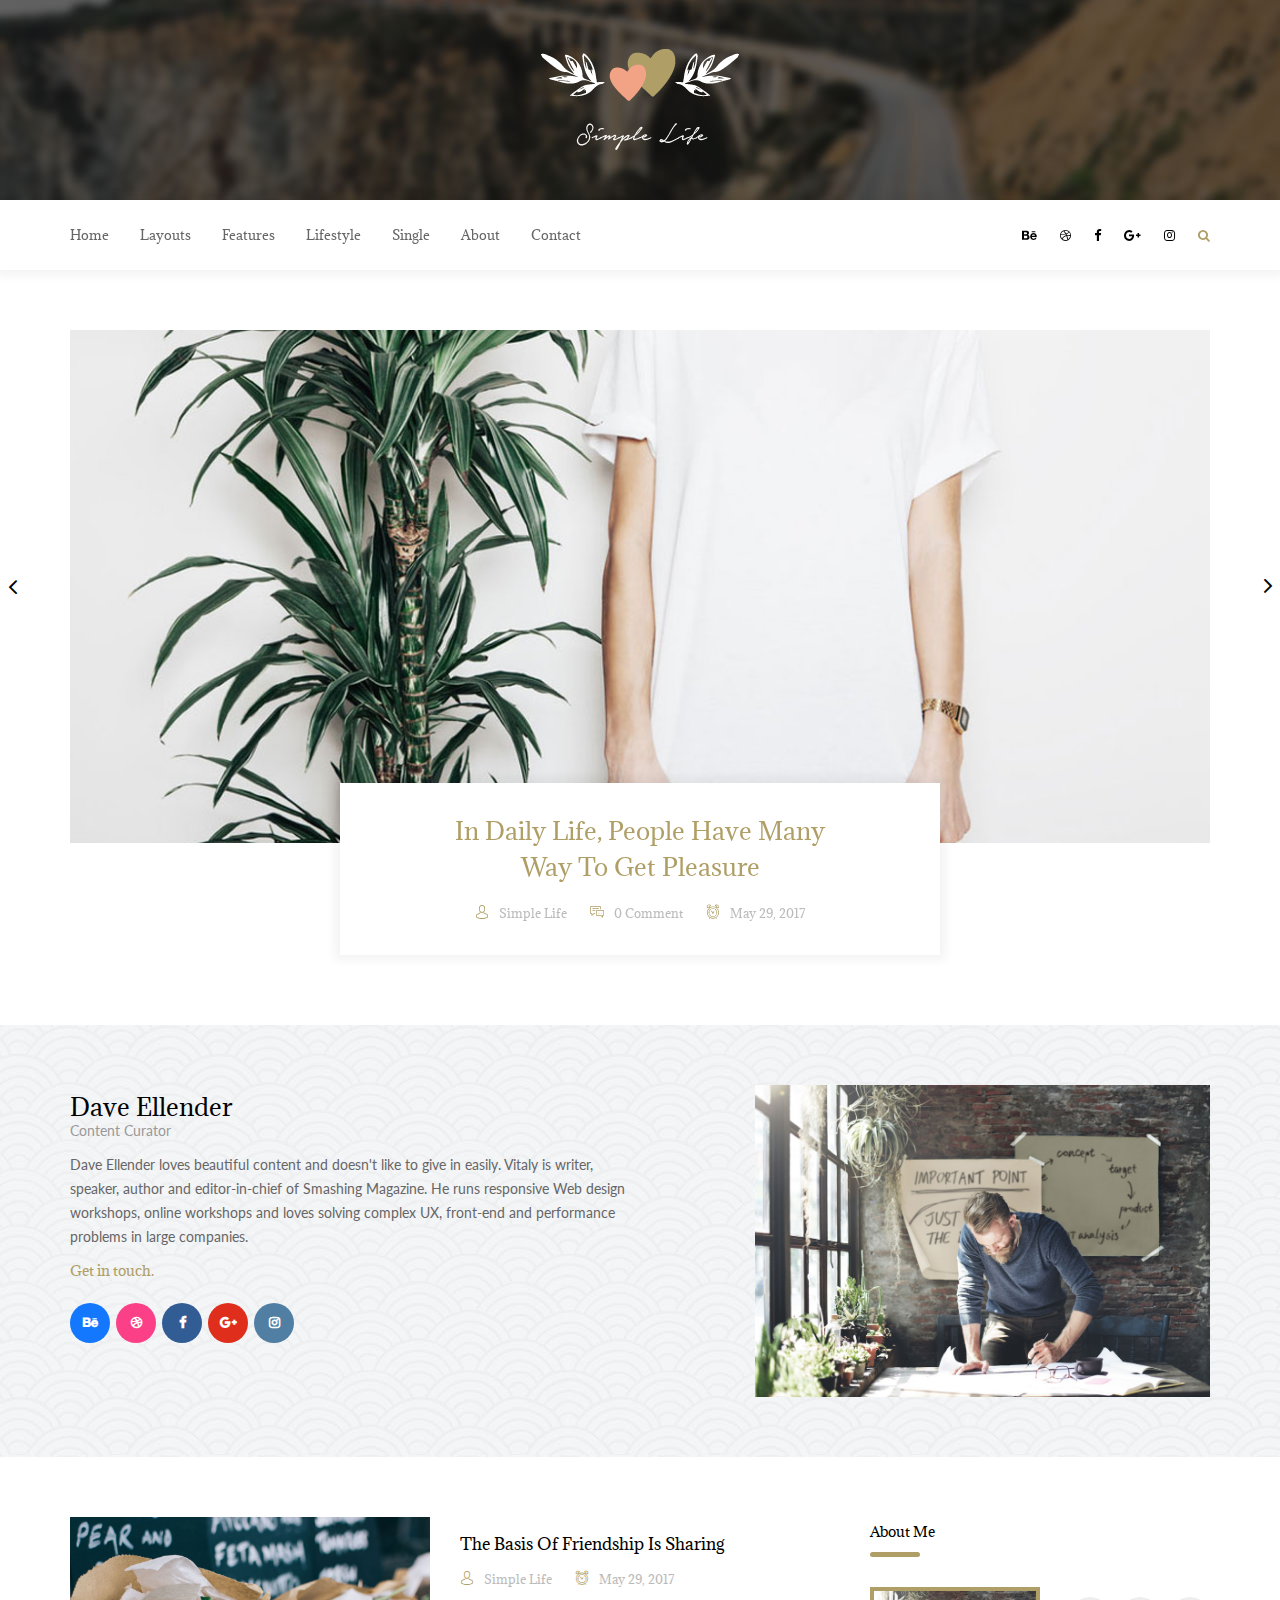
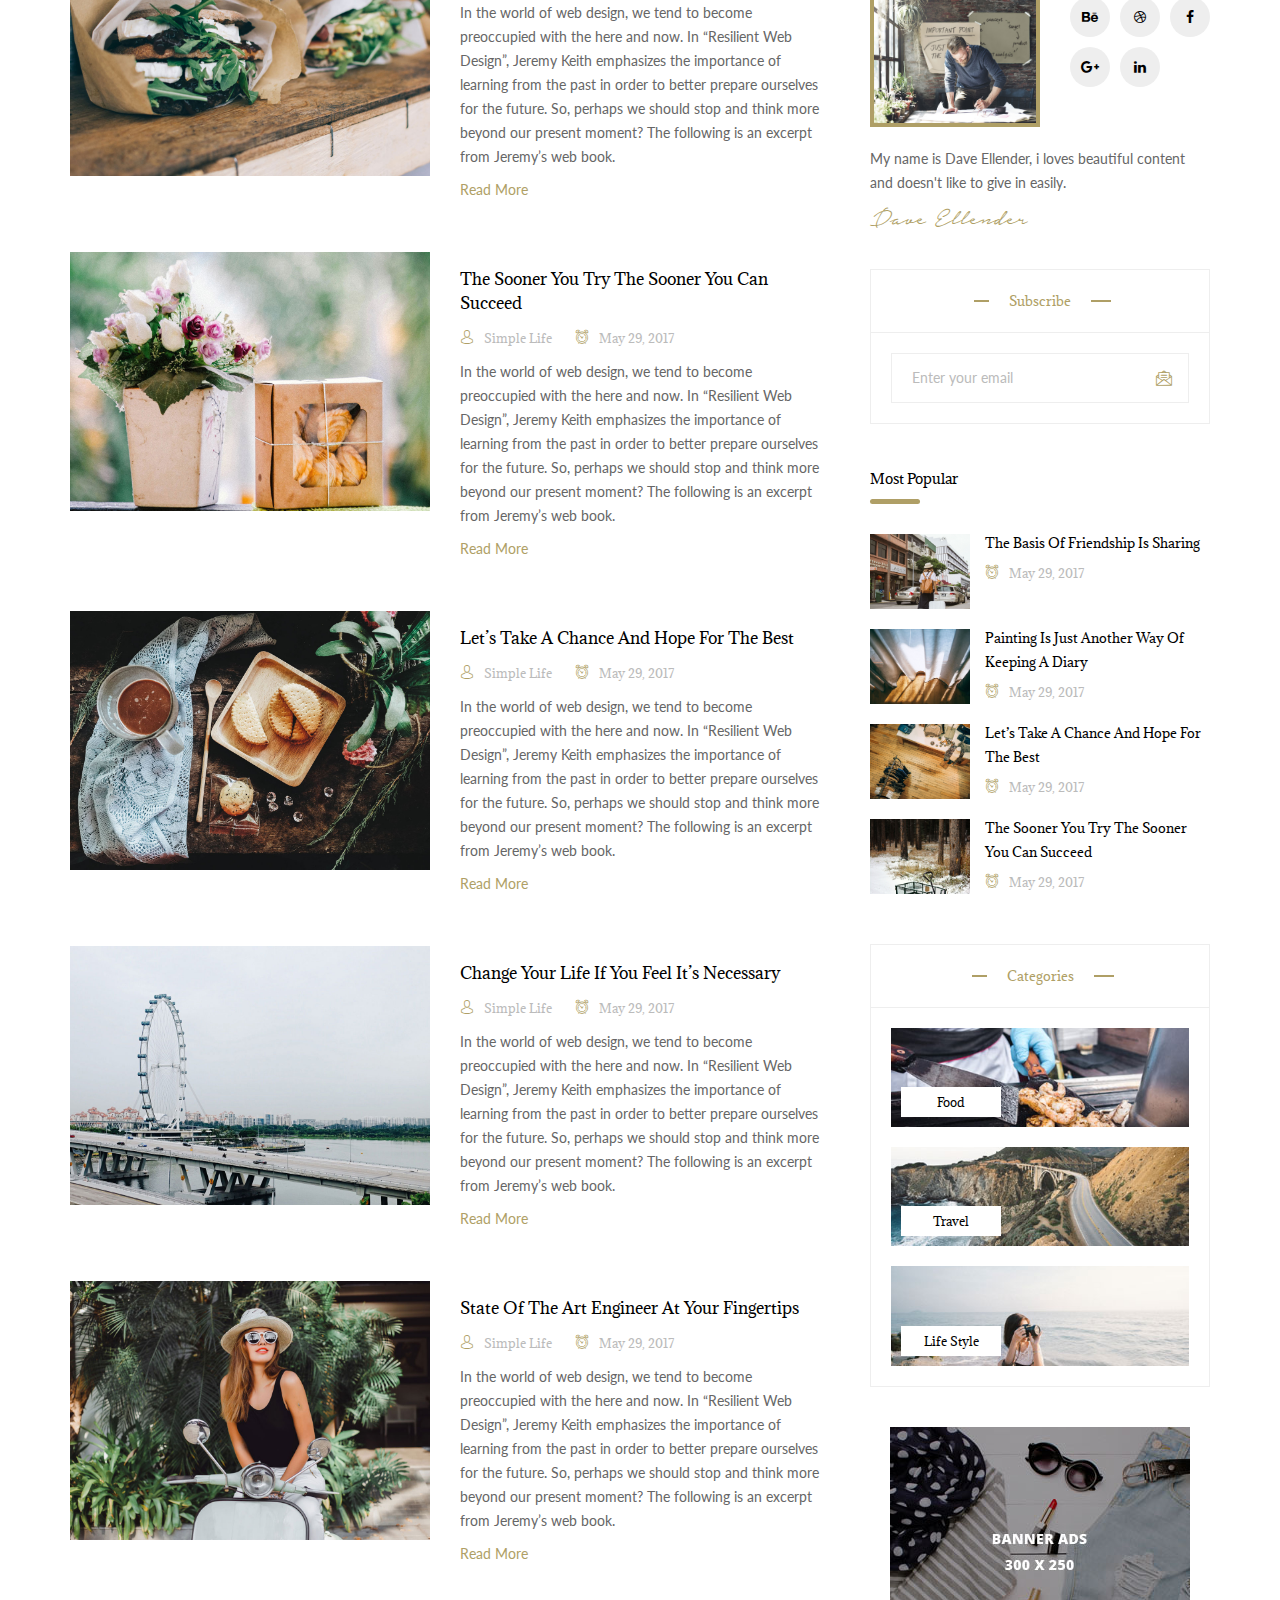
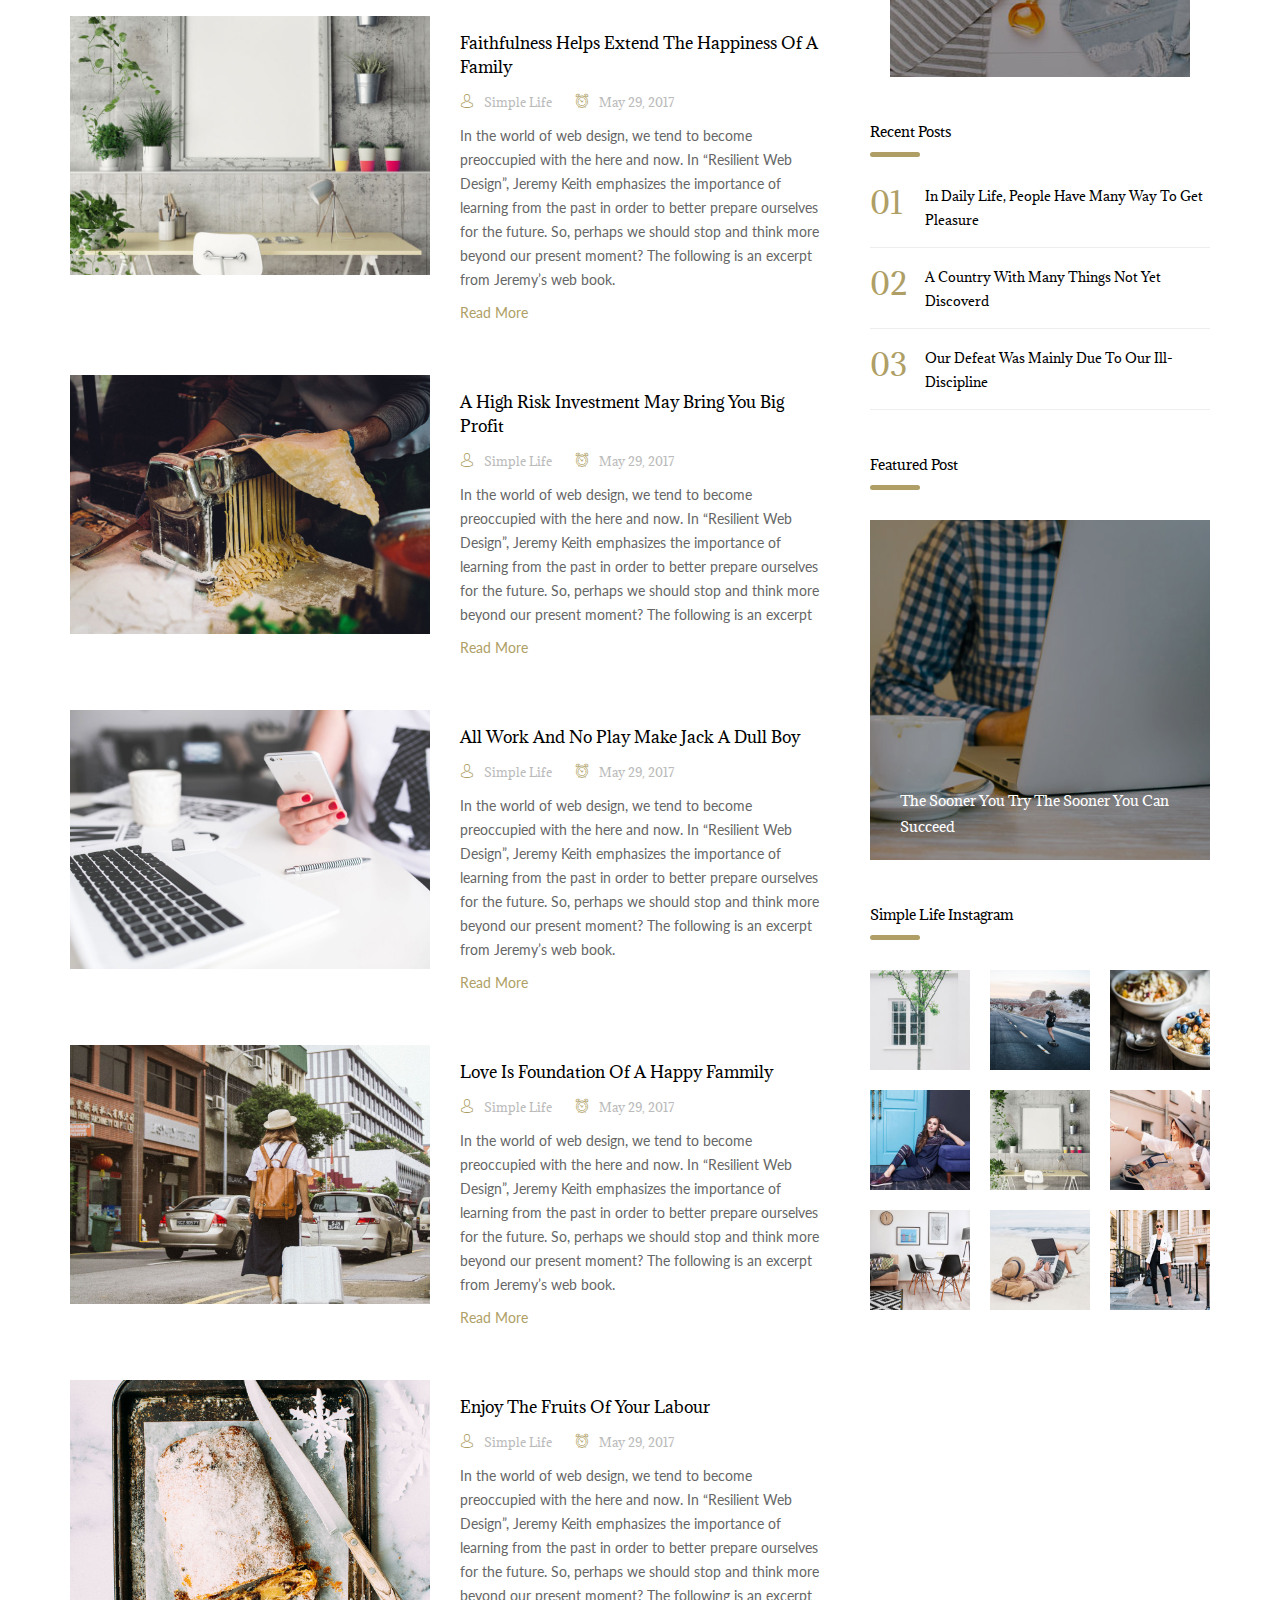
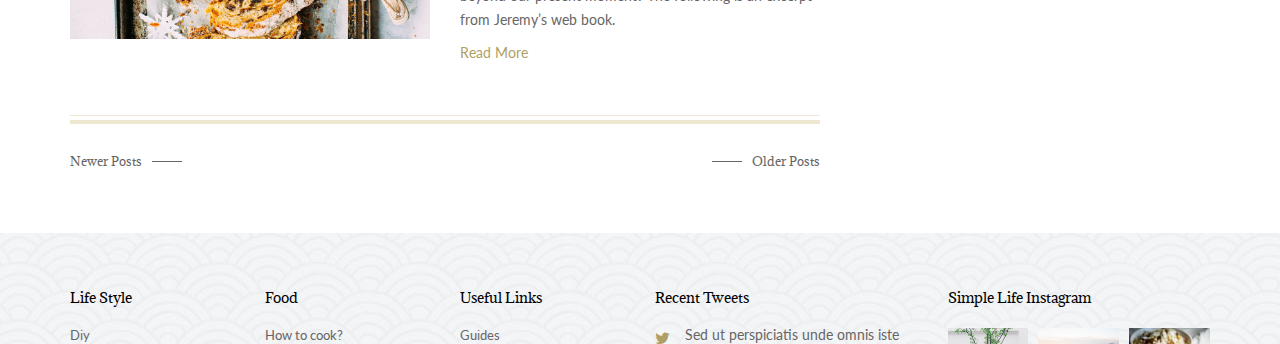
<file: kishore_01/content/index.html>
﻿<!DOCTYPE html>
<html lang="en">

<!-- Mirrored from template.kendytheme.net/simple-life/ by HTTrack Website Copier/3.x [XR&CO'2014], Sat, 17 Aug 2019 11:58:25 GMT -->
<head>
	<meta charset="UTF-8">
	<meta name="viewport" ent="width=device-width, initial-scale=1.0, maximum-scale=1.0, user-scalable=no">
	<meta name="format-detection" content="telephone=no">
	<meta name="apple-mobile-web-app-capable" content="yes">
	<title>Simple Life - Exquisite Blog Template</title>

	<link rel='stylesheet' href='https://fonts.googleapis.com/css?family=Lato:400,700|Adamina' type='text/css' media='all' />

	<link rel="stylesheet" type="text/css" href="css/libs/font-awesome.min.css">
	<link rel="stylesheet" type="text/css" href="css/libs/bootstrap.min.css">
	<link rel="stylesheet" type="text/css" href="css/libs/owl.carousel.min.css">
	<link rel="stylesheet" type="text/css" href="css/libs/animate.css">
	<link rel="stylesheet" type="text/css" href="css/libs/magnific-popup.css">
	<link rel="stylesheet" href="css/libs/icomoon.css">
	<link rel="stylesheet" type="text/css" href="css/styles.css">
</head>
<body>

	<!-- Header -->
	<header id="header" class="header header-v3">
		<!-- Logo -->
		<div class="logo" style="background-image: url(images/logo-background.jpg)">
			<a href="index-2.html">
				<img src="images/logo-4.png" alt="Simple Life">
			</a>
		</div>
		<!-- End Logo -->

		<div class="header-top">
			<div class="container">
				<div class="header-top-inner">
					<!-- Mobile -->
					<div class="menu-mobile">
						<span class="item item-1"></span>
						<span class="item item-2"></span>
						<span class="item item-3"></span>
					</div>
					<!-- End Mobile -->

					<!-- Navigation -->
					<nav class="navigation">
						<ul class="menu-list">
							<li class="menu-item menu-item-has-children">
								<a href="index-2.html">Home</a>
							</li>
							<li class="menu-item menu-item-has-children">
								<a href="#">Layouts</a>
								<ul class="sub-menu">
									<li class="menu-item">
										<a href="classic.html">Classic</a>
									</li>
									<li class="menu-item">
										<a href="fullwidth.html">Full Width</a>
									</li>
									<li class="menu-item">
										<a href="grid.html">Grid Layout</a>
									</li>
									<li class="menu-item">
										<a href="grid-1st-large.html">Grid 1st Large</a>
									</li>
									<li class="menu-item">
										<a href="list.html">List Layout</a>
									</li>
									<li class="menu-item">
										<a href="list-1st-large.html">List 1st Large</a>
									</li>
								</ul>
							</li>
							<li class="menu-item">
								<a href="#">Features</a>
								<ul class="sub-menu">
									<li class="menu-item">
										<a href="header-v1.html">Header v1</a>
									</li>
									<li class="menu-item">
										<a href="header-v2.html">Header v2</a>
									</li>
									<li class="menu-item">
										<a href="footer-v1.html">Footer v1</a>
									</li>
									<li class="menu-item">
										<a href="footer-v2.html">Footer v2</a>
									</li>
								</ul>
							</li>
							<li class="menu-item">
								<a href="#">Lifestyle</a>
							</li>
							<li class="menu-item">
								<a href="single.html">Single</a>
							</li>
							<li class="menu-item">
								<a href="about.html">About</a>
							</li>
							<li class="menu-item">
								<a href="contact.html">Contact</a>
							</li>
						</ul>
					</nav>
					<!-- End Navigation -->

					<!-- Header Right -->
					<div class="header-right pull-right">
						<div class="socials">
							<a href="#" title="Behance">
								<i class="fa fa-behance"></i>
							</a>
							<a href="#" title="Dribbble">
								<i class="fa fa-dribbble"></i>
							</a>
							<a href="#" title="Facebook">
								<i class="fa fa-facebook"></i>
							</a>
							<a href="#" title="Google Plus">
								<i class="fa fa-google-plus"></i>
							</a>
							<a href="#" title="Instagram">
								<i class="fa fa-instagram"></i>
							</a>
						</div>
						<div class="search">
							<i class="fa fa-search"></i>
							<div class="box-search">
								<form class="search-form" action="#" method="get">
									<input type="search" class="search-field" placeholder="Search ..." value="" title="Search" name="s">
								</form>
							</div>
						</div>
					</div>
					<!-- End Header Right -->

				</div>
			</div>
		</div>
	</header>
	<!-- End Header -->

	<!-- Featured Slider -->
	<div id="featured-slider-v2" class="slider-1-column">
		<div class="container">
			<div class="owl-carousel owl-theme">

				<div class="item">
					<div class="image" style="background-image: url(images/posts/3.jpg)"></div>
					<div class="content">
						<h2 class="title">
							<a href="single.html">In daily life, people have many way to get pleasure</a>
						</h2>
						<div class="post-details">
							<a href="#" class="post-author">Simple Life</a>
							<a href="#" class="post-comment">0 Comment</a>
							<a href="#" class="post-date">May 29, 2017</a>
						</div>
					</div>
				</div>

				<div class="item">
					<div class="image" style="background-image: url(images/posts/6.jpg)"></div>
					<div class="content">
						<h2 class="title">
							<a href="single.html">A country with many things not yet discoverd</a>
						</h2>
						<div class="post-details">
							<a href="#" class="post-author">Simple Life</a>
							<a href="#" class="post-comment">0 Comment</a>
							<a href="#" class="post-date">May 29, 2017</a>
						</div>
					</div>
				</div>

				<div class="item">
					<div class="image" style="background-image: url(images/posts/7.jpg)"></div>
					<div class="content">
						<h2 class="title">
							<a href="single.html">Our defeat was mainly due to our ill-discipline</a>
						</h2>
						<div class="post-details">
							<a href="#" class="post-author">Simple Life</a>
							<a href="#" class="post-comment">0 Comment</a>
							<a href="#" class="post-date">May 29, 2017</a>
						</div>
					</div>
				</div>

				<div class="item">
					<div class="image" style="background-image: url(images/posts/8.jpg)"></div>
					<div class="content">
						<h2 class="title">
							<a href="single.html">Their happiness comes before anything else</a>
						</h2>
						<div class="post-details">
							<a href="#" class="post-author">Simple Life</a>
							<a href="#" class="post-comment">0 Comment</a>
							<a href="#" class="post-date">May 29, 2017</a>
						</div>
					</div>
				</div>

			</div>
		</div>
	</div>
	<!-- End Featured Slider -->

	<!-- Profile -->
	<div id="profile" class="profile" style="background-image:url(images/footer/background.jpg)"; >
		<div class="container">
			<div class="row">
				<div class="col-md-6">
					<h2 class="title">Dave Ellender</h2>
					<span class="profile-caption">Content Curator</span>
					<div class="profile-content">
						<p>
							Dave Ellender loves beautiful content and doesn't like to give in easily. Vitaly is writer, speaker, author and editor-in-chief of Smashing Magazine. He runs responsive Web design workshops, online workshops and loves solving complex UX, front-end and performance problems in large companies.
						</p>
						<p>
							<a href="#" class="kd-link">Get in touch.</a>
						</p>						</div>
					<div class="socials">
						<a href="#" title="Behance">
							<i class="fa fa-behance"></i>
						</a>
						<a href="#" title="Dribbble">
							<i class="fa fa-dribbble"></i>
						</a>
						<a href="#" title="Facebook">
							<i class="fa fa-facebook"></i>
						</a>
						<a href="#" title="Google Plus">
							<i class="fa fa-google-plus"></i>
						</a>
						<a href="#" title="Instagram">
							<i class="fa fa-instagram"></i>
						</a>
					</div>
				</div>
				<div class="col-md-6">
					<div class="image-profile">
						<img src="images/avatar.jpg" alt="Dave Ellender">
					</div>
				</div>
			</div>
		</div>
	</div>
	<!-- End Profile -->

	<!-- Main Content -->
	<div id="main-content" class="main-content clearfix" data-sidebar="right">
		<div class="container">
			<div class="row">
				<div class="col-md-8">
					<div class="blog-posts">
						<div class="list-layout">

							<!-- Article -->
							<article class="post-list post">
								<div class="row">
									<div class="col-md-6">
										<!-- Thumbnail -->
										<div class="post-media">
											<a href="single.html">
												<div class="image" style="background-image: url(images/posts/9.jpg);">
													<img src="images/posts/9.jpg" alt="The basis of friendship is sharing">
												</div>
											</a>
										</div>
										<!-- End Thumbnail -->
									</div>
									<div class="col-md-6">
										<!-- Title -->
										<h3 class="title">
											<a href="single.html">The basis of friendship is sharing</a>
										</h3>
										<!-- End Title -->

										<!-- Post Details -->
										<div class="post-details">
											<a href="#" class="post-author">Simple Life</a>
											<a href="#" class="post-date">May 29, 2017</a>
										</div>
										<!-- End Post Details -->

										<!-- The Excerpt -->
										<div class="the-excerpt">
											<p>In the world of web design, we tend to become preoccupied with the here and now. In &#8220;Resilient Web Design&#8221;, Jeremy Keith emphasizes the importance of learning from the past in order to better prepare ourselves for the future. So, perhaps we should stop and think more beyond our present moment? The following is an excerpt from Jeremy&#8217;s web book.</p>				</div>
										<!-- End The Excerpt -->

										<!-- Read More -->
										<div class="read-more">
											<a href="single.html">Read More</a>
										</div>
										<!-- End Read More -->
									</div>
								</div>
							</article>
							<!-- End Article -->

							<!-- Article -->
							<article class="post-list post">
								<div class="row">
									<div class="col-md-6">
										<!-- Thumbnail -->
										<div class="post-media">
											<a href="single.html">
												<div class="image" style="background-image: url(images/posts/10.jpg);">
													<img src="images/posts/10.jpg" alt="The Sooner You Try The Sooner You Can Succeed">
												</div>
											</a>
										</div>
										<!-- End Thumbnail -->
									</div>
									<div class="col-md-6">
										<!-- Title -->
										<h3 class="title">
											<a href="single.html">The Sooner You Try The Sooner You Can Succeed</a>
										</h3>
										<!-- End Title -->

										<!-- Post Details -->
										<div class="post-details">
											<a href="#" class="post-author">Simple Life</a>
											<a href="#" class="post-date">May 29, 2017</a>
										</div>
										<!-- End Post Details -->

										<!-- The Excerpt -->
										<div class="the-excerpt">
											<p>In the world of web design, we tend to become preoccupied with the here and now. In &#8220;Resilient Web Design&#8221;, Jeremy Keith emphasizes the importance of learning from the past in order to better prepare ourselves for the future. So, perhaps we should stop and think more beyond our present moment? The following is an excerpt from Jeremy&#8217;s web book.</p>				</div>
										<!-- End The Excerpt -->

										<!-- Read More -->
										<div class="read-more">
											<a href="single.html">Read More</a>
										</div>
										<!-- End Read More -->
									</div>
								</div>
							</article>
							<!-- End Article -->

							<!-- Article -->
							<article class="post-list post">
								<div class="row">
									<div class="col-md-6">
										<!-- Thumbnail -->
										<div class="post-media">
											<a href="single.html">
												<div class="image" style="background-image: url(images/posts/11.jpg);">
													<img src="images/posts/11.jpg" alt="Let’s Take A Chance And Hope For The Best">
												</div>
											</a>
										</div>
										<!-- End Thumbnail -->
									</div>
									<div class="col-md-6">
										<!-- Title -->
										<h3 class="title">
											<a href="single.html">Let’s Take A Chance And Hope For The Best</a>
										</h3>
										<!-- End Title -->

										<!-- Post Details -->
										<div class="post-details">
											<a href="#" class="post-author">Simple Life</a>
											<a href="#" class="post-date">May 29, 2017</a>
										</div>
										<!-- End Post Details -->

										<!-- The Excerpt -->
										<div class="the-excerpt">
											<p>In the world of web design, we tend to become preoccupied with the here and now. In &#8220;Resilient Web Design&#8221;, Jeremy Keith emphasizes the importance of learning from the past in order to better prepare ourselves for the future. So, perhaps we should stop and think more beyond our present moment? The following is an excerpt from Jeremy&#8217;s web book.</p>				</div>
										<!-- End The Excerpt -->

										<!-- Read More -->
										<div class="read-more">
											<a href="single.html">Read More</a>
										</div>
										<!-- End Read More -->
									</div>
								</div>
							</article>
							<!-- End Article -->

							<!-- Article -->
							<article class="post-list post">
								<div class="row">
									<div class="col-md-6">
										<!-- Thumbnail -->
										<div class="post-media">
											<a href="single.html">
												<div class="image" style="background-image: url(images/posts/12.jpg);">
													<img src="images/posts/12.jpg" alt="Change Your Life If You Feel It’s Necessary">
												</div>
											</a>
										</div>
										<!-- End Thumbnail -->
									</div>
									<div class="col-md-6">
										<!-- Title -->
										<h3 class="title">
											<a href="single.html">Change Your Life If You Feel It’s Necessary</a>
										</h3>
										<!-- End Title -->

										<!-- Post Details -->
										<div class="post-details">
											<a href="#" class="post-author">Simple Life</a>
											<a href="#" class="post-date">May 29, 2017</a>
										</div>
										<!-- End Post Details -->

										<!-- The Excerpt -->
										<div class="the-excerpt">
											<p>In the world of web design, we tend to become preoccupied with the here and now. In &#8220;Resilient Web Design&#8221;, Jeremy Keith emphasizes the importance of learning from the past in order to better prepare ourselves for the future. So, perhaps we should stop and think more beyond our present moment? The following is an excerpt from Jeremy&#8217;s web book.</p>				</div>
										<!-- End The Excerpt -->

										<!-- Read More -->
										<div class="read-more">
											<a href="single.html">Read More</a>
										</div>
										<!-- End Read More -->
									</div>
								</div>
							</article>
							<!-- End Article -->

							<!-- Article -->
							<article class="post-list post">
								<div class="row">
									<div class="col-md-6">
										<!-- Thumbnail -->
										<div class="post-media">
											<a href="single.html">
												<div class="image" style="background-image: url(images/posts/13.jpg);">
													<img src="images/posts/13.jpg" alt="State Of The Art Engineer At Your Fingertips">
												</div>
											</a>
										</div>
										<!-- End Thumbnail -->
									</div>
									<div class="col-md-6">
										<!-- Title -->
										<h3 class="title">
											<a href="single.html">State Of The Art Engineer At Your Fingertips</a>
										</h3>
										<!-- End Title -->

										<!-- Post Details -->
										<div class="post-details">
											<a href="#" class="post-author">Simple Life</a>
											<a href="#" class="post-date">May 29, 2017</a>
										</div>
										<!-- End Post Details -->

										<!-- The Excerpt -->
										<div class="the-excerpt">
											<p>In the world of web design, we tend to become preoccupied with the here and now. In &#8220;Resilient Web Design&#8221;, Jeremy Keith emphasizes the importance of learning from the past in order to better prepare ourselves for the future. So, perhaps we should stop and think more beyond our present moment? The following is an excerpt from Jeremy&#8217;s web book.</p>				</div>
										<!-- End The Excerpt -->

										<!-- Read More -->
										<div class="read-more">
											<a href="single.html">Read More</a>
										</div>
										<!-- End Read More -->
									</div>
								</div>
							</article>
							<!-- End Article -->

							<!-- Article -->
							<article class="post-list post">
								<div class="row">
									<div class="col-md-6">
										<!-- Thumbnail -->
										<div class="post-media">
											<a href="single.html">
												<div class="image" style="background-image: url(images/posts/14.jpg);">
													<img src="images/posts/14.jpg" alt="Faithfulness Helps Extend The Happiness Of A Family">
												</div>
											</a>
										</div>
										<!-- End Thumbnail -->
									</div>
									<div class="col-md-6">
										<!-- Title -->
										<h3 class="title">
											<a href="single.html">Faithfulness Helps Extend The Happiness Of A Family</a>
										</h3>
										<!-- End Title -->

										<!-- Post Details -->
										<div class="post-details">
											<a href="#" class="post-author">Simple Life</a>
											<a href="#" class="post-date">May 29, 2017</a>
										</div>
										<!-- End Post Details -->

										<!-- The Excerpt -->
										<div class="the-excerpt">
											<p>In the world of web design, we tend to become preoccupied with the here and now. In &#8220;Resilient Web Design&#8221;, Jeremy Keith emphasizes the importance of learning from the past in order to better prepare ourselves for the future. So, perhaps we should stop and think more beyond our present moment? The following is an excerpt from Jeremy&#8217;s web book.</p>				</div>
										<!-- End The Excerpt -->

										<!-- Read More -->
										<div class="read-more">
											<a href="single.html">Read More</a>
										</div>
										<!-- End Read More -->
									</div>
								</div>
							</article>
							<!-- End Article -->

							<!-- Article -->
							<article class="post-list post">
								<div class="row">
									<div class="col-md-6">
										<!-- Thumbnail -->
										<div class="post-media">
											<a href="single.html">
												<div class="image" style="background-image: url(images/posts/15.jpg);">
													<img src="images/posts/15.jpg" alt="A High Risk Investment May Bring You Big Profit">
												</div>
											</a>
										</div>
										<!-- End Thumbnail -->
									</div>
									<div class="col-md-6">
										<!-- Title -->
										<h3 class="title">
											<a href="single.html">A High Risk Investment May Bring You Big Profit</a>
										</h3>
										<!-- End Title -->

										<!-- Post Details -->
										<div class="post-details">
											<a href="#" class="post-author">Simple Life</a>
											<a href="#" class="post-date">May 29, 2017</a>
										</div>
										<!-- End Post Details -->

										<!-- The Excerpt -->
										<div class="the-excerpt">
											<p>In the world of web design, we tend to become preoccupied with the here and now. In &#8220;Resilient Web Design&#8221;, Jeremy Keith emphasizes the importance of learning from the past in order to better prepare ourselves for the future. So, perhaps we should stop and think more beyond our present moment? The following is an excerpt from Jeremy&#8217;s web book.</p>				</div>
										<!-- End The Excerpt -->

										<!-- Read More -->
										<div class="read-more">
											<a href="single.html">Read More</a>
										</div>
										<!-- End Read More -->
									</div>
								</div>
							</article>
							<!-- End Article -->

							<!-- Article -->
							<article class="post-list post">
								<div class="row">
									<div class="col-md-6">
										<!-- Thumbnail -->
										<div class="post-media">
											<a href="single.html">
												<div class="image" style="background-image: url(images/posts/16.jpg);">
													<img src="images/posts/16.jpg" alt="All Work And No Play Make Jack A Dull Boy">
												</div>
											</a>
										</div>
										<!-- End Thumbnail -->
									</div>
									<div class="col-md-6">
										<!-- Title -->
										<h3 class="title">
											<a href="single.html">All Work And No Play Make Jack A Dull Boy</a>
										</h3>
										<!-- End Title -->

										<!-- Post Details -->
										<div class="post-details">
											<a href="#" class="post-author">Simple Life</a>
											<a href="#" class="post-date">May 29, 2017</a>
										</div>
										<!-- End Post Details -->

										<!-- The Excerpt -->
										<div class="the-excerpt">
											<p>In the world of web design, we tend to become preoccupied with the here and now. In &#8220;Resilient Web Design&#8221;, Jeremy Keith emphasizes the importance of learning from the past in order to better prepare ourselves for the future. So, perhaps we should stop and think more beyond our present moment? The following is an excerpt from Jeremy&#8217;s web book.</p>				</div>
										<!-- End The Excerpt -->

										<!-- Read More -->
										<div class="read-more">
											<a href="single.html">Read More</a>
										</div>
										<!-- End Read More -->
									</div>
								</div>
							</article>
							<!-- End Article -->

							<!-- Article -->
							<article class="post-list post">
								<div class="row">
									<div class="col-md-6">
										<!-- Thumbnail -->
										<div class="post-media">
											<a href="single.html">
												<div class="image" style="background-image: url(images/posts/17.jpg);">
													<img src="images/posts/17.jpg" alt="Love Is Foundation Of A Happy Fammily">
												</div>
											</a>
										</div>
										<!-- End Thumbnail -->
									</div>
									<div class="col-md-6">
										<!-- Title -->
										<h3 class="title">
											<a href="single.html">Love Is Foundation Of A Happy Fammily</a>
										</h3>
										<!-- End Title -->

										<!-- Post Details -->
										<div class="post-details">
											<a href="#" class="post-author">Simple Life</a>
											<a href="#" class="post-date">May 29, 2017</a>
										</div>
										<!-- End Post Details -->

										<!-- The Excerpt -->
										<div class="the-excerpt">
											<p>In the world of web design, we tend to become preoccupied with the here and now. In &#8220;Resilient Web Design&#8221;, Jeremy Keith emphasizes the importance of learning from the past in order to better prepare ourselves for the future. So, perhaps we should stop and think more beyond our present moment? The following is an excerpt from Jeremy&#8217;s web book.</p>				</div>
										<!-- End The Excerpt -->

										<!-- Read More -->
										<div class="read-more">
											<a href="single.html">Read More</a>
										</div>
										<!-- End Read More -->
									</div>
								</div>
							</article>
							<!-- End Article -->

							<!-- Article -->
							<article class="post-list post">
								<div class="row">
									<div class="col-md-6">
										<!-- Thumbnail -->
										<div class="post-media">
											<a href="single.html">
												<div class="image" style="background-image: url(images/posts/18.jpg);">
													<img src="images/posts/18.jpg" alt="Enjoy The Fruits Of Your Labour">
												</div>
											</a>
										</div>
										<!-- End Thumbnail -->
									</div>
									<div class="col-md-6">
										<!-- Title -->
										<h3 class="title">
											<a href="single.html">Enjoy The Fruits Of Your Labour</a>
										</h3>
										<!-- End Title -->

										<!-- Post Details -->
										<div class="post-details">
											<a href="#" class="post-author">Simple Life</a>
											<a href="#" class="post-date">May 29, 2017</a>
										</div>
										<!-- End Post Details -->

										<!-- The Excerpt -->
										<div class="the-excerpt">
											<p>In the world of web design, we tend to become preoccupied with the here and now. In &#8220;Resilient Web Design&#8221;, Jeremy Keith emphasizes the importance of learning from the past in order to better prepare ourselves for the future. So, perhaps we should stop and think more beyond our present moment? The following is an excerpt from Jeremy&#8217;s web book.</p>				</div>
										<!-- End The Excerpt -->

										<!-- Read More -->
										<div class="read-more">
											<a href="single.html">Read More</a>
										</div>
										<!-- End Read More -->
									</div>
								</div>
							</article>
							<!-- End Article -->

						</div>
					</div>

					<!-- Pagination -->
					<div class="pagination-wrap clearfix">
						<a class="newer-posts" href="#">Newer Posts</a>
						<a class="older-posts" href="#">Older Posts</a>
					</div>
					<!-- End Pagination -->
				</div>

				<!-- Sidebar -->
				<div class="col-md-4 col-xs-12">
					<div class="sidebar">

						<!-- About -->
						<div class="widget kd-about">
							<h2 class="widget-title">About Me</h2>
							<div class="widget-header clearfix">
								<div class="about-image image" style="background-image: url(images/avatar.jpg);">
									<img src="images/avatar.jpg" alt="About Me">
								</div>

								<div class="widget-follow-content">
									<div class="inner clearfix">
										<a href="#" title="Behance">
											<i class="fa fa-behance"></i>
										</a>
										<a href="#" title="Dribbble">
											<i class="fa fa-dribbble"></i>
										</a>
										<a href="#" title="Facebook">
											<i class="fa fa-facebook"></i>
										</a>
										<a href="#" title="Google Plus">
											<i class="fa fa-google-plus"></i>
										</a>
										<a href="#" title="Linkedin">
											<i class="fa fa-linkedin"></i>
										</a>
									</div>
								</div>
							</div>
							<div class="widget-content">
								<p class="description">My name is Dave Ellender, i loves beautiful content and doesn't like to give in easily.</p>
								<h3 class="title">
									<a href="#">Dave Ellender</a>
								</h3>
							</div>
						</div>
						<!-- End About -->

						<!-- Mailchimp -->
						<div class="widget kd-mailchimp">
							<h2 class="widget-title"><span>Subscribe</span></h2>
							<div class="widget-content">
								<form class="kd-subscribe">
									<div class="form-item form-remove">
										<input type="email" class="kd-subscribe-email" placeholder="Enter your email" value="" required />
									</div>
									<div class="form-submit icon-message-1">
										<input type="submit" class="kd-btn kd-subscribe" value="">
									</div>
								</form>
								<p class="subscribe-status"></p>
							</div>
						</div>
						<!-- End Mailchimp -->

						<!-- Popular Posts -->
						<div class="widget kd-popular-post kd-posts-list">
							<h2 class="widget-title">Most Popular</h2>
							<div class="widget-list">
								<div class="item clearfix">
									<div class="image" style="background-image: url(images/widgets/posts/1.jpg); ">
										<img src="images/widgets/posts/1.jpg" alt="The basis of friendship is sharing">
									</div>
									<div class="widget-item-content">
										<h3 class="title">
											<a href="single.html">The basis of friendship is sharing</a>
										</h3>
										<div class="post-details">
											<a href="#" class="post-date">May 29, 2017</a>
										</div>
									</div>
								</div>
							<div class="item clearfix">
								<div class="image" style="background-image: url(images/widgets/posts/2.jpg); ">
									<img src="images/widgets/posts/2.jpg" alt="Painting is just another way of keeping a diary">
								</div>
								<div class="widget-item-content">
									<h3 class="title">
										<a href="single.html">Painting is just another way of keeping a diary</a>
									</h3>
									<div class="post-details">
										<a href="#" class="post-date">May 29, 2017</a>
									</div>
								</div>
							</div>
							<div class="item clearfix">
								<div class="image" style="background-image: url(images/widgets/posts/3.jpg); ">
									<img src="images/widgets/posts/3.jpg" alt="Let’s Take A Chance And Hope For The Best">
								</div>
								<div class="widget-item-content">
									<h3 class="title">
										<a href="single.html">Let’s Take A Chance And Hope For The Best</a>
									</h3>
									<div class="post-details">
										<a href="#" class="post-date">May 29, 2017</a>
									</div>
								</div>
							</div>
							<div class="item clearfix">
								<div class="image" style="background-image: url(images/widgets/posts/4.jpg); ">
									<img src="images/widgets/posts/1.jpg" alt="The sooner you try the sooner you can succeed">
								</div>
								<div class="widget-item-content">
									<h3 class="title">
										<a href="single.html">The sooner you try the sooner you can succeed</a>
									</h3>
									<div class="post-details">
										<a href="#" class="post-date">May 29, 2017</a>
									</div>
								</div>
							</div>
						</div>
						</div>
						<!-- End Popular Posts -->

						<!-- Categories -->
						<div class="widget kd-categories">
							<h2 class="widget-title"><span>Categories</span></h2>
							<div class="widget-content">
								<div class="item">
									<div class="image" style="background-image: url(images/widgets/category/1.jpg); ">
										<img src="images/widgets/category/1.jpg" alt="Food">
									</div>
									<div class="item-cat">
										<a href="#">Food</a>
									</div>
								</div>
								<div class="item">
									<div class="image" style="background-image: url(images/widgets/category/2.jpg); ">
										<img src="images/widgets/category/2.jpg" alt="Travel">
									</div>
									<div class="item-cat">
										<a href="#">Travel</a>
									</div>
								</div>
								<div class="item">
									<div class="image" style="background-image: url(images/widgets/category/3.jpg); ">
										<img src="images/widgets/category/3.jpg" alt="Life Style">
									</div>
									<div class="item-cat">
										<a href="#">Life Style</a>
									</div>
								</div>
							</div>
						</div>
						<!-- End Categories -->

						<!-- Banner -->
						<div id="kd_banner-2" class="widget kd-banner">
							<div class="widget-banner-content" style="text-align: center;">
								<img src="images/widgets/banner/advertise.jpg" alt="">
							</div>
						</div>
						<!-- End Banner -->

						<!-- Recent Posts -->
						<div class="widget kd-latest-posts kd-posts-list">
							<h2 class="widget-title">Recent Posts</h2>
							<div class="widget-list classic">
								<div class="item clearfix">
									<div class="number">01</div>
									<div class="widget-item-content">
										<h3 class="title">
											<a href="single.html">In daily life, people have many way to get pleasure</a>
										</h3>
									</div>
								</div>
								<div class="item clearfix">
									<div class="number">02</div>
									<div class="widget-item-content">
										<h3 class="title">
											<a href="single.html">A country with many things not yet discoverd</a>
										</h3>
									</div>
								</div>
								<div class="item clearfix">
									<div class="number">03</div>
									<div class="widget-item-content">
										<h3 class="title">
											<a href="single.html">Our defeat was mainly due to our ill-discipline</a>
										</h3>
									</div>
								</div>
							</div>
						</div>
						<!-- End Recent Posts -->

						<!-- Featured Post -->
						<div class="widget kd-featured-post">
							<h2 class="widget-title">Featured Post</h2>
							<div class="widget-content">
								<div class="image" style="background-image: url(images/widgets/featured-posts/1.jpg)"></div>
								<h3 class="title">
									<a href="#">The sooner you try the sooner you can succeed</a>
								</h3>
							</div>
						</div>
						<!-- End Featured Post -->

						<!-- Instagram -->
						<div class="widget kd-instagram kd-images">
							<h2 class="widget-title">Simple Life Instagram</h2>
							<div class="kd-content">
								<div class="item">
									<a href="#">
										<img src="images/widgets/instagram/1.jpg" alt="Instagram Feed"/>
									</a>
								</div>
								<div class="item">
									<a href="#">
										<img src="images/widgets/instagram/2.jpg" alt="Instagram Feed"/>
									</a>
								</div>
								<div class="item">
									<a href="#">
										<img src="images/widgets/instagram/3.jpg" alt="Instagram Feed"/>
									</a>
								</div>
								<div class="item">
									<a href="#">
										<img src="images/widgets/instagram/4.jpg" alt="Instagram Feed"/>
									</a>
								</div>
								<div class="item">
									<a href="#">
										<img src="images/widgets/instagram/5.jpg" alt="Instagram Feed"/>
									</a>
								</div>
								<div class="item">
									<a href="#">
										<img src="images/widgets/instagram/6.jpg" alt="Instagram Feed"/>
									</a>
								</div>
								<div class="item">
									<a href="#">
										<img src="images/widgets/instagram/7.jpg" alt="Instagram Feed"/>
									</a>
								</div>
								<div class="item">
									<a href="#">
										<img src="images/widgets/instagram/8.jpg" alt="Instagram Feed"/>
									</a>
								</div>
								<div class="item">
									<a href="#">
										<img src="images/widgets/instagram/9.jpg" alt="Instagram Feed"/>
									</a>
								</div>

							</div>
						</div>
						<!-- End Instagram -->

					</div>
				</div>
				<!-- End Sidebar -->
			</div>
		</div>
	</div>
	<!-- End Main Content -->

	<!-- Footer -->
	<footer id="footer" class="footer v3">
		<div class="footer-widgets"  style="background: url(images/footer/background.jpg)">
			<div class="container">
				<div class="row">
					<div class="col-md-6">
						<div class="widgets-left">
							<div class="row">

								<div class="col-md-4 col-sm-12">
									<!-- Widget Menu -->
									<div class="widget widget_nav_menu">
										<h3 class="widget-title">Life Style</h3>
										<ul class="menu">
											<li class="menu-item"><a href="#">Diy</a></li>
											<li class="menu-item"><a href="#">Outfits</a></li>
											<li class="menu-item"><a href="#">Sewing</a></li>
											<li class="menu-item"><a href="#">Gym &#038; Heal</a></li>
											<li class="menu-item"><a href="#">Hair</a></li>
										</ul>
									</div>
									<!-- End Widget Menu -->
								</div>

								<div class="col-md-4 col-sm-12">
									<!-- Widget Menu -->
									<div class="widget widget_nav_menu">
										<h3 class="widget-title">Food</h3>
										<ul class="menu">
											<li class="menu-item"><a href="#">How to cook?</a></li>
											<li class="menu-item"><a href="#">Food For Dinner</a></li>
											<li class="menu-item"><a href="#">Tip For Kitchen</a></li>
										</ul>
									</div>
									<!-- End Widget Menu -->
								</div>

								<div class="col-md-4 col-sm-12">
									<!-- Widget Menu -->
									<div class="widget widget_nav_menu">
										<h3 class="widget-title">Useful Links</h3>
										<ul class="menu">
											<li class="menu-item"><a href="#">Guides</a></li>
											<li class="menu-item"><a href="#">Perfecly Packed</a></li>
											<li class="menu-item"><a href="#">Traditional Crafts</a></li>
											<li class="menu-item"><a href="#">Travel Tip</a></li>
										</ul>
									</div>
									<!-- End Widget Menu -->
								</div>

							</div>
						</div>
					</div>

					<div class="col-md-6">
						<div class="widgets-right">
							<div class="row">

								<div class="col-md-6 col-sm-12">
									<!-- Twitter -->
									<div class="widget kd-twitter">
										<h3 class="widget-title">Recent Tweets</h3>
										<div class="widget-tweet-content">
											<div class="item">
												<i class="fa fa-twitter"></i>
												<div class="widget-item-content">Sed ut perspiciatis unde omnis iste natus error sit voluptatem</div>
											</div>
											<div class="item">
												<i class="fa fa-twitter"></i>
												<div class="widget-item-content">There are many variations of passages of Lorem Ipsum available, but the majority have suffered</div>
											</div>
										</div>
									</div>
									<!-- Twitter -->
								</div>

								<div class="col-md-6 cod-sm-12">
									<div class="widget kd-instagram kd-images">
										<h2 class="widget-title">Simple Life Instagram</h2>
										<div class="kd-content">
											<div class="item">
												<a href="#">
													<img src="images/widgets/instagram/1.jpg" alt="Instagram Feed"/>
												</a>
											</div>
											<div class="item">
												<a href="#">
													<img src="images/widgets/instagram/2.jpg" alt="Instagram Feed"/>
												</a>
											</div>
											<div class="item">
												<a href="#">
													<img src="images/widgets/instagram/3.jpg" alt="Instagram Feed"/>
												</a>
											</div>
											<div class="item">
												<a href="#">
													<img src="images/widgets/instagram/4.jpg" alt="Instagram Feed"/>
												</a>
											</div>
											<div class="item">
												<a href="#">
													<img src="images/widgets/instagram/5.jpg" alt="Instagram Feed"/>
												</a>
											</div>
											<div class="item">
												<a href="#">
													<img src="images/widgets/instagram/6.jpg" alt="Instagram Feed"/>
												</a>
											</div>


										</div>
									</div>
								</div>
							</div>
						</div>
					</div>
				</div>
			</div>
		</div>
		<div class="copyright">
			<div class="container">
				<div class="row">
					<div class="col-md-6">
						<div class="copyright-text">
							Designed by <a href="https://themeforest.net/user/alitstudio/portfolio">AltStudio</a> <i class="fa fa-heart"></i> developed by <a href="http://kendytheme.net/">Kendythemes</a>
						</div>
					</div>
					<div class="col-md-6">
						<div class="socials">
							<a href="#" title="Behance">
								<i class="fa fa-behance"></i>
							</a>
							<a href="#" title="Dribbble">
								<i class="fa fa-dribbble"></i>
							</a>
							<a href="#" title="Facebook">
								<i class="fa fa-facebook"></i>
							</a>
							<a href="#" title="Google Plus">
								<i class="fa fa-google-plus"></i>
							</a>
							<a href="#" title="Instagram">
								<i class="fa fa-instagram"></i>
							</a>
						</div>
					</div>
				</div>
			</div>
		</div>
	</footer>
	<!-- End Footer -->


	<!-- Scripts -->
	<script type="text/javascript" src="js/libs/jquery-1.12.4.min.js"></script>
	<script type="text/javascript" src="js/libs/jquery.justifiedGallery.min.js"></script>
	<script type="text/javascript" src="js/libs/jquery.magnific-popup.js"></script>
	<script type="text/javascript" src="js/libs/masonry.pkgd.js"></script>
	<script type="text/javascript" src="js/libs/owl.carousel.js"></script>
	<script type="text/javascript" src="js/libs/jquery-scrolltofixed-min.js"></script>
	<script type="text/javascript" src="js/scripts.js"></script>
	<!-- End Scripts -->
</body>



<!-- Mirrored from template.kendytheme.net/simple-life/ by HTTrack Website Copier/3.x [XR&CO'2014], Sat, 17 Aug 2019 11:59:00 GMT -->
</html>
</file>
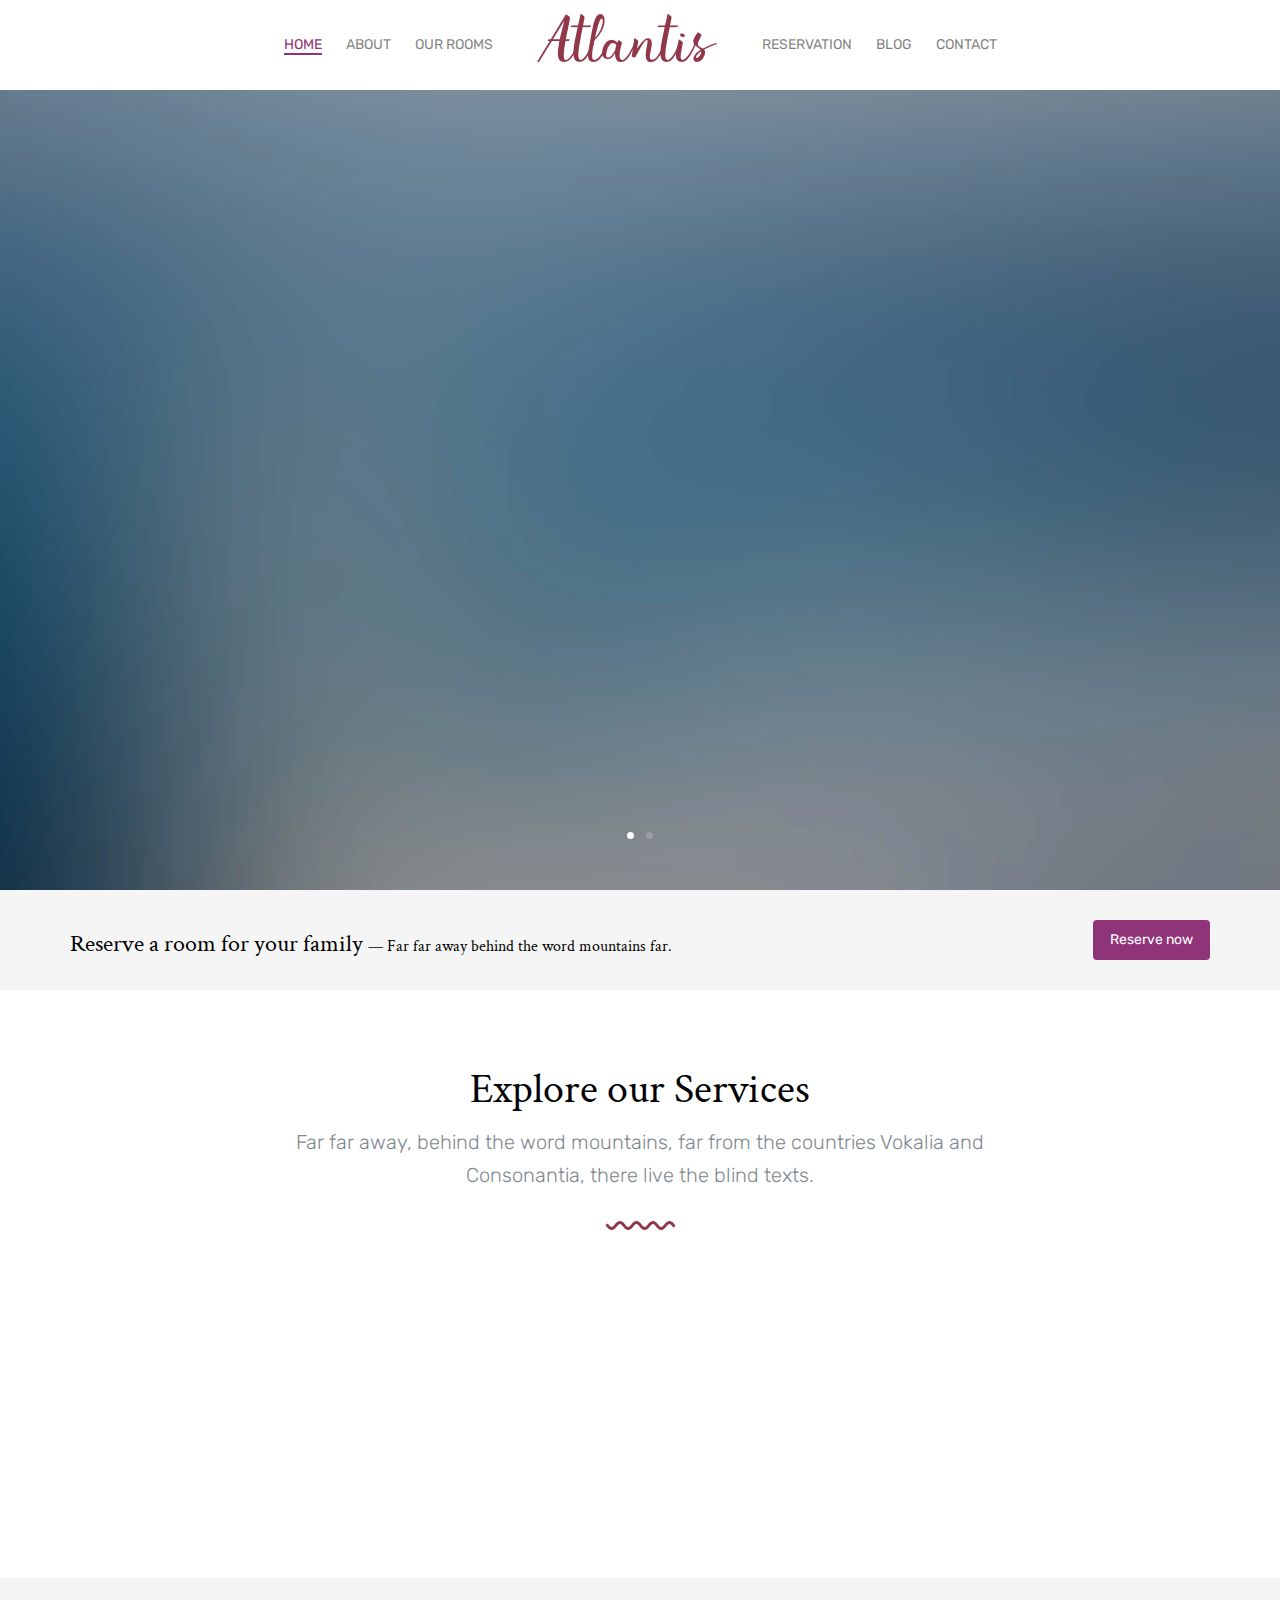
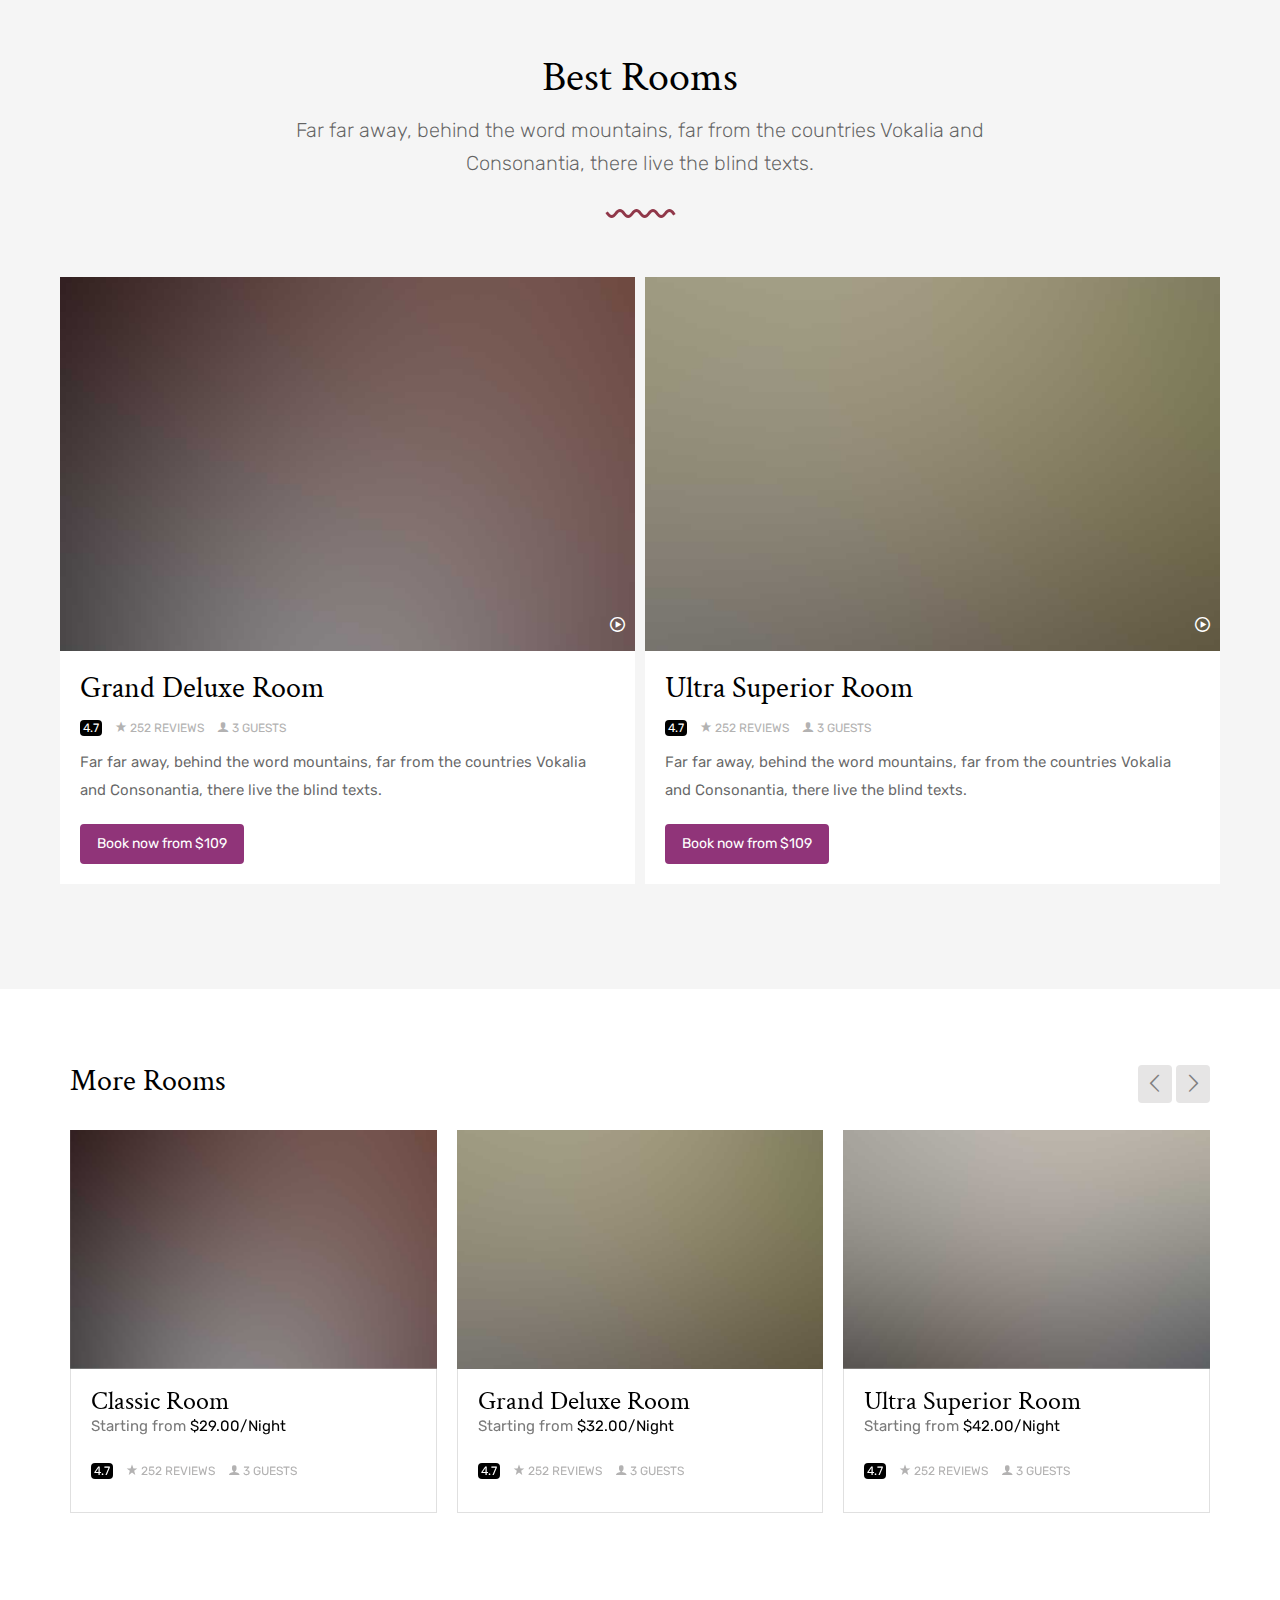
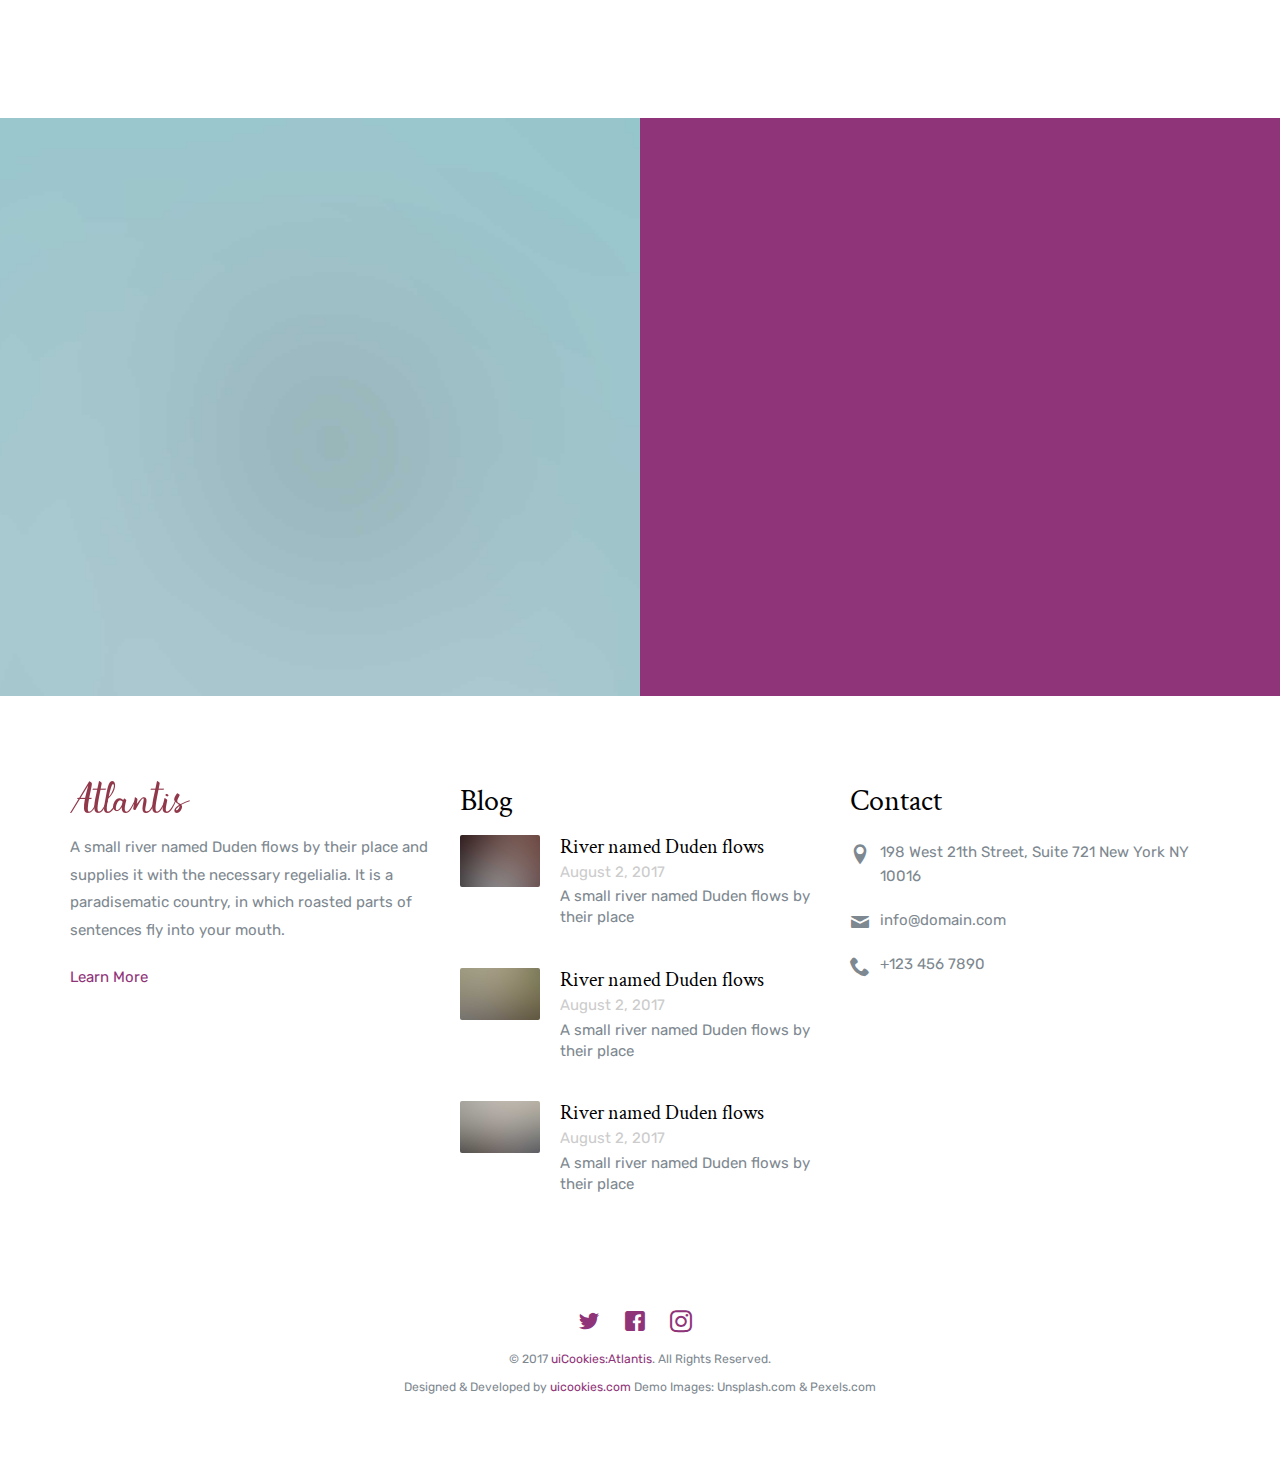
<file: Parth_2/Content_2/index.html>
<!DOCTYPE html>

<html lang="en">
  <head>
    <meta charset="utf-8">
    <meta name="viewport" content="width=device-width, initial-scale=1">
    <title>uiCookies:Atlantis &mdash; Free Bootstrap Theme, Free Responsive Bootstrap Website Template</title>
    <meta name="description" content="Free Bootstrap Theme by uicookies.com">
    <meta name="keywords" content="free website templates, free bootstrap themes, free template, free bootstrap, free website template">
    
    <link href="https://fonts.googleapis.com/css?family=Crimson+Text:300,400,700|Rubik:300,400,700,900" rel="stylesheet">
    <link rel="stylesheet" href="css/styles-merged.css">
    <link rel="stylesheet" href="css/style.min.css">
    <link rel="stylesheet" href="css/custom.css">

    <!--[if lt IE 9]>
      <script src="js/vendor/html5shiv.min.js"></script>
      <script src="js/vendor/respond.min.js"></script>
    <![endif]-->
  </head>
  <body>

  <!-- START: header -->

  <header role="banner" class="probootstrap-header">
    <!-- <div class="container"> -->
    <div class="row">
        <a href="index.html" class="probootstrap-logo visible-xs"><img src="img/logo_sm.png" class="hires" width="120" height="33" alt="Free Bootstrap Template by uicookies.com"></a>
        
        <a href="#" class="probootstrap-burger-menu visible-xs"><i>Menu</i></a>
        <div class="mobile-menu-overlay"></div>

        <nav role="navigation" class="probootstrap-nav hidden-xs">
          <ul class="probootstrap-main-nav">
            <li class="active"><a href="index.html">Home</a></li>
            <li><a href="about.html">About</a></li>
            <li><a href="rooms.html">Our Rooms</a></li>
            <li class="hidden-xs probootstrap-logo-center"><a href="index.html"><img src="img/logo_md.png" class="hires" width="181" height="50" alt="Free Bootstrap Template by uicookies.com"></a></li>
            <li><a href="reservation.html">Reservation</a></li>
            <li><a href="blog.html">Blog</a></li>
            <li><a href="contact.html">Contact</a></li>
          </ul>
          <div class="extra-text visible-xs">
            <a href="#" class="probootstrap-burger-menu"><i>Menu</i></a>
            <h5>Connect With Us</h5>
            <ul class="social-buttons">
              <li><a href="#"><i class="icon-twitter"></i></a></li>
              <li><a href="#"><i class="icon-facebook2"></i></a></li>
              <li><a href="#"><i class="icon-instagram2"></i></a></li>
            </ul>
          </div>
        </nav>
        </div>
    <!-- </div> -->
  </header>
  <!-- END: header -->

  <section class="probootstrap-slider flexslider">
    <ul class="slides">
       <li style="background-image: url(img/slider_1.jpg);" class="overlay">
          <div class="container">
            <div class="row">
              <div class="col-md-10 col-md-offset-1">
                <div class="probootstrap-slider-text text-center">
                  <p><img src="img/curve_white.svg" class="seperator probootstrap-animate" alt="Free HTML5 Bootstrap Template"></p>
                  <h1 class="probootstrap-heading probootstrap-animate">Welcome to Atlantis</h1>
                  <div class="probootstrap-animate probootstrap-sub-wrap">Far far away, behind the word mountains, far from the countries Vokalia and Consonantia, there live the blind texts.</div>
                </div>
              </div>
            </div>
          </div>
        </li>
        <li style="background-image: url(img/slider_2.jpg);" class="overlay">
          <div class="container">
            <div class="row">
              <div class="col-md-10 col-md-offset-1">
                <div class="probootstrap-slider-text text-center">
                  <p><img src="img/curve_white.svg" class="seperator probootstrap-animate" alt="Free HTML5 Bootstrap Template"></p>
                  <h1 class="probootstrap-heading probootstrap-animate">Enjoy Luxury Experience</h1>
                  <div class="probootstrap-animate probootstrap-sub-wrap">Far far away, behind the word mountains, far from the countries Vokalia and Consonantia, there live the blind texts.</div>
                </div>
              </div>
            </div>
          </div>
          
        </li>
    </ul>
  </section>

  <section class="probootstrap-cta probootstrap-light">
    <div class="container">
      <div class="row">
        <div class="col-md-12">
          <h2 class="probootstrap-cta-heading">Reserve a room for your family <span> &mdash; Far far away behind the word mountains far.</span></h2>
          <div class="probootstrap-cta-button-wrap"><a href="#" class="btn btn-primary">Reserve now</a></div>
        </div>
      </div>
    </div>
  </section>

  <section class="probootstrap-section">
    <div class="container">
      <div class="row mb30">
        <div class="col-md-8 col-md-offset-2 probootstrap-section-heading text-center">
          <h2>Explore our Services</h2>
          <p class="lead">Far far away, behind the word mountains, far from the countries Vokalia and Consonantia, there live the blind texts.</p>
          <p><img src="img/curve.svg" class="svg" alt="Free HTML5 Bootstrap Template"></p>
        </div>
      </div>
      <div class="row">
        <div class="col-md-4">
          <div class="service left-icon probootstrap-animate">
            <div class="icon">
              <img src="img/flaticon/svg/001-building.svg" class="svg" alt="Free HTML5 Bootstrap Template by uicookies.com">
            </div>
            <div class="text">
              <h3>1+ Million Hotel Rooms</h3>
              <p>Far far away, behind the word mountains, far from the countries Vokalia and Consonantia, there live the blind texts.</p>
              <p><a href="#" class="link-with-icon">Learn More <i class=" icon-chevron-right"></i></a></p>
            </div>  
          </div>
        </div>
        <div class="col-md-4">
          <div class="service left-icon probootstrap-animate">
            <div class="icon">
              <img src="img/flaticon/svg/003-restaurant.svg" class="svg" alt="Free HTML5 Bootstrap Template by uicookies.com">
            </div>
            <div class="text">
              <h3>Food &amp; Drinks</h3>
              <p>Far far away, behind the word mountains, far from the countries Vokalia and Consonantia, there live the blind texts.</p>
              <p><a href="#" class="link-with-icon">Learn More <i class=" icon-chevron-right"></i></a></p>
            </div>  
          </div>
        </div>
        <div class="col-md-4">
          <div class="service left-icon probootstrap-animate">
            <div class="icon">
              <img src="img/flaticon/svg/004-parking.svg" class="svg" alt="Free HTML5 Bootstrap Template by uicookies.com">
            </div>
            <div class="text">
              <h3>Airport Taxi</h3>
              <p>Far far away, behind the word mountains, far from the countries Vokalia and Consonantia, there live the blind texts.</p>
              <p><a href="#" class="link-with-icon">Learn More <i class=" icon-chevron-right"></i></a></p>
            </div>  
          </div>
        </div>
      </div>
    </div>
  </section>
  <section class="probootstrap-section probootstrap-section-dark">
    <div class="container">
      <div class="row mb30">
        <div class="col-md-8 col-md-offset-2 probootstrap-section-heading text-center">
          <h2>Best Rooms</h2>
          <p class="lead">Far far away, behind the word mountains, far from the countries Vokalia and Consonantia, there live the blind texts.</p>
          <p><img src="img/curve.svg" class="svg" alt="Free HTML5 Bootstrap Template"></p>
        </div>
      </div>
      <div class="row probootstrap-gutter10">
        <div class="col-md-6">
          <div class="probootstrap-block-image-text">
            <figure>
              <a href="img/img_1.jpg" class="image-popup">
                <img src="img/img_1.jpg" alt="Free HTML5 Bootstrap Template by uicookies.com" class="img-responsive">
              </a>
              <div class="actions">
                <a href="https://vimeo.com/45830194" class="popup-vimeo"><i class="icon-play2"></i></a>
              </div>
            </figure>
            <div class="text">
              <h3><a href="#">Grand Deluxe Room</a></h3>
              <div class="post-meta">
                <ul>
                  <li><span class="review-rate">4.7</span> <i class="icon-star"></i> 252 Reviews</li>
                  <li><i class="icon-user2"></i> 3 Guests</li>
                </ul>
              </div>
              <p>Far far away, behind the word mountains, far from the countries Vokalia and Consonantia, there live the blind texts.</p>
              <p><a href="#" class="btn btn-primary">Book now from $109</a></p>
            </div>
          </div>
        </div>
        <div class="col-md-6">
          <div class="probootstrap-block-image-text">
            <figure>
              <a href="img/img_2.jpg" class="image-popup">
              <img src="img/img_2.jpg" alt="Free HTML5 Bootstrap Template by uicookies.com" class="img-responsive">
              </a>
              <div class="actions">
                <a href="https://vimeo.com/45830194" class="popup-vimeo"><i class="icon-play2"></i></a>
              </div>
            </figure>
            <div class="text">
              <h3><a href="#">Ultra Superior Room</a></h3>
              <div class="post-meta">
                <ul>
                  <li><span class="review-rate">4.7</span> <i class="icon-star"></i> 252 Reviews</li>
                  <li><i class="icon-user2"></i> 3 Guests</li>
                </ul>
              </div>
              <p>Far far away, behind the word mountains, far from the countries Vokalia and Consonantia, there live the blind texts.</p>
              <p><a href="#" class="btn btn-primary">Book now from $109</a></p>
            </div>
          </div>
        </div>
      </div>
    </div>
  </section>
  <section class="probootstrap-section">
    <div class="container">
        <div class="row">
          <div class="col-md-12 probootstrap-relative">
            <h3 class="mt0 mb30">More Rooms</h3>
            <ul class="probootstrap-owl-navigation absolute right">
              <li><a href="#" class="probootstrap-owl-prev"><i class="icon-chevron-thin-left"></i></a></li>
              <li><a href="#" class="probootstrap-owl-next"><i class="icon-chevron-thin-right"></i></a></li>
            </ul>
          </div>
        </div>
        <div class="row">
          <div class="col-md-12 probootstrap-relative">
            <div class="owl-carousel owl-carousel-carousel">
              <div class="item">
                <div class="probootstrap-room">
                  <a href="#"><img src="img/img_1.jpg" alt="Free Bootstrap Template by uicookies.com" class="img-responsive"></a>
                  <div class="text">
                    <h3>Classic Room</h3>
                    <p>Starting from <strong>$29.00/Night</strong></p>
                    <div class="post-meta">
                      <ul>
                        <li><span class="review-rate">4.7</span> <i class="icon-star"></i> 252 Reviews</li>
                        <li><i class="icon-user2"></i> 3 Guests</li>
                      </ul>
                    </div>
                  </div>
                </div>
              </div>
              <div class="item">
                <div class="probootstrap-room">
                  <a href="#"><img src="img/img_2.jpg" alt="Free Bootstrap Template by uicookies.com" class="img-responsive"></a>
                  <div class="text">
                    <h3>Grand Deluxe Room</h3>
                    <p>Starting from <strong>$32.00/Night</strong></p>
                    <div class="post-meta">
                      <ul>
                        <li><span class="review-rate">4.7</span> <i class="icon-star"></i> 252 Reviews</li>
                        <li><i class="icon-user2"></i> 3 Guests</li>
                      </ul>
                    </div>
                  </div>
                </div>
              </div>
              <div class="item">
                <div class="probootstrap-room">
                  <a href="#"><img src="img/img_3.jpg" alt="Free Bootstrap Template by uicookies.com" class="img-responsive"></a>
                  <div class="text">
                    <h3>Ultra Superior Room</h3>
                    <p>Starting from <strong>$42.00/Night</strong></p>
                    <div class="post-meta">
                      <ul>
                        <li><span class="review-rate">4.7</span> <i class="icon-star"></i> 252 Reviews</li>
                        <li><i class="icon-user2"></i> 3 Guests</li>
                      </ul>
                    </div>
                  </div>
                </div>
              </div>
              <div class="item">
                <div class="probootstrap-room">
                  <a href="#"><img src="img/img_4.jpg" alt="Free Bootstrap Template by uicookies.com" class="img-responsive"></a>
                  <div class="text">
                    <h3>Classic Room</h3>
                    <p>Starting from <strong>$29.00/Night</strong></p>
                    <div class="post-meta">
                      <ul>
                        <li><span class="review-rate">4.7</span> <i class="icon-star"></i> 252 Reviews</li>
                        <li><i class="icon-user2"></i> 3 Guests</li>
                      </ul>
                    </div>
                  </div>
                </div>
              </div>
              <div class="item">
                <div class="probootstrap-room">
                  <a href="#"><img src="img/img_5.jpg" alt="Free Bootstrap Template by uicookies.com" class="img-responsive"></a>
                  <div class="text">
                    <h3>Grand Deluxe Room</h3>
                    <p>Starting from <strong>$32.00/Night</strong></p>
                    <div class="post-meta">
                      <ul>
                        <li><span class="review-rate">4.7</span> <i class="icon-star"></i> 252 Reviews</li>
                        <li><i class="icon-user2"></i> 3 Guests</li>
                      </ul>
                    </div>
                  </div>
                </div>
              </div>
              <div class="item">
                <div class="probootstrap-room">
                  <a href="#"><img src="img/img_6.jpg" alt="Free Bootstrap Template by uicookies.com" class="img-responsive"></a>
                  <div class="text">
                    <h3>Ultra Superior Room</h3>
                    <p>Starting from <strong>$42.00/Night</strong></p>
                    <div class="post-meta">
                      <ul>
                        <li><span class="review-rate">4.7</span> <i class="icon-star"></i> 252 Reviews</li>
                        <li><i class="icon-user2"></i> 3 Guests</li>
                      </ul>
                    </div>
                  </div>
                </div>
              </div>
              <div class="item">
                <div class="probootstrap-room">
                  <a href="#"><img src="img/img_7.jpg" alt="Free Bootstrap Template by uicookies.com" class="img-responsive"></a>
                  <div class="text">
                    <h3>Ultra Superior Room</h3>
                    <p>Starting from <strong>$42.00/Night</strong></p>
                    <div class="post-meta">
                      <ul>
                        <li><span class="review-rate">4.7</span> <i class="icon-star"></i> 252 Reviews</li>
                        <li><i class="icon-user2"></i> 3 Guests</li>
                      </ul>
                    </div>
                  </div>
                </div>
              </div>
            </div>
          </div>
        </div>
      </div>
  </section>

  <section class="probootstrap-half">
    <div class="image" style="background-image: url(img/slider_2.jpg);"></div>
    <div class="text">
      <div class="probootstrap-animate fadeInUp probootstrap-animated">
        <h2 class="mt0">Best 5 Star hotel</h2>
        <p><img src="img/curve_white.svg" class="seperator" alt="Free HTML5 Bootstrap Template"></p>
        <div class="row">
          <div class="col-md-6">
            <p>Far far away, behind the word mountains, far from the countries Vokalia and Consonantia, there live the blind texts. Separated they live in Bookmarksgrove right at the coast of the Semantics, a large language ocean.</p>    
          </div>
          <div class="col-md-6">
            <p>A small river named Duden flows by their place and supplies it with the necessary regelialia. It is a paradisematic country, in which roasted parts of sentences fly into your mouth.</p>    
          </div>
        </div>
        <p><a href="#" class="link-with-icon white">Learn More <i class=" icon-chevron-right"></i></a></p>
      </div>
    </div>
  </section>

  <!-- START: footer -->
  <footer role="contentinfo" class="probootstrap-footer">
    <div class="container">
      <div class="row">
        <div class="col-md-4">
          <div class="probootstrap-footer-widget">
            <p class="mt40"><img src="img/logo_sm.png" class="hires" width="120" height="33" alt="Free HTML5 Bootstrap Template by uicookies.com"></p>
            <p>A small river named Duden flows by their place and supplies it with the necessary regelialia. It is a paradisematic country, in which roasted parts of sentences fly into your mouth.</p>
            <p><a href="#" class="link-with-icon">Learn More <i class=" icon-chevron-right"></i></a></p>
          </div>
        </div>
        <div class="col-md-4">
          <div class="probootstrap-footer-widget">
            <h3>Blog</h3>
            <ul class="probootstrap-blog-list">
              <li>
                <a href="#">
                  <figure class="probootstrap-image"><img src="img/img_1.jpg" alt="Free Bootstrap Template by uicookies.com" class="img-responsive"></figure>
                  <div class="probootstrap-text">
                    <h4>River named Duden flows</h4>
                    <span class="meta">August 2, 2017</span>
                    <p>A small river named Duden flows by their place</p>
                  </div>
                </a>
              </li>
              <li>
                <a href="#">
                  <figure class="probootstrap-image"><img src="img/img_2.jpg" alt="Free Bootstrap Template by uicookies.com" class="img-responsive"></figure>
                  <div class="probootstrap-text">
                    <h4>River named Duden flows</h4>
                    <span class="meta">August 2, 2017</span>
                    <p>A small river named Duden flows by their place</p>
                  </div>
                </a>
              </li>
              <li>
                <a href="#">
                  <figure class="probootstrap-image"><img src="img/img_3.jpg" alt="Free Bootstrap Template by uicookies.com" class="img-responsive"></figure>
                  <div class="probootstrap-text">
                    <h4>River named Duden flows</h4>
                    <span class="meta">August 2, 2017</span>
                    <p>A small river named Duden flows by their place</p>
                  </div>
                </a>
              </li>
            </ul>
          </div>
        </div>
        <div class="col-md-4">
          <div class="probootstrap-footer-widget">
            <h3>Contact</h3>
            <ul class="probootstrap-contact-info">
              <li><i class="icon-location2"></i> <span>198 West 21th Street, Suite 721 New York NY 10016</span></li>
              <li><i class="icon-mail"></i><span>info@domain.com</span></li>
              <li><i class="icon-phone2"></i><span>+123 456 7890</span></li>
            </ul>
            
          </div>
        </div>
      </div>
      <div class="row mt40">
        <div class="col-md-12 text-center">
          <ul class="probootstrap-footer-social">
            <li><a href=""><i class="icon-twitter"></i></a></li>
            <li><a href=""><i class="icon-facebook"></i></a></li>
            <li><a href=""><i class="icon-instagram2"></i></a></li>
          </ul>
          <p>
            <small>&copy; 2017 <a href="https://uicookies.com/" target="_blank">uiCookies:Atlantis</a>. All Rights Reserved. <br> Designed &amp; Developed by <a href="https://uicookies.com/" target="_blank">uicookies.com</a> Demo Images: Unsplash.com &amp; Pexels.com</small>
          </p>
          
        </div>
      </div>
    </div>
  </footer>
  <!-- END: footer -->

  <script src="js/scripts.min.js"></script>
  <script src="js/main.min.js"></script>
  <script src="js/custom.js"></script>


  </body>
</html>
</file>
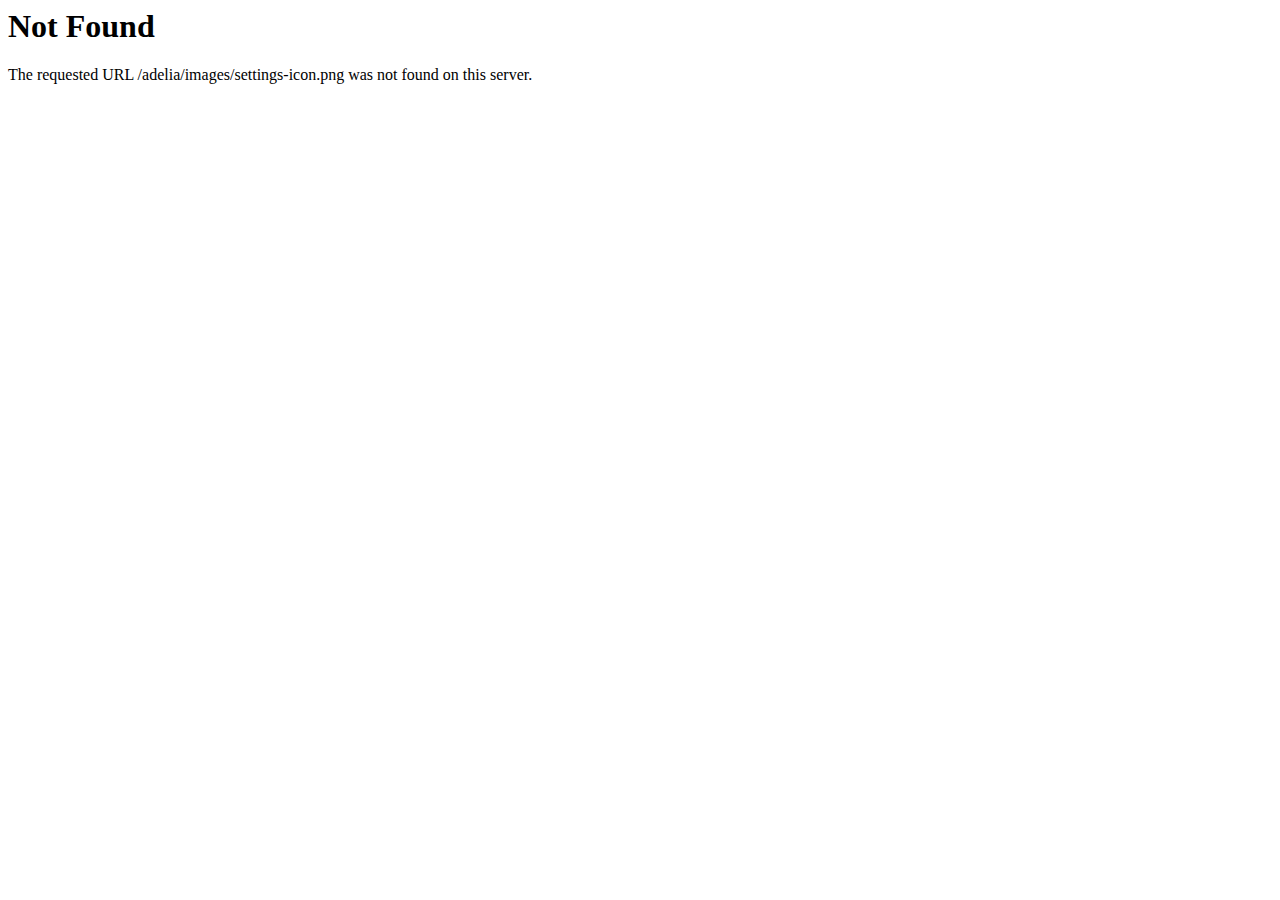
<file: Yash/content/images/settings-icon.html>
<!DOCTYPE HTML PUBLIC "-//IETF//DTD HTML 2.0//EN">
<html><head>
<title>404 Not Found</title>
</head><body>
<h1>Not Found</h1>
<p>The requested URL /adelia/images/settings-icon.png was not found on this server.</p>
</body></html>
</file>
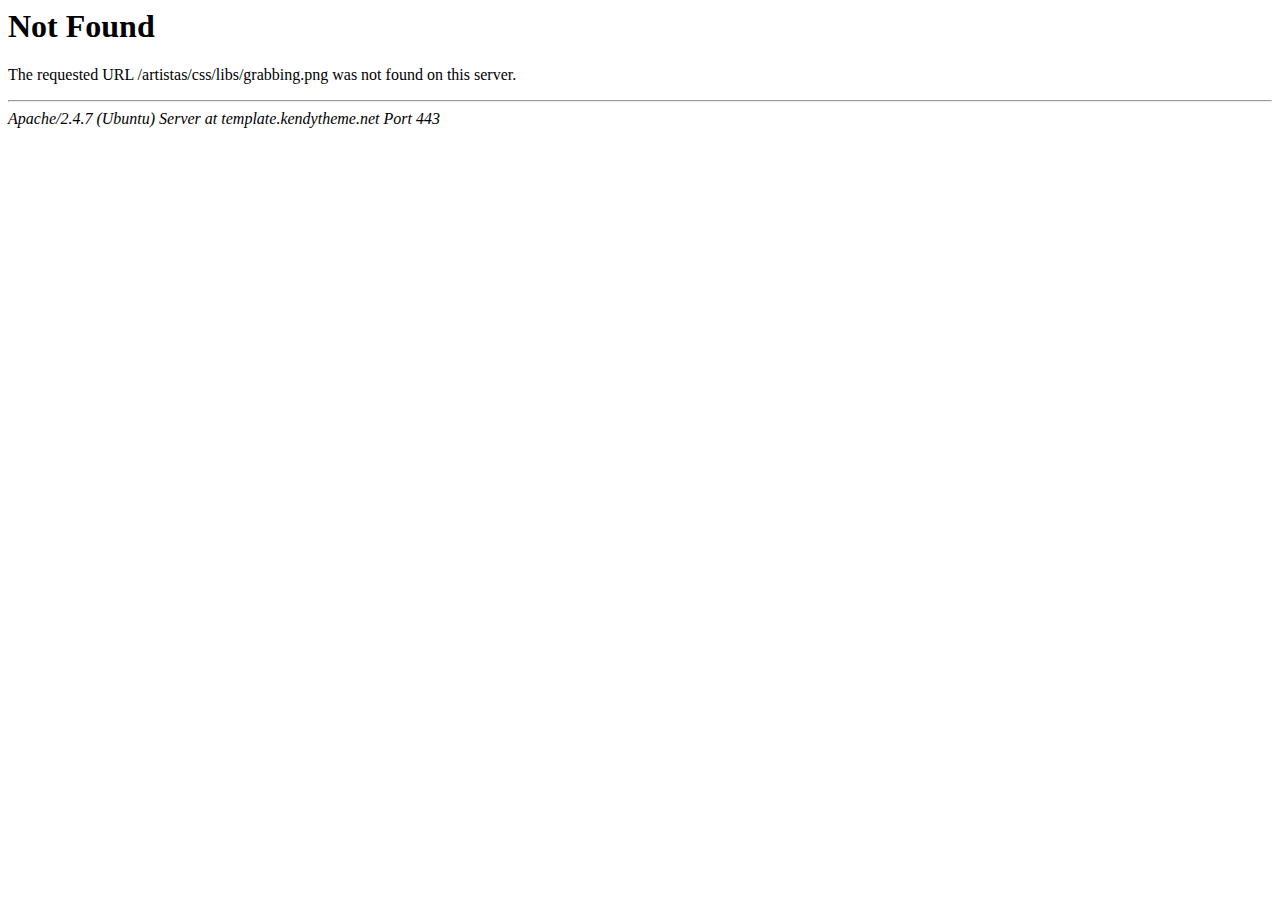
<file: Gaurav_03/Content/css/libs/grabbing.html>
<!DOCTYPE HTML PUBLIC "-//IETF//DTD HTML 2.0//EN">
<html><head>
<title>404 Not Found</title>
</head><body>
<h1>Not Found</h1>
<p>The requested URL /artistas/css/libs/grabbing.png was not found on this server.</p>
<hr>
<address>Apache/2.4.7 (Ubuntu) Server at template.kendytheme.net Port 443</address>
</body></html>
</file>
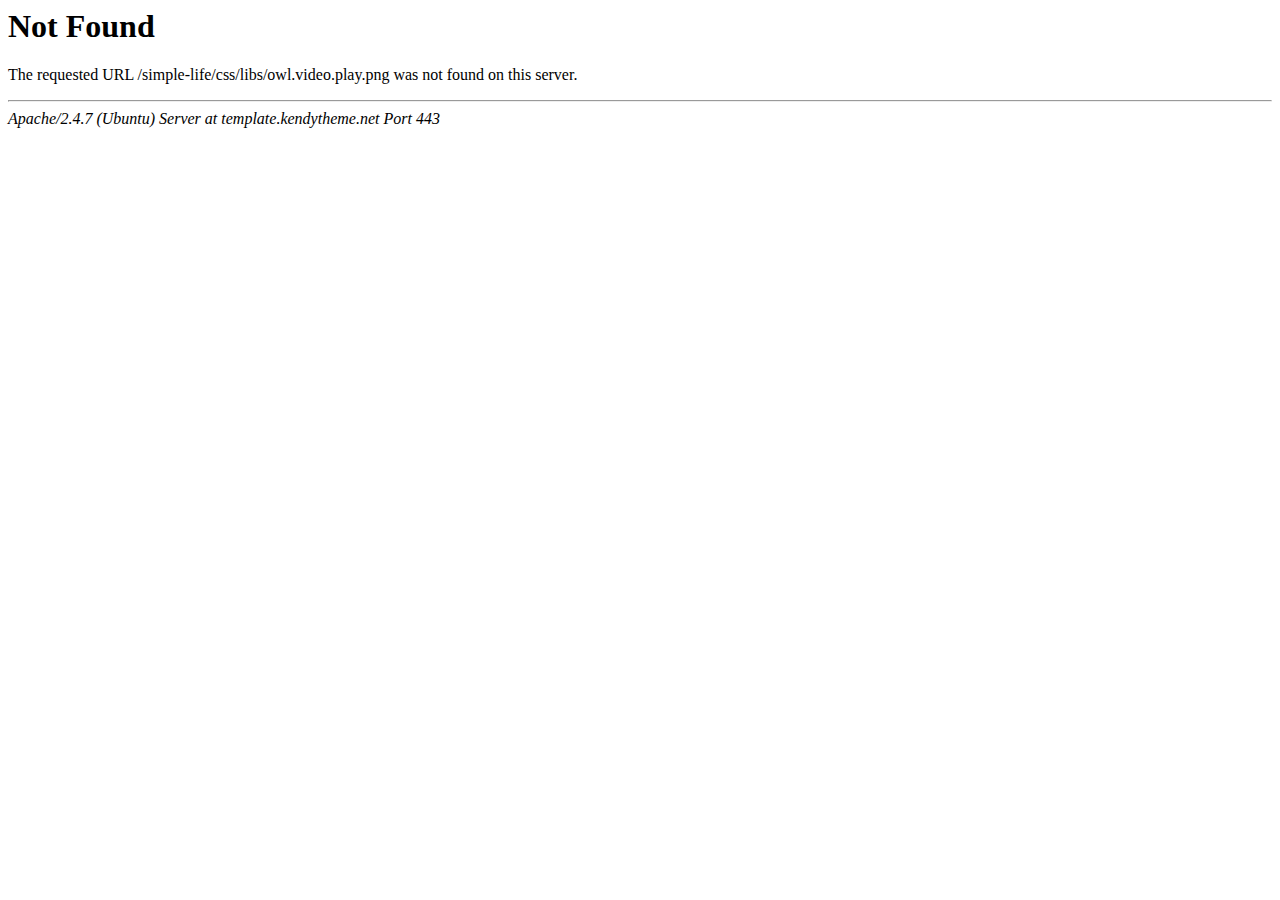
<file: kishore_01/content/css/libs/owl.video.play.html>
<!DOCTYPE HTML PUBLIC "-//IETF//DTD HTML 2.0//EN">
<html><head>
<title>404 Not Found</title>
</head><body>
<h1>Not Found</h1>
<p>The requested URL /simple-life/css/libs/owl.video.play.png was not found on this server.</p>
<hr>
<address>Apache/2.4.7 (Ubuntu) Server at template.kendytheme.net Port 443</address>
</body></html>
</file>
<file: kishore_01/content/css/libs/icomoon.css>
@font-face {
  font-family: 'icomoon';
  src:  url('../fonts/icomoonb19c.eot?pn32lt');
  src:  url('../fonts/icomoonb19c.eot?pn32lt#iefix') format('embedded-opentype'),
    url('../fonts/icomoonb19c.html?pn32lt') format('truetype'),
    url('../fonts/icomoonb19c.woff?pn32lt') format('woff'),
    url('../fonts/icomoonb19c.svg?pn32lt#icomoon') format('svg');
  font-weight: normal;
  font-style: normal;
}

[class^="icon-"], [class*=" icon-"] {
  /* use !important to prevent issues with browser extensions that change fonts */
  font-family: 'icomoon' !important;
  speak: none;
  font-style: normal;
  font-weight: normal;
  font-variant: normal;
  text-transform: none;
  line-height: 1;

  /* Better Font Rendering =========== */
  -webkit-font-smoothing: antialiased;
  -moz-osx-font-smoothing: grayscale;
}

.icon-broken-link:before {
  content: "\e907";
}
.icon-clothes-tag:before {
  content: "\e908";
}
.icon-avatar:before {
  content: "\e902";
}
.icon-online-shopping-cart:before {
  content: "\e903";
}
.icon-search:before {
  content: "\e904";
}
.icon-arrow-point-to-right:before {
  content: "\e905";
}
.icon-star:before {
  content: "\e906";
}
.icon-arrow-down-sign-to-navigate:before {
  content: "\e900";
}
.icon-quote-circular-button:before {
  content: "\e901";
}
.icon-correct:before {
  content: "\e977";
}
.icon-alarm-clock:before {
  content: "\e913";
}
.icon-atomic:before {
  content: "\e914";
}
.icon-bar-chart:before {
  content: "\e915";
}
.icon-battery:before {
  content: "\e916";
}
.icon-battery-1:before {
  content: "\e917";
}
.icon-bell:before {
  content: "\e918";
}
.icon-bluetooth:before {
  content: "\e919";
}
.icon-book:before {
  content: "\e91a";
}
.icon-box:before {
  content: "\e91b";
}
.icon-calculator:before {
  content: "\e91c";
}
.icon-calendar:before {
  content: "\e91d";
}
.icon-car:before {
  content: "\e91e";
}
.icon-chat:before {
  content: "\e91f";
}
.icon-chat-1:before {
  content: "\e920";
}
.icon-checked:before {
  content: "\e921";
}
.icon-cloud:before {
  content: "\e922";
}
.icon-cloud-computing:before {
  content: "\e923";
}
.icon-cloud-computing-1:before {
  content: "\e924";
}
.icon-compass:before {
  content: "\e925";
}
.icon-credit-card:before {
  content: "\e926";
}
.icon-cursor:before {
  content: "\e927";
}
.icon-cutlery:before {
  content: "\e928";
}
.icon-download:before {
  content: "\e929";
}
.icon-edit2:before {
  content: "\e92a";
}
.icon-envelope:before {
  content: "\e92b";
}
.icon-eraser:before {
  content: "\e92c";
}
.icon-eye:before {
  content: "\e92d";
}
.icon-fast-forward:before {
  content: "\e92e";
}
.icon-favorites:before {
  content: "\e92f";
}
.icon-file:before {
  content: "\e930";
}
.icon-file-1:before {
  content: "\e931";
}
.icon-file-2:before {
  content: "\e932";
}
.icon-file-3:before {
  content: "\e933";
}
.icon-filter:before {
  content: "\e934";
}
.icon-flag:before {
  content: "\e935";
}
.icon-folder:before {
  content: "\e936";
}
.icon-folder-1:before {
  content: "\e937";
}
.icon-gamepad:before {
  content: "\e938";
}
.icon-heart:before {
  content: "\e939";
}
.icon-home:before {
  content: "\e93a";
}
.icon-id-card:before {
  content: "\e93b";
}
.icon-idea2:before {
  content: "\e93c";
}
.icon-image:before {
  content: "\e93d";
}
.icon-inbox:before {
  content: "\e93e";
}
.icon-information:before {
  content: "\e93f";
}
.icon-key:before {
  content: "\e940";
}
.icon-laptop:before {
  content: "\e941";
}
.icon-layers:before {
  content: "\e942";
}
.icon-like2:before {
  content: "\e943";
}
.icon-line-chart:before {
  content: "\e944";
}
.icon-loupe:before {
  content: "\e945";
}
.icon-mail:before {
  content: "\e946";
}
.icon-map:before {
  content: "\e947";
}
.icon-medal:before {
  content: "\e948";
}
.icon-megaphone:before {
  content: "\e949";
}
.icon-message:before {
  content: "\e94a";
}
.icon-message-1:before {
  content: "\e94b";
}
.icon-message-2:before {
  content: "\e94c";
}
.icon-microphone:before {
  content: "\e94d";
}
.icon-money:before {
  content: "\e94e";
}
.icon-monitor:before {
  content: "\e94f";
}
.icon-music:before {
  content: "\e950";
}
.icon-next2:before {
  content: "\e951";
}
.icon-padlock:before {
  content: "\e952";
}
.icon-padlock-1:before {
  content: "\e953";
}
.icon-paint-brush:before {
  content: "\e954";
}
.icon-pause:before {
  content: "\e955";
}
.icon-phone-call:before {
  content: "\e956";
}
.icon-photo-camera:before {
  content: "\e957";
}
.icon-placeholder:before {
  content: "\e958";
}
.icon-planet-earth:before {
  content: "\e959";
}
.icon-play-button2:before {
  content: "\e95a";
}
.icon-power-button:before {
  content: "\e95b";
}
.icon-presentation:before {
  content: "\e95c";
}
.icon-printer:before {
  content: "\e95d";
}
.icon-reload:before {
  content: "\e95e";
}
.icon-return:before {
  content: "\e95f";
}
.icon-rss:before {
  content: "\e960";
}
.icon-safebox:before {
  content: "\e961";
}
.icon-settings:before {
  content: "\e962";
}
.icon-settings-1:before {
  content: "\e963";
}
.icon-settings-2:before {
  content: "\e964";
}
.icon-share2:before {
  content: "\e965";
}
.icon-shield:before {
  content: "\e966";
}
.icon-shopping-cart:before {
  content: "\e967";
}
.icon-smartphone:before {
  content: "\e968";
}
.icon-speaker:before {
  content: "\e969";
}
.icon-speakers:before {
  content: "\e96a";
}
.icon-trash:before {
  content: "\e96b";
}
.icon-trophy:before {
  content: "\e96c";
}
.icon-upload:before {
  content: "\e96d";
}
.icon-user:before {
  content: "\e96e";
}
.icon-user-1:before {
  content: "\e96f";
}
.icon-user-2:before {
  content: "\e970";
}
.icon-user-3:before {
  content: "\e971";
}
.icon-users:before {
  content: "\e972";
}
.icon-video-camera:before {
  content: "\e973";
}
.icon-wifi:before {
  content: "\e974";
}
.icon-zoom-in:before {
  content: "\e975";
}
.icon-zoom-out:before {
  content: "\e976";
}
</file>
<file: Parth_2/Content_2/css/custom.css>
/* Your custom css code goes here */
</file>
<file: kishore_01/content/css/styles.css>
/*=========================================================================

1. Reset CSS
2. Typography
3. General
4. Header
	4.1 Header 1
	4.2 Header Right
	4.3 Logo
5. Featured Slider
6. Promos box & Profile
7. Posts
	7.1 Home Layouts
    7.2 Single
    7.3 Page, Contact Form
8. Footer
9. Widgets
10. Preloader

=========================================================================*/
@font-face {
  font-family: 'NoteraPersonalUseOnly';
  src: url('fonts/Notera_PersonalUseOnly.eot');
  src: url('fonts/Notera_PersonalUseOnly.eot') format('embedded-opentype'), url('fonts/Notera_PersonalUseOnly.woff') format('woff'), url('fonts/Notera_PersonalUseOnly.html') format('truetype'), url('fonts/Notera_PersonalUseOnly.svg') format('svg');
  font-weight: normal;
  font-style: normal;
}
/* ==================== 1. Reset CSS ==================== */
img,
legend {
  border: 0;
}
legend,
td,
th {
  padding: 0;
}
html {
  font-family: sans-serif;
  -ms-text-size-adjust: 100%;
  -webkit-text-size-adjust: 100%;
}
article,
aside,
details,
figcaption,
figure,
footer,
header,
hgroup,
main,
menu,
nav,
section,
summary {
  display: block;
}
audio,
canvas,
progress,
video {
  display: inline-block;
  vertical-align: baseline;
}
audio:not([controls]) {
  display: none;
  height: 0;
}
[hidden],
template {
  display: none;
}
a {
  color: inherit;
  background-color: transparent;
  text-decoration: none;
  -webkit-transition: all 0.3s ease-in-out;
  -moz-transition: all 0.3s ease-in-out;
  -ms-transition: all 0.3s ease-in-out;
  -o-transition: all 0.3s ease-in-out;
  transition: all 0.3s ease-in-out;
}
a:hover,
a:active,
a:focus {
  color: #af9f66;
  outline: 0;
}
abbr[title] {
  border-bottom: 1px dotted;
}
b,
optgroup,
strong {
  font-weight: 700;
  color: #000000;
}
dfn {
  font-style: italic;
}
h1 {
  font-size: 2em;
  margin: .67em 0;
}
mark {
  background: #ffffff;
  color: #666666;
}
small {
  font-size: 80%;
}
sub,
sup {
  font-size: 75%;
  line-height: 0;
  position: relative;
  vertical-align: baseline;
}
sup {
  top: -0.5em;
}
sub {
  bottom: -0.25em;
}
svg:not(:root) {
  overflow: hidden;
}
figure {
  margin: 1em 40px;
}
hr {
  -moz-box-sizing: content-box;
  box-sizing: content-box;
  height: 0;
}
pre,
textarea {
  overflow: auto;
}
code,
kbd,
pre,
samp {
  font-family: monospace, monospace;
  font-size: 1em;
}
button,
input,
optgroup,
select,
textarea {
  color: inherit;
  font: inherit;
  margin: 0;
}
button {
  overflow: visible;
}
button,
select {
  text-transform: none;
}
button,
html input[type=button],
input[type=reset],
input[type=submit] {
  -webkit-appearance: button;
  cursor: pointer;
}
button[disabled],
html input[disabled] {
  cursor: default;
}
button::-moz-focus-inner,
input::-moz-focus-inner {
  border: 0;
  padding: 0;
}
input {
  border-radius: 0;
  line-height: normal;
}
input[type=checkbox],
input[type=radio] {
  box-sizing: border-box;
  padding: 0;
}
input[type=number]::-webkit-inner-spin-button,
input[type=number]::-webkit-outer-spin-button {
  height: auto;
}
input[type=search] {
  -webkit-appearance: textfield;
  -moz-box-sizing: content-box;
  -webkit-box-sizing: content-box;
  box-sizing: content-box;
}
input[type=search]::-webkit-search-cancel-button,
input[type=search]::-webkit-search-decoration {
  -webkit-appearance: none;
}
fieldset {
  border: 1px solid #666666;
  margin: 0 2px;
  padding: .35em .625em .75em;
}
table {
  border-collapse: collapse;
  border-spacing: 0;
}
a,
input,
textarea,
button,
select {
  outline: none;
}
a:hover,
a:focus,
input:focus,
textarea:focus,
button:focus,
select:focus {
  outline: none !important;
  text-decoration: none;
}
* {
  -webkit-box-sizing: border-box;
  -moz-box-sizing: border-box;
  box-sizing: border-box;
}
:after,
:before {
  -webkit-box-sizing: border-box;
  -moz-box-sizing: border-box;
  box-sizing: border-box;
}
input::-webkit-input-placeholder,
textarea::-webkit-input-placeholder {
  color: #666666;
}
input:-moz-placeholder,
textarea:-moz-placeholder {
  color: #666666;
}
/* ==================== 2. Typography ==================== */
h1,
.h1,
h2,
.h2,
h3,
.h3,
h4,
.h4,
h5,
.h5,
h6,
.h6 {
  font-family: "Adamina", sans-serif;
  color: #000000;
  font-weight: 400;
  line-height: 1.8em;
  margin-top: 10px;
  margin-bottom: 10px;
}
h1 > a,
.h1 > a,
h2 > a,
.h2 > a,
h3 > a,
.h3 > a,
h4 > a,
.h4 > a,
h5 > a,
.h5 > a,
h6 > a,
.h6 > a {
  color: inherit;
}
h1,
.h1 {
  font-size: 36px;
}
h2,
.h2 {
  font-size: 30px;
}
h3,
.h3 {
  font-size: 26px;
}
h4,
.h4 {
  font-size: 22px;
}
h5,
.h5 {
  font-size: 18px;
}
h6,
.h6 {
  font-size: 14px;
}
a {
  color: inherit;
  text-decoration: none;
  -webkit-transition: all 0.3s ease;
  -moz-transition: all 0.3s ease;
  -ms-transition: all 0.3s ease;
  -o-transition: all 0.3s ease;
  transition: all 0.3s ease;
}
a a:hover {
  color: #af9f66 !important;
}
p {
  margin-top: 0;
  margin-bottom: 10px;
}
code,
kbd,
pre,
samp {
  font-family: "Lato", serif;
  -webkit-border-radius: 0;
  -moz-border-radius: 0;
  -ms-border-radius: 0;
  -o-border-radius: 0;
  border-radius: 0;
}
code {
  background-color: #eee;
  letter-spacing: 0.015em;
}
abbr {
  background-color: #A1D71A;
  color: #111;
  border-width: 2px;
}
mark,
.mark {
  color: #FFFFFF;
  background-color: #a4b4c4;
}
dfn {
  border-bottom: 1px dashed;
}
cite {
  font-style: normal;
}
blockquote {
  font-size: 14px;
  font-family: "Adamina", sans-serif;
  padding: 20px 40px 20px 80px;
  overflow: hidden;
  border: 2px solid #eeeeee;
  background: #f6f6f6;
  position: relative;
  min-height: 80px;
  margin-top: 30px;
  margin-bottom: 30px;
}
blockquote:before {
  position: absolute;
  left: 30px;
  top: 28px;
  content: '\e901';
  font-family: 'icomoon' !important;
  display: inline-block;
  margin-right: 30px;
  font-size: 30px;
  color: #af9f66;
}
blockquote p {
  margin-bottom: 5px;
}
blockquote footer,
blockquote cite {
  font-size: 12px;
  color: #af9f66;
  margin-bottom: 5px;
}
blockquote footer:after,
blockquote cite:after {
  content: ' ';
}
pre {
  line-height: 1.8em;
  padding: 15px;
  border: 1px solid #E4E4E4;
  font-style: italic;
  overflow: auto;
  white-space: pre-wrap;
  background-color: #f6f6f6;
  word-wrap: break-word;
  max-width: 100%;
}
img {
  max-width: 100%;
  height: auto;
  vertical-align: middle;
  border: 0;
}
input[type="search"],
input[type="text"],
input[type="url"],
input[type="number"],
input[type="password"],
input[type="email"],
input[type="file"],
select,
textarea {
  height: 50px;
  width: 100%;
  border: 1px solid #eeeeee;
  padding: 0 10px;
  -webkit-transition: all 0.3s ease;
  -moz-transition: all 0.3s ease;
  -ms-transition: all 0.3s ease;
  -o-transition: all 0.3s ease;
  transition: all 0.3s ease;
  -webkit-box-sizing: border-box;
  -moz-box-sizing: border-box;
  box-sizing: border-box;
  -webkit-appearance: none;
}
iframe {
  border: 0;
  max-width: 100%;
}
::-moz-selection {
  color: #ffffff;
  background-color: #af9f66;
}
::selection {
  color: #ffffff;
  background-color: #af9f66;
}
/* ==================== 3. General ==================== */
html {
  font-size: 14px;
}
body {
  font-family: "Lato", serif;
  font-size: 14px;
  background-color: #ffffff;
  color: #666666;
  line-height: 24px;
  overflow-x: hidden;
  word-break: keep-all;
  margin: 0;
  padding: 0;
}
.post .post-password-form label {
  display: inline;
}
.post input[name="post_password"] {
  max-width: 250px;
  height: 42px;
}
.post .wp-caption {
  display: inline-block;
  max-width: 100%;
}
.post .wp-caption a {
  display: block;
}
.post .wp-caption img {
  position: relative;
  margin-bottom: 10px;
  top: 5px;
  width: 100% !important;
}
.post .wp-caption .wp-caption-text {
  font-size: 14px;
  font-style: italic;
  color: #000000;
  text-align: center;
  margin-top: 5px;
  margin-bottom: 15px;
}
.post .wp-caption .wp-caption-text a {
  color: #af9f66;
  display: inline-block;
}
.post .textwidget > p,
.post .textwidget > .wp-caption {
  background-color: #ffffff;
  padding: 10px;
  margin-bottom: 15px;
}
.post .textwidget .wp-caption-text {
  display: block;
  font-style: italic;
  text-align: center;
  padding: 15px 10px 5px 10px;
  font-size: 12px;
  margin-bottom: 0;
}
.post.sticky > .title {
  position: relative;
  padding-left: 40px;
}
.post.sticky > .title:before {
  content: "\f0c6";
  font-family: 'FontAwesome';
  display: block;
  position: absolute;
  text-align: center;
  border-radius: 50%;
  color: #000000;
  font-size: 24px;
  top: 0;
  left: 0;
  z-index: 9;
  pointer-events: none;
}
.post .gallery {
  margin-left: -10px !important;
  margin-right: -10px !important;
  margin-bottom: 20px !important;
  overflow: hidden;
}
.post .gallery .gallery-item {
  position: relative;
  padding: 10px;
  margin: 0 !important;
}
.post .gallery br {
  display: none;
}
.post .gallery .gallery-caption {
  position: absolute;
  padding: 10px 5px;
  left: 10px;
  right: 10px;
  bottom: 10px;
  text-overflow: ellipsis;
  overflow: hidden;
  white-space: nowrap;
  background-color: #af9f66;
  color: #ffffff;
  pointer-events: none;
}
.post .gallery a {
  display: block;
}
.post .gallery a img {
  width: 100%;
  border: 0 !important;
}
.post .gallery-columns-1 .gallery-item {
  width: 100% !important;
}
.post .gallery-columns-2 .gallery-item {
  width: 50% !important;
}
.post .gallery-columns-3 .gallery-item {
  width: 33.3333333333% !important;
}
.post .gallery-columns-4 .gallery-item {
  width: 25% !important;
}
.post .gallery-columns-5 .gallery-item {
  width: 20% !important;
}
.post .gallery-columns-6 .gallery-item {
  width: 16.6666667% !important;
}
.post .gallery-columns-6 .gallery-item .gallery-caption {
  display: none;
}
.post .gallery-columns-7 .gallery-item {
  width: 14.2857143% !important;
}
.post .gallery-columns-7 .gallery-item .gallery-caption {
  display: none;
}
.post .gallery-columns-8 .gallery-item {
  width: 12.5% !important;
}
.post .gallery-columns-8 .gallery-item .gallery-caption {
  display: none;
}
.post .gallery-columns-9 .gallery-item {
  width: 11.1111111111% !important;
}
.post .gallery-columns-9 .gallery-item .gallery-caption {
  display: none;
}
.bypostauthor cite.fn:before {
  content: 'ï€…';
  font-family: 'FontAwesome';
  display: inline-block;
  margin-right: 5px;
}
.alignright {
  float: right;
  margin-left: 30px;
}
.alignleft {
  float: left;
  margin-right: 30px;
}
.aligncenter {
  display: block;
  margin-left: auto;
  margin-right: auto;
}
.the-excerpt table,
.comment table {
  background-color: transparent;
  margin-bottom: 20px;
  max-width: 100%;
  width: 100%;
}
.the-excerpt table th,
.comment table th {
  text-align: left;
}
.the-excerpt table a,
.comment table a {
  color: inherit;
}
.the-excerpt table > thead > tr > th,
.comment table > thead > tr > th,
.the-excerpt table > tbody > tr > th,
.comment table > tbody > tr > th,
.the-excerpt table > tfoot > tr > th,
.comment table > tfoot > tr > th,
.the-excerpt table > thead > tr > td,
.comment table > thead > tr > td,
.the-excerpt table > tbody > tr > td,
.comment table > tbody > tr > td,
.the-excerpt table > tfoot > tr > td,
.comment table > tfoot > tr > td {
  border: 1px solid #af9f66;
  line-height: 1.42857;
  padding: 8px;
  vertical-align: top;
}
.the-excerpt table > thead {
  border-top: 1px solid #af9f66;
}
.the-excerpt table > thead > tr > th {
  border-bottom: 1px solid #af9f66;
  vertical-align: bottom;
}
.the-excerpt table > caption + thead > tr:first-child > th,
.the-excerpt table > colgroup + thead > tr:first-child > th,
.the-excerpt table > thead:first-child > tr:first-child > th,
.the-excerpt table > caption + thead > tr:first-child > td,
.the-excerpt table > colgroup + thead > tr:first-child > td,
.the-excerpt table > thead:first-child > tr:first-child > td {
  border-top: 0 none;
}
.the-excerpt table > tbody + tbody {
  border-top: 1px solid #ddd;
}
.the-excerpt ul {
  list-style: inherit;
}
.post-inner .the-excerpt {
  text-align: center;
}
.post-password-form input[type=submit] {
  border: none;
  min-width: 100px;
  min-height: 40px;
  display: inline-block;
  padding: 0 25px;
  background-color: #af9f66;
  text-transform: uppercase;
  font-size: 12px;
  line-height: 40px;
  font-family: "Adamina", sans-serif;
  letter-spacing: 1px;
  color: #ffffff;
  position: relative;
  top: -1px;
}
.screen-reader-text {
  font-size: #af9f66;
  line-height: normal;
  display: inline-block;
  margin-bottom: 10px;
  clip: rect(1px, 1px, 1px, 1px);
  position: absolute !important;
  height: 1px;
  width: 1px;
  overflow: hidden;
}
/* ==================== 4. Header ==================== */
/* 4.1 Header 1 */
.admin-bar #header.header-v2 .header-top {
  top: 32px;
}
.admin-bar #header.header-v3 .scroll-to-fixed-fixed {
  top: 32px !important;
}
@media screen and (max-width: 782px) {
  .admin-bar #header.header-v2 .header-top {
    top: 46px;
  }
  .admin-bar #header.header-v3 .scroll-to-fixed-fixed {
    top: 46px !important;
  }
}
@media screen and (max-width: 600px) {
  .admin-bar #header.header-v2 {
    padding-top: 0;
  }
  .admin-bar #header.header-v2 .header-top {
    position: relative !important;
    top: 0 !important;
  }
  .admin-bar #header.header-v3 .scroll-to-fixed-fixed {
    top: 0 !important;
  }
}
.archive-header {
  margin-bottom: 30px;
}
.archive-header .title {
  margin: 0;
  text-transform: none;
}
.archive-header .archive-name {
  color: #af9f66;
}
.header ul,
.header li {
  list-style: none;
  margin: 0;
  padding: 0;
}
.header .menu-list {
  font-size: 13px;
  font-family: "Adamina", sans-serif;
}
.header .menu-list > .menu-item:first-child > a {
  padding-left: 0;
}
.header .menu-list > .menu-item:last-child > a {
  padding-right: 0;
}
.header .menu-item {
  display: inline-block;
  position: relative;
}
.header .menu-item a {
  padding: 3px 8px 3px 20px;
}
.header .menu-item:hover > .sub-menu {
  opacity: 1;
  visibility: visible;
  -webkit-transform: translateY(0);
  -moz-transform: translateY(0);
  transform: translateY(0);
}
.header .current-menu-parent.menu-item-has-children > a,
.header .current-menu-item > a {
  color: #af9f66;
}
.header.header-v2 .sub-menu {
  padding-top: 0;
}
.header .sub-menu {
  position: absolute;
  top: 100%;
  left: 0;
  width: 200px;
  padding-top: 20px;
  background-color: #ffffff;
  z-index: 9999;
  opacity: 0;
  visibility: hidden;
  -webkit-transform: translateY(10px);
  -moz-transform: translateY(10px);
  transform: translateY(10px);
  -webkit-transition: visibility 0.3s ease-in-out, opacity 0.3s ease-in-out, transform 0.3s ease-in-out;
  -moz-transition: visibility 0.3s ease-in-out, opacity 0.3s ease-in-out, transform 0.3s ease-in-out;
  -ms-transition: visibility 0.3s ease-in-out, opacity 0.3s ease-in-out, transform 0.3s ease-in-out;
  -o-transition: visibility 0.3s ease-in-out, opacity 0.3s ease-in-out, transform 0.3s ease-in-out;
  transition: visibility 0.3s ease-in-out, opacity 0.3s ease-in-out, transform 0.3s ease-in-out;
}
.header .sub-menu .menu-item {
  display: block;
  padding-top: 5px;
  padding-bottom: 5px;
  border-bottom: 1px solid #f1f1f1;
  background-color: #fafafa;
}
.header .sub-menu .menu-item:last-child {
  border-bottom: none;
}
.header .sub-menu .sub-menu {
  border-left: 1px solid #f1f1f1;
  top: 0;
  left: 100%;
  padding-top: 0;
}
.header .header-right {
  padding-top: 26px;
  padding-bottom: 26px;
}
.header-v1 {
  height: 80px;
  width: 100%;
  padding-left: 50px;
  padding-right: 50px;
  background-color: #ffffff;
}
.header-v1:after {
  content: ' ';
  clear: both;
  display: table;
}
.header-v1 .logo {
  line-height: 80px;
}
.header-v2 {
  padding-top: 70px;
}
.header-v2 .header-top {
  position: fixed;
  top: 0;
  left: 0;
  width: 100%;
  height: 70px;
  box-shadow: 0 0 10px 5px rgba(0, 0, 0, 0.05);
  background: #ffffff;
  z-index: 999;
  -webkit-transform: translateZ(0);
  -moz-transform: translateZ(0);
  transform: translateZ(0);
}
.header-v2 .logo {
  text-align: center;
}
.header-v3 .logo {
  background-size: cover;
  background-repeat: no-repeat;
  background-position: center center;
  position: relative;
  overflow: hidden;
  text-align: center;
}
.header-v3 .header-top {
  width: 100%;
  height: 70px;
  box-shadow: 0 0 10px 5px rgba(0, 0, 0, 0.05);
  background: #ffffff;
  -webkit-transform: translateZ(0);
  -moz-transform: translateZ(0);
  transform: translateZ(0);
  z-index: 9999 !important;
  position: relative;
}
.header-v3 + #featured-slider-v2 {
  margin-top: 60px;
}
.header-v2 .sub-menu,
.header-v3 .sub-menu {
  padding-top: 0;
}
.header-v2 .header-top-inner,
.header-v3 .header-top-inner {
  position: relative;
  min-height: 70px;
}
.header-v2 .menu-item,
.header-v3 .menu-item {
  padding: 23px 0;
}
.header-v2 .menu-item a:hover,
.header-v3 .menu-item a:hover {
  color: #af9f66;
}
.header-v2 .header-right,
.header-v3 .header-right {
  position: absolute;
  top: 50%;
  right: 0;
  -webkit-transform: translateY(-50%);
  -moz-transform: translateY(-50%);
  transform: translateY(-50%);
  padding: 0;
  font-size: 13px;
  color: #000000;
}
.header-v2 .socials,
.header-v3 .socials {
  display: inline-block;
  font-weight: 700;
}
.header-v2 .socials a,
.header-v3 .socials a {
  margin-left: 20px;
}
.header-v2 .socials a:first-child,
.header-v3 .socials a:first-child {
  margin-left: 0;
}
.header-v2 .search,
.header-v3 .search {
  cursor: pointer;
  font-weight: 700;
  display: inline-block;
  color: #af9f66;
  margin-left: 20px;
  width: 12px;
}
.header-v2 .search.active .box-search,
.header-v3 .search.active .box-search {
  visibility: visible;
  opacity: 1;
  -webkit-transform: translate(0, -3px);
  -moz-transform: translate(0, -3px);
  transform: translate(0, -3px);
}
.header-v2 .search.active .fa.fa-search:before,
.header-v3 .search.active .fa.fa-search:before {
  content: "\f00d" !important;
}
.header-v2 .search .box-search,
.header-v3 .search .box-search {
  position: absolute;
  right: 0;
  top: 0;
  -webkit-transform: translate(10px, -3px);
  -moz-transform: translate(10px, -3px);
  transform: translate(10px, -3px);
  visibility: hidden;
  opacity: 0;
  margin-right: 25px;
  line-height: 35px;
  border-radius: 30px;
  -webkit-transition: visibility 0.3s, opacity 0.3s, transform 0.3s;
  -moz-transition: visibility 0.3s, opacity 0.3s, transform 0.3s;
  -ms-transition: visibility 0.3s, opacity 0.3s, transform 0.3s;
  -o-transition: visibility 0.3s, opacity 0.3s, transform 0.3s;
  transition: visibility 0.3s, opacity 0.3s, transform 0.3s;
}
.header-v2 .search .box-search input[type="search"],
.header-v3 .search .box-search input[type="search"] {
  font-weight: 400;
  border: none;
  margin: 0;
  width: 220px;
  max-width: none;
  height: 35px;
  -webkit-box-shadow: 0 0 1px 0 rgba(0, 0, 0, 0.3);
  -moz-box-shadow: 0 0 1px 0 rgba(0, 0, 0, 0.3);
  -ms-box-shadow: 0 0 1px 0 rgba(0, 0, 0, 0.3);
  -o-box-shadow: 0 0 1px 0 rgba(0, 0, 0, 0.3);
  box-shadow: 0 0 1px 0 rgba(0, 0, 0, 0.2);
  border-radius: 30px;
  padding-left: 20px;
  color: #000000;
}
.header-v2 .search .box-search input[type="search"]::-webkit-input-placeholder,
.header-v3 .search .box-search input[type="search"]::-webkit-input-placeholder {
  color: #bbbbbb;
}
.header-v2 .search .box-search input[type="search"]:-moz-placeholder,
.header-v3 .search .box-search input[type="search"]:-moz-placeholder {
  color: #bbbbbb;
}
.header-v2 .search .box-search input[type="search"]::-moz-placeholder,
.header-v3 .search .box-search input[type="search"]::-moz-placeholder {
  color: #bbbbbb;
}
.header-v2 .search .box-search input[type="search"]:-ms-input-placeholder,
.header-v3 .search .box-search input[type="search"]:-ms-input-placeholder {
  color: #bbbbbb;
}
.icon-right {
  margin-left: 30px;
  color: #af9f66;
}
.icon-right > div {
  float: left;
  line-height: 24px;
  padding: 0 8px;
  cursor: pointer;
}
.icon-right > div:first-child {
  padding-left: 0;
}
.icon-right > div:last-child {
  padding-right: 0;
}
.featured-slider-wrap {
  height: calc(100vh - 80px);
  min-height: 600px;
  position: relative;
}
.featured-slider-wrap .featured-background {
  position: relative;
  width: 100%;
  height: 100%;
  -webkit-filter: blur(5px);
  -moz-filter: blur(5px);
  -o-filter: blur(5px);
  -ms-filter: blur(5px);
  filter: blur(5px);
  overflow: hidden;
}
.featured-slider-wrap:before {
  position: absolute;
  top: 0;
  left: 0;
  right: 0;
  bottom: 0;
  background-color: rgba(0, 0, 0, 0.7);
  content: '';
  z-index: 100;
}
.featured-slider-wrap #featured-slider {
  position: absolute;
  width: 100%;
  height: 100%;
  top: 0;
  left: 0;
  z-index: 999;
  padding-top: 150px;
  padding-bottom: 150px;
  overflow: hidden;
}
.featured-slider-wrap #featured-slider .item .image {
  border: 2px solid #af9f66;
  margin-right: 20px;
  height: 400px;
}
.featured-slider-wrap #featured-slider .item .title {
  color: #af9f66;
}
.featured-slider-wrap #featured-slider .item .content {
  margin-left: 40px;
}
.featured-slider-wrap #featured-slider .item .the-excerpt {
  color: #ffffff;
  padding-top: 15px;
}
.featured-slider-wrap #featured-slider .owl-nav {
  font-family: "Adamina", sans-serif;
  margin-top: 40px;
  padding-left: 55px;
  font-size: 12px;
  display: inline-block;
}
.featured-slider-wrap #featured-slider .owl-nav .owl-prev {
  padding-bottom: 10px;
}
.featured-slider-wrap #featured-slider .owl-nav .owl-prev:after {
  content: '';
  height: 30px;
  width: 1px;
  background-color: #5e5d5a;
  display: block;
}
.featured-slider-wrap #featured-slider .owl-nav .owl-prev:hover {
  color: #FFFFFF;
}
.featured-slider-wrap #featured-slider .owl-nav .owl-prev:hover:after {
  background-color: #FFFFFF;
}
.featured-slider-wrap #featured-slider .owl-nav .owl-next {
  padding-top: 10px;
}
.featured-slider-wrap #featured-slider .owl-nav .owl-next:before {
  content: '';
  height: 30px;
  width: 1px;
  background-color: #5e5d5a;
  display: block;
}
.featured-slider-wrap #featured-slider .owl-nav .owl-next:hover {
  color: #FFFFFF;
}
.featured-slider-wrap #featured-slider .owl-nav .owl-next:hover:before {
  background-color: #FFFFFF;
}
.featured-slider-wrap #featured-slider .slider-thumbnail {
  position: absolute;
  left: 0;
  bottom: 0;
  z-index: 1000;
  width: 100%;
  visibility: hidden;
  opacity: 0;
  -webkit-transition: visibility 0.3s ease-in-out, opacity 0.3s ease-in-out;
  -moz-transition: visibility 0.3s ease-in-out, opacity 0.3s ease-in-out;
  -ms-transition: visibility 0.3s ease-in-out, opacity 0.3s ease-in-out;
  -o-transition: visibility 0.3s ease-in-out, opacity 0.3s ease-in-out;
  transition: visibility 0.3s ease-in-out, opacity 0.3s ease-in-out;
}
.featured-slider-wrap #featured-slider .slider-thumbnail.active {
  visibility: visible;
  opacity: 1;
}
.featured-slider-wrap #featured-slider .slider-thumbnail .image {
  height: 100px;
  margin-right: 20px;
  position: relative;
  background-color: #af9f66;
  cursor: pointer;
}
.featured-slider-wrap #featured-slider .slider-thumbnail .image:before {
  content: '';
  position: absolute;
  display: block;
  top: 0;
  left: 0;
  right: 0;
  bottom: 0;
  -webkit-transition: background-color 0.3s ease-in-out;
  -moz-transition: background-color 0.3s ease-in-out;
  -ms-transition: background-color 0.3s ease-in-out;
  -o-transition: background-color 0.3s ease-in-out;
  transition: background-color 0.3s ease-in-out;
  background-color: rgba(0, 0, 0, 0.6);
}
.featured-slider-wrap #featured-slider .slider-thumbnail .image:hover:before {
  background-color: rgba(0, 0, 0, 0.3);
}
#featured-slider-v2 {
  position: relative;
}
#featured-slider-v2 .item {
  text-align: center;
}
#featured-slider-v2 .content {
  padding: 20px;
  border-bottom: 1px solid #eeeeee;
}
#featured-slider-v2 .image {
  padding-top: 130%;
}
#featured-slider-v2 .title {
  font-size: 16px;
  line-height: 28px;
  margin-top: 0;
  margin-bottom: 5px;
}
#featured-slider-v2 a:hover {
  color: #af9f66;
}
#featured-slider-v2 .owl-prev,
#featured-slider-v2 .owl-next {
  position: absolute;
  top: 50%;
  width: 50px;
  height: 50px;
  background: transparent;
  line-height: 50px;
  border-radius: 50%;
  text-align: center;
  color: #000000;
  -webkit-transform: translateY(-50%);
  -moz-transform: translateY(-50%);
  transform: translateY(-50%);
  -webkit-transition: background 0.3s ease-in-out, color 0.3s ease-in-out;
  -moz-transition: background 0.3s ease-in-out, color 0.3s ease-in-out;
  -ms-transition: background 0.3s ease-in-out, color 0.3s ease-in-out;
  -o-transition: background 0.3s ease-in-out, color 0.3s ease-in-out;
  transition: background 0.3s ease-in-out, color 0.3s ease-in-out;
}
#featured-slider-v2 .owl-prev i,
#featured-slider-v2 .owl-next i {
  display: inline-block;
  line-height: 45px;
}
#featured-slider-v2 .owl-prev:hover,
#featured-slider-v2 .owl-next:hover {
  background: #af9f66;
  color: #ffffff;
}
#featured-slider-v2 .owl-prev {
  left: -80px;
}
#featured-slider-v2 .owl-prev i {
  margin-left: -5px;
  -webkit-transform: rotate(180deg);
  -moz-transform: rotate(180deg);
  transform: rotate(180deg);
}
#featured-slider-v2 .owl-next {
  right: -80px;
}
#featured-slider-v2 .owl-next i {
  margin-left: 5px;
}
#featured-slider-v2.slider-1-column .image {
  padding-top: 45%;
  min-height: 300px;
}
#featured-slider-v2.slider-1-column .content {
  margin: auto;
  border-bottom: none;
  width: 600px;
  background: #ffffff;
  position: relative;
  top: -60px;
  margin-bottom: -50px;
  -moz-box-shadow: 0 0 10px 5px rgba(0, 0, 0, 0.05);
  -webkit-box-shadow: 0 0 10px 5px rgba(0, 0, 0, 0.05);
  box-shadow: 0 0 10px 5px rgba(0, 0, 0, 0.05);
  padding: 30px 100px;
}
#featured-slider-v2.slider-1-column .title {
  color: #af9f66;
  font-size: 24px;
  line-height: 36px;
}
.image {
  background-position: center center;
  background-size: cover;
  background-repeat: no-repeat;
}
.image img {
  display: none !important;
}
.title {
  font-family: "Adamina", sans-serif;
  font-size: 24px;
  color: #000000;
  line-height: 24px;
  text-transform: capitalize;
}
.post-details {
  font-size: 12px;
  font-family: "Adamina", sans-serif;
  color: #bbbbbb;
  margin-top: 15px;
}
.post-details > a,
.post-details .post-cat {
  color: inherit;
  margin-right: 20px;
}
.post-details > a:before,
.post-details .post-cat:before {
  content: '';
  font-family: 'icomoon' !important;
  speak: none;
  font-style: normal;
  font-weight: normal;
  font-variant: normal;
  text-transform: none;
  -webkit-font-smoothing: antialiased;
  -moz-osx-font-smoothing: grayscale;
  color: #af9f66;
  font-size: 14px;
  line-height: 24px;
  margin-right: 10px;
  cursor: pointer;
}
.post-details > a:last-child,
.post-details .post-cat:last-child {
  margin-right: 0;
}
.post-details > a a,
.post-details .post-cat a {
  text-transform: capitalize;
  display: inline-block;
}
.post-details .post-author:before {
  content: '\e902';
}
.post-details .post-comment:before {
  content: '\e91f';
}
.post-details .post-date:before {
  content: '\e913';
}
.post-details .post-cat {
  display: inline-block;
}
.post-details .post-cat:before {
  content: '\e908';
}
.menu-mobile {
  display: none;
  position: absolute;
  width: 50px;
  height: 70px;
  top: 0;
  left: 0;
}
.menu-mobile.active .item-2 {
  left: 5px;
}
.menu-mobile .item {
  position: absolute;
  left: 0;
  background-color: #000000;
  width: 16px;
  height: 1px;
}
.menu-mobile .item-1 {
  top: 29px;
}
.menu-mobile .item-2 {
  top: 34px;
  width: 12px;
  -webkit-transition: left 0.3s ease-in-out;
  -moz-transition: left 0.3s ease-in-out;
  -ms-transition: left 0.3s ease-in-out;
  -o-transition: left 0.3s ease-in-out;
  transition: left 0.3s ease-in-out;
}
.menu-mobile .item-3 {
  bottom: 29px;
}
@media screen and (min-width: 992px) {
  .navigation {
    display: block !important;
  }
}
@media screen and (max-width: 991px) {
  #header .navigation {
    display: none;
  }
  #header .menu-mobile {
    display: block;
  }
  #header .navigation {
    position: absolute;
    top: 70px;
    left: 0;
    width: 100%;
    background-color: #fafafa;
    text-align: center;
  }
  #header .menu-item {
    display: block;
    padding: 0;
    border-bottom: 1px solid #f1f1f1;
  }
  #header .menu-item a {
    padding-top: 6px;
    padding-bottom: 6px;
    display: block;
  }
  #header .menu-item:first-child a {
    padding-left: 20px;
  }
  #header .menu-item:last-child {
    border-bottom: none;
  }
  #header .menu-item:last-child a {
    padding-right: 20px;
  }
  #header .menu-item-has-children > a:after {
    content: '+';
    display: inline-block;
    padding-left: 10px;
    font-weight: 700;
  }
  #header .menu-item-has-children.menu-active > a:after {
    content: '-';
  }
  #header .sub-menu {
    border-top: 1px solid #f1f1f1;
    border-left: none;
    position: static;
    width: 100%;
    opacity: 1;
    visibility: visible;
    display: none;
  }
  #header .sub-menu .menu-item {
    background-color: #f9f9f9;
  }
  #header .sub-menu .menu-item:last-child {
    border-bottom: none;
  }
  #featured-slider-v2 .image {
    padding-top: 60%;
  }
  #featured-slider-v2 .slider-1-column .content {
    font-size: 18px;
  }
  .post-details .post-cat {
    display: block;
  }
}
@media screen and (max-width: 767px) {
  #featured-slider-v2.slider-1-column .content {
    max-width: 550px;
    width: 90%;
    padding-left: 40px;
    padding-right: 40px;
  }
  #featured-slider-v2.slider-1-column .post-details > a {
    display: block;
    margin-right: 0;
  }
}
/* ==================== 6. Promos Box ==================== */
.promos-box {
  padding-top: 60px;
  padding-bottom: 60px;
}
.promos-box .promo-box {
  padding-bottom: 20px;
  position: relative;
}
.promos-box .promo-box:hover .caption {
  visibility: visible;
  opacity: 1;
}
.promos-box .image {
  border: 3px solid #af9f66;
  padding-bottom: 55%;
  position: relative;
}
.promos-box .promo-button {
  min-height: 40px;
  position: absolute;
  font-family: 'NoteraPersonalUseOnly', "Lato", serif;
  border-bottom: 0;
  left: 50%;
  -webkit-transform: translate(-50%, -50%);
  -moz-transform: translate(-50%, -50%);
  transform: translate(-50%, -50%);
  background: #af9f66;
  color: #FFFFFF;
  font-size: 24px;
  line-height: 28px;
  padding: 8px 30px;
  max-width: 100%;
  z-index: 99;
}
.promos-box .promo-button a:hover {
  color: #FFFFFF;
}
.promos-box .caption {
  position: absolute;
  top: 0;
  left: 0;
  right: 0;
  bottom: 0;
  z-index: 10;
  background: rgba(0, 0, 0, 0.6);
  visibility: hidden;
  opacity: 0;
  overflow: hidden;
  -webkit-transition: visibility 0.3s ease-in-out, opacity 0.3s ease-in-out;
  -moz-transition: visibility 0.3s ease-in-out, opacity 0.3s ease-in-out;
  -ms-transition: visibility 0.3s ease-in-out, opacity 0.3s ease-in-out;
  -o-transition: visibility 0.3s ease-in-out, opacity 0.3s ease-in-out;
  transition: visibility 0.3s ease-in-out, opacity 0.3s ease-in-out;
}
.promos-box .caption .kd-text {
  position: absolute;
  top: 50%;
  left: 50%;
  -webkit-transform: translate(-50%, -50%);
  -moz-transform: translate(-50%, -50%);
  transform: translate(-50%, -50%);
  padding: 10px 20px;
  color: #FFFFFF;
}
#profile {
  margin-top: 60px;
  padding-top: 60px;
  padding-bottom: 60px;
}
#profile .title {
  margin-bottom: 0;
}
#profile .image-profile {
  padding-left: 100px;
}
#profile .profile-caption {
  color: #999999;
}
#profile .profile-content {
  margin-top: 10px;
}
#profile .socials,
.page-about .the-excerpt .socials {
  padding-top: 10px;
}
#profile .socials:after,
.page-about .the-excerpt .socials:after {
  content: '';
  display: block;
  clear: both;
}
#profile .socials a,
.page-about .the-excerpt .socials a {
  float: left;
  margin-right: 6px;
}
#profile .socials a:last-child,
.page-about .the-excerpt .socials a:last-child {
  margin-right: 0;
}
#profile .socials a i,
.page-about .the-excerpt .socials a i {
  display: inline-block;
  width: 40px;
  height: 40px;
  line-height: 40px;
  text-align: center;
  color: #ffffff;
  font-size: 13px;
  font-weight: 700;
  border-radius: 50%;
}
#profile .socials .fa.fa-facebook,
.page-about .the-excerpt .socials .fa.fa-facebook {
  background-color: #325d94;
}
#profile .socials .fa.fa-twitter,
.page-about .the-excerpt .socials .fa.fa-twitter {
  background-color: #00aadb;
}
#profile .socials .fa.fa-tumblr,
.page-about .the-excerpt .socials .fa.fa-tumblr {
  background-color: #2f4e6b;
}
#profile .socials .fa.fa-dribbble,
.page-about .the-excerpt .socials .fa.fa-dribbble {
  background-color: #fb4087;
}
#profile .socials .fa.fa-linkedin,
.page-about .the-excerpt .socials .fa.fa-linkedin {
  background-color: #0077b5;
}
#profile .socials .fa.fa-youtube-play,
.page-about .the-excerpt .socials .fa.fa-youtube-play {
  background-color: #df2e1c;
}
#profile .socials .fa-flickr,
.page-about .the-excerpt .socials .fa-flickr {
  background-color: #0d65d3;
}
#profile .socials .fa.fa-vk,
.page-about .the-excerpt .socials .fa.fa-vk {
  background-color: #4C75A3;
}
#profile .socials .fa.fa-google-plus,
.page-about .the-excerpt .socials .fa.fa-google-plus {
  background-color: #df2e1c;
}
#profile .socials .fa.fa-vimeo-square,
.page-about .the-excerpt .socials .fa.fa-vimeo-square {
  background-color: #63b3e4;
}
#profile .socials .fa.fa-instagram,
.page-about .the-excerpt .socials .fa.fa-instagram {
  background-color: #517FA4;
}
#profile .socials .fa.fa-pinterest,
.page-about .the-excerpt .socials .fa.fa-pinterest {
  background-color: #CC1D24;
}
#profile .socials .fa.fa-behance,
.page-about .the-excerpt .socials .fa.fa-behance {
  background-color: #1478FF;
}
#profile .socials .fa.fa-heart,
.page-about .the-excerpt .socials .fa.fa-heart {
  background-color: #4BD1FA;
}
#profile .socials a:hover,
.page-about .the-excerpt .socials a:hover {
  opacity: .7;
}
.page-about .the-excerpt .socials {
  padding-top: 0;
  margin-bottom: 50px;
}
.kd-link {
  color: #af9f66;
  font-family: "Adamina", sans-serif;
}
@media screen and (max-width: 991px) {
  #profile .title {
    margin-top: 0;
  }
  #profile .image-profile {
    margin-top: 50px;
    padding-left: 0;
  }
  #promos-box .promo-box {
    margin-bottom: 40px;
  }
  #promos-box .col-md-4:last-child .promo-box {
    margin-bottom: 0;
  }
}
/* ==================== 7. Posts ==================== */
#main-content {
  margin-top: 60px;
  padding-bottom: 60px;
}
#main-content[data-sidebar="no-sidebar"] .post-standard {
  text-align: center;
}
#main-content[data-sidebar="no-sidebar"] .post-standard .post-media .image {
  padding-bottom: 45%;
}
#main-content[data-sidebar='left'] > .container > .row > .col-md-8 {
  float: right;
}
#main-content[data-sidebar='left'] > .container > .row > .col-md-4 {
  float: left;
}
#main-content[data-sidebar='left'] .sidebar {
  padding-left: 0;
  padding-right: 20px;
}
article .post-media {
  margin-bottom: 40px;
}
article .post-media .image {
  opacity: 1;
  -webkit-transition: opacity 0.3s ease-in-out;
  -moz-transition: opacity 0.3s ease-in-out;
  -ms-transition: opacity 0.3s ease-in-out;
  -o-transition: opacity 0.3s ease-in-out;
  transition: opacity 0.3s ease-in-out;
}
article .post-media .image:hover {
  opacity: 0.7;
}
article .post-details {
  position: relative;
}
article .post-details > a:before {
  color: #af9f66 !important;
}
article .post-details > a:hover {
  color: #af9f66;
}
article .the-excerpt {
  margin-top: 15px;
}
article .the-excerpt p {
  margin-bottom: 10px;
}
.single-post .header-v3 {
  margin-bottom: 60px;
}
.single-post #main-content {
  margin-top: 0;
}
.single-post .blog-posts > article:last-child:after {
  content: normal;
}
.single-post .the-excerpt {
  font-size: 16px;
  line-height: 28px;
}
.single-post .the-excerpt p {
  margin-bottom: 20px;
}
.single-post .the-excerpt p:last-child {
  margin-bottom: 0;
}
.single-post .the-excerpt ul {
  list-style: none;
  padding: 0;
  margin-bottom: 30px;
}
.single-post .the-excerpt ul li {
  background-color: #f6f6f6;
  padding-top: 6px;
  padding-bottom: 6px;
  margin-bottom: 15px;
  display: inline-block;
  padding-right: 30px;
}
.single-post .the-excerpt ul li:before {
  content: '';
  width: 6px;
  height: 6px;
  display: inline-block;
  background-color: #af9f66;
  border-radius: 50%;
  margin-left: 20px;
  margin-right: 10px;
  margin-bottom: 2px;
}
.single-post .the-excerpt ul li:last-child {
  margin-bottom: 0;
}
.single-post .the-excerpt ol {
  list-style: none;
  padding: 0;
  margin-bottom: 30px;
}
.single-post .the-excerpt ol li {
  position: relative;
  margin-bottom: 15px;
  display: inline-block;
  padding-left: 40px;
}
.single-post .the-excerpt ol li:before {
  display: inline-block;
  position: absolute;
  font-family: "Adamina", sans-serif;
  top: 2px;
  left: 0;
  margin-left: 10px;
  margin-right: 10px;
  color: #af9f66;
}
.single-post .the-excerpt ol li:nth-child(1):before {
  content: '01';
}
.single-post .the-excerpt ol li:nth-child(2):before {
  content: '02';
}
.single-post .the-excerpt ol li:nth-child(3):before {
  content: '03';
}
.single-post .the-excerpt ol li:nth-child(4):before {
  content: '04';
}
.single-post .the-excerpt ol li:nth-child(5):before {
  content: '05';
}
.single-post .the-excerpt ol li:nth-child(6):before {
  content: '06';
}
.single-post .the-excerpt ol li:nth-child(7):before {
  content: '07';
}
.single-post .the-excerpt ol li:nth-child(8):before {
  content: '08';
}
.single-post .the-excerpt ol li:nth-child(9):before {
  content: '09';
}
.single-post .the-excerpt ol li:nth-child(10):before {
  content: '10';
}
.single-post .the-excerpt ol li:nth-child(11):before {
  content: '11';
}
.single-post .the-excerpt ol li:nth-child(12):before {
  content: '12';
}
.single-post .the-excerpt ol li:nth-child(13):before {
  content: '13';
}
.single-post .the-excerpt ol li:nth-child(14):before {
  content: '14';
}
.single-post .the-excerpt ol li:nth-child(15):before {
  content: '15';
}
.single-post .the-excerpt ol li:last-child {
  margin-bottom: 0;
}
.post-inner {
  max-width: 700px;
  margin-left: auto;
  margin-right: auto;
}
.post-share-wrap {
  position: absolute;
  right: 0;
  top: 50%;
  -webkit-transform: translateY(-50%);
  -moz-transform: translateY(-50%);
  transform: translateY(-50%);
  color: #af9f66;
  font-size: 16px;
}
.post-share-wrap:after {
  content: '';
  display: table;
  clear: both;
}
.post-share-wrap .icon-share2 {
  cursor: pointer;
  display: inline-block;
  width: 24px;
  height: 24px;
  text-align: right;
  -webkit-transform: translateZ(0);
  -moz-transform: translateZ(0);
  transform: translateZ(0);
}
.post-share-wrap .post-share {
  display: inline-block;
}
.post-share-wrap .post-share a {
  display: inline-block;
  visibility: hidden;
  opacity: 0;
  -webkit-transform: translateY(6px);
  -moz-transform: translateY(6px);
  transform: translateY(6px);
  line-height: 24px;
  width: 30px;
  height: 24px;
  text-align: right;
}
.post-share-wrap .post-share.active a {
  visibility: visible;
  opacity: 1;
  -webkit-transform: translateY(0);
  -moz-transform: translateY(0);
  transform: translateY(0);
  -webkit-transition: visibility 0.3s ease-in-out, opacity 0.3s ease-in-out, transform 0.3s ease-in-out;
  -moz-transition: visibility 0.3s ease-in-out, opacity 0.3s ease-in-out, transform 0.3s ease-in-out;
  -ms-transition: visibility 0.3s ease-in-out, opacity 0.3s ease-in-out, transform 0.3s ease-in-out;
  -o-transition: visibility 0.3s ease-in-out, opacity 0.3s ease-in-out, transform 0.3s ease-in-out;
  transition: visibility 0.3s ease-in-out, opacity 0.3s ease-in-out, transform 0.3s ease-in-out;
}
.post-share-wrap .post-share.active a:nth-child(1) {
  -webkit-transition-delay: 0.1s;
  -moz-transition-delay: 0.1s;
  -ms-transition-delay: 0.1s;
  -o-transition-delay: 0.1s;
  transition-delay: 0.1s;
}
.post-share-wrap .post-share.active a:nth-child(2) {
  -webkit-transition-delay: 0.15s;
  -moz-transition-delay: 0.15s;
  -ms-transition-delay: 0.15s;
  -o-transition-delay: 0.15s;
  transition-delay: 0.15s;
}
.post-share-wrap .post-share.active a:nth-child(3) {
  -webkit-transition-delay: 0.2s;
  -moz-transition-delay: 0.2s;
  -ms-transition-delay: 0.2s;
  -o-transition-delay: 0.2s;
  transition-delay: 0.2s;
}
.post-share-wrap .post-share.active a:nth-child(4) {
  -webkit-transition-delay: 0.25s;
  -moz-transition-delay: 0.25s;
  -ms-transition-delay: 0.25s;
  -o-transition-delay: 0.25s;
  transition-delay: 0.25s;
}
.post-share-wrap .post-share.active a:nth-child(5) {
  -webkit-transition-delay: 0.3s;
  -moz-transition-delay: 0.3s;
  -ms-transition-delay: 0.3s;
  -o-transition-delay: 0.3s;
  transition-delay: 0.3s;
}
.post-share-wrap .post-share.active a:nth-child(6) {
  -webkit-transition-delay: 0.35s;
  -moz-transition-delay: 0.35s;
  -ms-transition-delay: 0.35s;
  -o-transition-delay: 0.35s;
  transition-delay: 0.35s;
}
.post-share-wrap .post-share.active a:nth-child(7) {
  -webkit-transition-delay: 0.4s;
  -moz-transition-delay: 0.4s;
  -ms-transition-delay: 0.4s;
  -o-transition-delay: 0.4s;
  transition-delay: 0.4s;
}
.post-share-wrap .post-share.active a:nth-child(8) {
  -webkit-transition-delay: 0.45s;
  -moz-transition-delay: 0.45s;
  -ms-transition-delay: 0.45s;
  -o-transition-delay: 0.45s;
  transition-delay: 0.45s;
}
.post-share-wrap .post-share.active a:nth-child(9) {
  -webkit-transition-delay: 0.45s;
  -moz-transition-delay: 0.45s;
  -ms-transition-delay: 0.45s;
  -o-transition-delay: 0.45s;
  transition-delay: 0.45s;
}
.read-more {
  color: #af9f66;
  margin-top: 10px;
}
.post-standard:after {
  content: '';
  display: block;
  height: 9px;
  margin-top: 20px;
  margin-bottom: 50px;
  border-top: 1px solid #eee8d1;
  border-bottom: 4px solid #eee8d1;
}
.post-standard .read-more {
  margin-top: 15px;
}
.post-grids:after {
  content: '';
  display: block;
  height: 9px;
  border-top: 1px solid #eee8d1;
  border-bottom: 4px solid #eee8d1;
  -webkit-transform: translateY(-20px);
  -moz-transform: translateY(-20px);
  transform: translateY(-20px);
}
.post-grid {
  margin-bottom: 40px;
}
.post-grid .title {
  font-size: 16px;
  margin-bottom: 0;
}
.post-grid .post-media {
  margin-bottom: 25px;
}
.post-grid .post-media .image {
  padding-bottom: 75%;
}
.post-grid .read-more {
  margin-top: 5px;
}
.post-grid .post-details {
  margin-top: 10px;
}
.post-grid .the-excerpt {
  margin-top: 10px;
}
.post-list {
  margin-bottom: 50px;
}
.post-list:last-child {
  margin-bottom: 0;
}
.post-list:last-child:after {
  content: '';
  display: block;
  height: 9px;
  margin-top: 50px;
  margin-bottom: 25px;
  border-top: 1px solid #eee8d1;
  border-bottom: 4px solid #eee8d1;
}
.post-list .post-media {
  margin-bottom: 0;
}
.post-list .post-media .image {
  padding-bottom: 72%;
}
.post-list .title {
  font-size: 16px;
  margin: 0;
  margin-top: 15px;
  padding: 0;
}
.post-list .post-details {
  margin-top: 10px;
}
.post-list .the-excerpt {
  margin-top: 10px;
}
.pagination-wrap {
  font-size: 12px;
  font-family: "Adamina", sans-serif;
}
.pagination-wrap .newer-posts {
  position: relative;
  display: inline-block;
  float: left;
}
.pagination-wrap .newer-posts:after {
  content: '';
  position: absolute;
  top: 50%;
  right: -10px;
  -webkit-transform: translateX(100%);
  -moz-transform: translateX(100%);
  transform: translateX(100%);
  display: inline-block;
  width: 30px;
  border-top: 1px solid;
  border-color: inherit;
}
.pagination-wrap .older-posts {
  position: relative;
  display: inline-block;
  float: right;
}
.pagination-wrap .older-posts:before {
  content: '';
  position: absolute;
  top: 50%;
  left: -10px;
  -webkit-transform: translateX(-100%);
  -moz-transform: translateX(-100%);
  transform: translateX(-100%);
  display: inline-block;
  width: 30px;
  border-top: 1px solid;
  border-color: inherit;
}
.grid-layout .post-standard:after {
  margin-bottom: 30px;
}
.classic-layout .post-standard:last-child:after {
  margin-bottom: 20px;
}
.post-tags {
  margin: 20px 0;
}
.post-tags span {
  color: #999999;
}
.post-tags a {
  color: #666666;
  background: #f6f6f6;
  font-size: 12px;
  border-radius: 15px;
  padding: 0 15px;
  display: inline-block;
  text-transform: capitalize;
  margin-left: 5px;
  margin-bottom: 5px;
}
.post-tags a:hover {
  background-color: #af9f66;
  color: #ffffff;
}
.post-single .title {
  margin: 0;
  padding: 0;
  margin-bottom: 10px;
}
.post-single .post-details {
  margin-bottom: 25px;
}
.post-single:after {
  content: '';
  display: block;
  height: 9px;
  margin-top: 10px;
  margin-bottom: 20px;
  border-top: 1px solid #eee8d1;
  border-bottom: 4px solid #eee8d1;
}
.post-single .kd-sharing-post-social:after {
  content: '';
  display: table;
  clear: both;
}
.post-single .post-share-wrap {
  position: relative;
  -webkit-transform: none;
  -moz-transform: none;
  transform: none;
}
.post-single .post-share-wrap .post-share {
  margin-bottom: 20px;
}
.post-single .post-share-wrap .post-share a {
  color: #ffffff;
  font-size: 12px;
  visibility: visible;
  opacity: 1;
  -webkit-transform: none;
  -moz-transform: none;
  transform: none;
  width: auto;
  text-align: center;
  margin-right: 20px;
  margin-top: 20px;
  padding: 0 15px;
  height: 40px;
  line-height: 40px;
  display: inline-block;
  float: left;
}
.post-single .post-share-wrap .post-share i {
  margin-right: 10px;
  font-weight: 700;
}
.post-single .post-share-wrap .post-share span {
  margin-left: 25px;
}
.post-single .post-share-wrap .post-share .kd-facebook {
  background-color: #325d94;
}
.post-single .post-share-wrap .post-share .kd-twitter {
  background-color: #00aadb;
}
.post-single .post-share-wrap .post-share .kd-tumblr {
  background-color: #2f4e6b;
}
.post-single .post-share-wrap .post-share .kd-dribbble {
  background-color: #fb4087;
}
.post-single .post-share-wrap .post-share .kd-linkedin {
  background-color: #0077b5;
}
.post-single .post-share-wrap .post-share .kd-youtube-play {
  background-color: #df2e1c;
}
.post-single .post-share-wrap .post-share .kd-flickr {
  background-color: #0d65d3;
}
.post-single .post-share-wrap .post-share .kd-digg {
  background-color: #356aa0;
}
.post-single .post-share-wrap .post-share .kd-reddit {
  background-color: #FF5700;
}
.post-single .post-share-wrap .post-share .kd-stumbleupon {
  background-color: #EB4823;
}
.post-single .post-share-wrap .post-share .kd-email {
  background-color: #FF4300;
}
.post-single .post-share-wrap .post-share .kd-vk {
  background-color: #4C75A3;
}
.post-single .post-share-wrap .post-share .kd-googleplus,
.post-single .post-share-wrap .post-share .kd-google-plus {
  background-color: #df2e1c;
}
.post-single .post-share-wrap .post-share .kd-vimeo-square {
  background-color: #63b3e4;
}
.post-single .post-share-wrap .post-share .kd-instagram {
  background-color: #517FA4;
}
.post-single .post-share-wrap .post-share .kd-pinterest {
  background-color: #CC1D24;
}
.post-single .post-share-wrap .post-share .kd-behance {
  background-color: #1478FF;
}
.post-single .post-share-wrap .post-share .kd-heart {
  background-color: #4BD1FA;
}
.page-about .post-single:after {
  content: normal;
}
.navigation-posts {
  font-size: 12px;
  color: #999999;
  text-transform: capitalize;
  padding-bottom: 20px;
}
.navigation-posts .old-post a {
  padding-right: 40px;
  position: relative;
  font-family: "Adamina", sans-serif;
}
.navigation-posts .old-post a:after {
  content: '';
  position: absolute;
  right: 0;
  bottom: 8px;
  width: 30px;
  height: 1px;
  display: inline-block;
  background: #999999;
}
.navigation-posts .old-post:hover a:after {
  background: #af9f66;
}
.navigation-posts .new-post a {
  padding-left: 40px;
  position: relative;
  font-family: "Adamina", sans-serif;
}
.navigation-posts .new-post a:before {
  content: '';
  position: absolute;
  left: 0;
  top: 8px;
  width: 30px;
  height: 1px;
  display: inline-block;
  background: #999999;
}
.navigation-posts .new-post:hover a:before {
  background: #af9f66;
}
#post-author {
  border: 1px solid #eeeeee;
  margin-bottom: 40px;
}
#post-author .header-top {
  position: relative;
  padding: 30px 40px;
}
#post-author .image {
  display: inline-block;
  width: 100px;
  height: 100px;
  border-radius: 50%;
  float: left;
}
#post-author .author-name {
  padding-left: 20px;
  margin-left: 100px;
}
#post-author .author-name .title {
  margin: 0;
}
#post-author .author-name span {
  font-size: 12px;
  color: #bbbbbb;
}
#post-author .author-socials {
  position: absolute;
  right: 40px;
  top: 50%;
  -webkit-transform: translateY(-50%);
  -moz-transform: translateY(-50%);
  transform: translateY(-50%);
}
#post-author .author-socials a {
  font-weight: 700;
  color: #000000;
  margin-left: 20px;
}
#post-author .author-socials a:first-child {
  margin-left: 0;
}
#post-author .author-description {
  padding: 30px 40px;
  border-top: 1px solid #eeeeee;
}
#related-posts {
  margin-bottom: 40px;
}
#related-posts .related-item .post-details {
  margin-bottom: 10px;
  margin-top: 8px;
}
#related-posts .image {
  padding-bottom: 72%;
  -webkit-transition: opacity 0.3s ease-in-out;
  -moz-transition: opacity 0.3s ease-in-out;
  -ms-transition: opacity 0.3s ease-in-out;
  -o-transition: opacity 0.3s ease-in-out;
  transition: opacity 0.3s ease-in-out;
  margin-bottom: 20px;
}
#related-posts .image:hover {
  opacity: 0.7;
}
#related-posts .title {
  font-size: 16px;
  margin: 0;
  text-transform: capitalize;
}
#related-posts .the-excerpt {
  font-size: 14px;
  line-height: 24px;
}
#related-posts .owl-nav {
  position: absolute;
  top: -66px;
  right: 0;
}
#related-posts .owl-nav > div {
  display: inline-block;
  height: 20px;
  width: 16px;
  font-size: 18px;
  color: #c2c2c2;
}
#related-posts .owl-nav > div:hover {
  color: #af9f66;
}
#related-posts .owl-nav .disabled {
  opacity: 0.5;
}
#related-posts .owl-nav .owl-prev {
  text-align: left;
}
#related-posts .owl-nav .owl-next {
  text-align: right;
}
#comments ul,
#comments li {
  list-style: none;
}
#comments .comment {
  margin-bottom: 30px;
}
#comments .children {
  border-left: 1px solid #eeeeee;
  padding-left: 25px;
}
#comments .children .comment {
  position: relative;
}
#comments .children .comment:before {
  content: '';
  width: 12px;
  height: 1px;
  background: #eeeeee;
  position: absolute;
  display: inline-block;
  top: 25px;
  left: -25px;
}
#comments .comment-list {
  padding: 0;
  margin: 0;
}
#comments .comment-body {
  position: relative;
  padding: 25px;
  border: 1px solid #eeeeee;
  margin-bottom: 25px;
}
#comments .comment-avatar {
  display: inline-block;
  float: left;
}
#comments .comment-avatar img {
  width: 70px;
}
#comments .comment-context {
  margin-left: 70px;
  padding-left: 20px;
}
#comments .comment-context .comment-author {
  display: inline-block;
  font-size: 14px;
  color: #000000;
  line-height: 1em;
  margin: 0;
  margin-right: 5px;
  text-transform: capitalize;
  font-weight: 700;
}
#comments .comment-context .comment-date {
  font-size: 12px;
  color: #999999;
}
#comments .reply {
  position: absolute;
  top: 25px;
  right: 25px;
  color: #af9f66;
  font-family: "Adamina", sans-serif;
  font-size: 12px;
}
#comments .reply span {
  margin-right: 10px;
}
#comments .reply span:last-child {
  margin-right: 0;
}
#respond {
  margin-top: 40px;
}
.contact .form-login-logout {
  margin-bottom: 10px;
}
.contact-item {
  color: #999999;
  margin-bottom: 30px;
}
.contact-item textarea {
  height: 120px;
  padding-left: 20px;
  padding-right: 20px;
  padding-top: 10px;
  resize: none;
  vertical-align: middle;
}
.contact-item input {
  padding-left: 20px;
  padding-right: 20px;
}
.form-submit {
  text-align: center;
  text-transform: uppercase;
}
.form-submit input {
  width: 100%;
  border: none;
  text-transform: uppercase;
  height: 60px;
  color: #ffffff;
  background-color: #af9f66;
}
.title-2 {
  position: relative;
  padding-bottom: 10px;
  margin-bottom: 30px;
  text-transform: capitalize;
  font-size: 16px;
}
.title-2:after {
  content: '';
  width: 50px;
  height: 5px;
  position: absolute;
  bottom: 0;
  left: 0;
  background-color: #af9f66;
  border-radius: 5px;
  display: inline-block;
}
.justified-gallery > a > img,
.justified-gallery > div > img,
.justified-gallery > a > a > img,
.justified-gallery > div > a > img {
  opacity: 1;
}
.justified-gallery > a > img:hover,
.justified-gallery > div > img:hover,
.justified-gallery > a > a > img:hover,
.justified-gallery > div > a > img:hover {
  opacity: 0.7;
}
.mfp-bg,
.mfp-wrap {
  z-index: 999999;
}
.kd-wrap-shortcode .owl-item .image {
  padding-bottom: 70%;
}
.kd-wrap-shortcode .owl-dots {
  position: absolute;
  left: 50%;
  bottom: 0;
  -webkit-transform: translateX(-50%);
  -moz-transform: translateX(-50%);
  transform: translateX(-50%);
  padding-bottom: 10px;
}
.kd-wrap-shortcode .owl-dots .owl-dot {
  width: 10px;
  height: 10px;
  border: 1px solid #af9f66;
  border-radius: 50%;
  display: inline-block;
  margin-right: 5px;
}
.kd-wrap-shortcode .owl-dots .owl-dot.active {
  background: #af9f66;
}
.kd-wrap-shortcode .video-wrap {
  position: relative;
  clear: both;
  width: 100%;
}
.kd-wrap-shortcode .video-wrap iframe {
  position: absolute;
  top: 0;
  left: 0;
  width: 100%;
  height: 100%;
}
.kd-wrap-shortcode .video-inner {
  position: relative;
  overflow: hidden;
  height: 0;
  padding-bottom: 57.25%;
}
.post-single .contact-info {
  margin-top: 50px;
}
.post-single .contact-info i {
  font-size: 24px;
  line-height: 30px;
  color: #af9f66;
}
.post-single .contact-info .title {
  font-size: 16px;
  padding: 5px 0;
  margin: 0;
}
.post-single .contact-info p {
  color: #999999;
}
.post-single .contact-info a {
  color: #af9f66;
}
.post-single #map {
  margin-top: 50px;
  height: 500px;
}
.wpcf7 .form-submit {
  margin: 0;
  position: relative;
}
.wpcf7 .form-submit .ajax-loader {
  position: absolute;
  top: 0;
  left: 0;
  width: 60px;
  height: 60px;
  background-repeat: no-repeat;
  background-position: center;
}
.wpcf7 .wpcf7-response-output {
  margin: 0;
  padding: 0;
  border: none;
}
.post_404_not_found {
  text-align: center;
  margin-bottom: 0;
  padding-top: 50px;
  padding-bottom: 50px;
}
.page_title_404 {
  font-size: 250px;
  margin: 0;
  line-height: normal;
}
.page_title_404 span {
  color: #af9f66;
}
.page_sub_title_404 {
  font-size: 20px;
  text-transform: uppercase;
  line-height: 1.8em;
}
.page_message_404 {
  padding-top: 12px;
  font-style: italic;
}
.post_404_not_found .widget_search {
  width: 60%;
  margin: 0 auto;
}
.go-to-home {
  font-size: 12px;
  line-height: 1.8;
  font-style: italic;
  font-weight: 700;
  text-transform: uppercase;
  padding-top: 30px;
}
.go-to-home a {
  display: inline-block;
  color: #FFFFFF !important;
  background-color: #af9f66;
  cursor: pointer;
  letter-spacing: 2px;
  padding: 12px 30px;
}
.search-no-results .post-single:after,
.error404 .post-single:after {
  content: normal;
}
.hidden-divider .post-grids:after {
  content: normal;
}
.search-empty {
  max-width: 500px;
}
.search-empty .post_404_not_found {
  text-align: left;
  padding-bottom: 0;
}
.search-empty .wrap-search {
  margin-top: 20px;
}
@media screen and (max-width: 767px) {
  .post-share-wrap {
    position: static;
    -webkit-transform: translateY(0);
    -moz-transform: translateY(0);
    transform: translateY(0);
  }
  .post-share-wrap .post-share {
    display: block;
  }
  .post-share-wrap .post-share a {
    visibility: visible;
    opacity: 1;
    -webkit-transform: translateY(0);
    -moz-transform: translateY(0);
    transform: translateY(0);
    text-align: left;
  }
  .post-share-wrap .icon-share2 {
    display: none;
  }
  #post-author .author-socials {
    position: static;
    -webkit-transform: translateY(0);
    -moz-transform: translateY(0);
    transform: translateY(0);
    text-align: left;
    margin-left: 100px;
    padding-left: 20px;
  }
  #post-author .author-socials a {
    margin-right: 20px;
    margin-left: 0;
  }
  #post-author .author-socials a:last-child {
    margin-right: 0;
  }
  #comments .reply {
    position: static;
  }
  #comments .children {
    padding-left: 0;
    border-left: none;
  }
  #comments .children .comment:before {
    content: normal;
  }
  #comments .comment-avatar {
    display: block;
    float: none;
    margin-bottom: 10px;
  }
  #comments .comment-context {
    margin-left: 0;
    padding-left: 0;
  }
}
/* ==================== 8. Footer ==================== */
.footer-instagram-wrap {
  position: relative;
}
.footer-instagram-wrap .image {
  padding-top: 100%;
  width: 100%;
  display: inline-block;
  float: left;
}
.footer-instagram-wrap .instagram-text {
  font-family: "Adamina", sans-serif;
  line-height: 30px;
  padding: 35px 95px;
  background: #FFFFFF;
  height: 100px;
  position: absolute;
  top: 50%;
  left: 50%;
  z-index: 99;
  -webkit-transform: translate(-50%, -50%);
  -moz-transform: translate(-50%, -50%);
  transform: translate(-50%, -50%);
  color: #af9f66;
}
.footer-instagram-wrap .instagram-text:before {
  content: '';
  width: 20px;
  border-top: 2px solid #af9f66;
  position: absolute;
  top: 50%;
  left: 50px;
  -webkit-transform: translateY(-50%);
  -moz-transform: translateY(-50%);
  transform: translateY(-50%);
}
.footer-instagram-wrap .instagram-text:after {
  content: '';
  width: 20px;
  border-top: 2px solid #af9f66;
  position: absolute;
  top: 50%;
  right: 50px;
  -webkit-transform: translateY(-50%);
  -moz-transform: translateY(-50%);
  transform: translateY(-50%);
}
.footer-instagram-wrap .item {
  opacity: 1;
  -webkit-transition: opacity 0.3s ease-in-out;
  -moz-transition: opacity 0.3s ease-in-out;
  -ms-transition: opacity 0.3s ease-in-out;
  -o-transition: opacity 0.3s ease-in-out;
  transition: opacity 0.3s ease-in-out;
}
.footer-instagram-wrap .item:hover {
  opacity: 0.7;
}
.footer-bottom {
  border-top: 1px solid #eeeeee;
  border-bottom: 1px solid #eeeeee;
  color: #000000;
  font-family: "Adamina", sans-serif;
  background-color: #f6f6f6;
}
.footer-bottom .follow-me {
  min-height: 80px;
}
.footer-bottom .follow-me span {
  display: inline-block;
  padding: 26px 30px 26px 0;
  border-right: 1px solid #eeeeee;
}
.footer-bottom .follow-me .socials {
  display: inline-block;
  font-size: 13px;
}
.footer-bottom .follow-me .socials a {
  display: inline-block;
  width: 60px;
  padding: 26px 0;
  border-right: 1px solid #eeeeee;
  text-align: center;
}
#footer.v2 .follow-me {
  display: table;
  text-align: center;
  width: 100%;
  color: #999999;
  text-transform: uppercase;
  font-family: "Lato", serif;
  font-weight: 700;
}
#footer.v2 .follow-me .socials {
  display: table-cell;
  vertical-align: middle;
}
#footer.v2 .follow-me .socials a {
  display: inline;
  border-right: none;
  margin-right: 40px;
  font-size: 12px;
}
#footer.v2 .follow-me .socials a:last-child {
  margin-right: 0;
}
#footer.v2 .follow-me .socials i {
  font-size: 14px;
  margin-right: 10px;
}
#footer.v2 .footer-bottom {
  border: none;
}
#footer.v2 .copyright {
  display: table;
  min-height: 80px;
  width: 100%;
  background-color: transparent;
  color: #000000;
}
#footer.v2 .copyright i {
  color: #af9f66;
}
#footer.v2 .copyright .copyright-text {
  display: table-cell;
  vertical-align: middle;
  padding: 0;
  text-align: center;
}
#footer.v2 .copyright .copyright-text a:hover {
  color: #af9f66;
}
#footer.v3 .copyright {
  background-color: #222222;
}
#footer.v3 .copyright a:hover {
  color: #af9f66;
}
#footer.v3 .container {
  display: table;
}
#footer.v3 .copyright-text {
  padding-top: 0;
  text-align: left;
}
#footer.v3 .copyright-text i {
  margin-left: 5px;
  margin-right: 5px;
}
#footer.v3 .socials {
  text-align: right;
}
#footer.v3 .socials a {
  margin-left: 50px;
}
#footer.v3 .socials a:first-child {
  margin-left: 0;
}
#footer.v3 .widget_nav_menu ul li a {
  padding-bottom: 0;
  margin-bottom: 0;
  border-bottom: none;
}
.footer-widgets {
  padding-top: 50px;
  padding-bottom: 50px;
  color: #666666;
}
.footer-widgets .widget-title {
  margin-bottom: 0;
}
.footer-widgets .widget-title:after {
  content: normal;
}
.footer-widgets .widget ul li {
  margin-bottom: 0;
  padding-bottom: 5px;
  border-bottom: 0;
  color: #666666;
}
.footer-widgets .widget ul li a {
  color: inherit;
}
.footer-widgets .kd-images .kd-content {
  margin-left: -5px;
  margin-right: -5px;
  margin-top: 0;
  margin-bottom: 0;
}
.footer-widgets .kd-images .item {
  padding: 5px;
}
.subscribe {
  min-height: 80px;
  font-size: 13px;
}
.subscribe span {
  display: inline-block;
  padding: 26px 20px 26px 0;
}
.kd-twitter .item {
  margin-bottom: 10px;
}
.kd-twitter .item > i {
  float: left;
  font-size: 16px;
  width: 30px;
  height: 30px;
  line-height: 30px;
  color: #af9f66;
  cursor: pointer;
}
.kd-twitter .item:last-child {
  margin-bottom: 0;
}
.kd-twitter .widget-item-content {
  margin-left: 30px;
}
.kd-subscribe {
  position: relative;
  display: inline-block;
  width: 300px;
  max-width: 100%;
  font-family: "Lato", serif;
}
.kd-subscribe ::-webkit-input-placeholder {
  color: #bbbbbb;
}
.kd-subscribe ::-moz-placeholder {
  color: #bbbbbb;
}
.kd-subscribe :-ms-input-placeholder {
  color: #bbbbbb;
}
.kd-subscribe :-moz-placeholder {
  color: #bbbbbb;
}
.kd-subscribe .kd-subscribe-email {
  border: 1px solid #eeeeee;
  border-radius: 20px;
  padding-left: 20px;
}
.kd-subscribe .form-submit {
  position: absolute;
  right: 0;
  top: 0;
  padding-left: 10px;
  width: 40px;
  height: 40px;
  line-height: 40px;
  display: inline-block;
  font-size: 16px;
  color: #af9f66;
}
.kd-subscribe .form-submit:before {
  position: absolute;
  top: 0;
  right: 0;
  width: 50px;
  height: 50px;
}
.kd-subscribe .form-submit input {
  position: absolute;
  top: 0;
  right: 0;
  padding: 0;
  margin: 0;
  border: none;
  background: transparent;
  display: inline-block;
  width: 50px;
  height: 50px;
  line-height: 50px;
}
.copyright {
  background: #af9f66;
  color: #FFFFFF;
  padding: 20px 0;
}
.copyright .copyright-text {
  font-family: "Lato", serif;
  text-align: right;
  text-transform: uppercase;
  font-size: 12px;
  font-weight: 700;
  padding-top: 26px;
}
.copyright .copyright-text a:hover {
  color: #000000;
}
@media screen and (max-width: 991px) {
  #footer.v3 .widget {
    margin-top: 30px;
  }
  #footer.v3 .widgets-left .col-md-4:first-child .widget {
    margin-top: 0;
  }
}
@media screen and (max-width: 767px) {
  #footer.v2 .follow-me .socials > a {
    display: block;
    text-align: center;
    margin: 0;
    width: auto;
    padding-bottom: 0;
  }
  #footer.v2 .follow-me .socials > a:last-child {
    padding-bottom: 26px;
  }
  #footer .instagram-text {
    display: none;
  }
  #footer.v3 .socials {
    text-align: center;
  }
}
/* ==================== 9. Widgets ==================== */
.sidebar {
  padding-left: 20px;
}
.widget {
  margin-bottom: 40px;
}
.widget .comment-author-link {
  text-transform: capitalize;
}
.widget:last-child {
  margin-bottom: 0;
}
.widget p {
  margin-bottom: 0;
}
.widget ul {
  margin: 0;
  padding: 0;
  list-style: none;
}
.widget ul li {
  font-size: 13px;
  line-height: 24px;
  border-bottom: 1px solid #eeeeee;
  padding-bottom: 10px;
  margin-bottom: 10px;
  color: #000000;
}
.widget ul li a {
  color: #000000;
}
.widget ul li a:hover {
  color: #af9f66;
}
.widget ul li:last-child a {
  margin-bottom: 0;
}
.widget ul li span {
  font-family: "Lato", serif;
  font-style: italic;
}
.widget ul li span a {
  color: inherit;
}
.widget .wrap-search {
  position: relative;
}
.widget .search-submit {
  position: absolute;
  top: 0;
  right: 0;
  width: 50px;
  height: 50px;
  border: none;
  background-color: #af9f66;
  color: #ffffff;
  font-family: FontAwesome;
}
.widget .post-details {
  margin-top: 5px;
}
.widget-title {
  margin: 0;
  padding: 0;
  font-family: "Adamina", sans-serif;
  font-size: 14px;
  line-height: 30px;
  position: relative;
  padding-bottom: 10px;
  margin-bottom: 30px;
}
.widget-title:after {
  content: '';
  width: 50px;
  height: 5px;
  position: absolute;
  bottom: 0;
  left: 0;
  background-color: #af9f66;
  border-radius: 5px;
  display: inline-block;
}
.widget-header {
  margin-bottom: 20px;
}
.widget-follow-content {
  width: 50%;
  padding-left: 30px;
  float: left;
}
.widget-follow-content .inner {
  margin-left: -5px;
  margin-right: -5px;
  padding-top: 5px;
}
.widget-follow-content a {
  width: 40px;
  height: 40px;
  line-height: 40px;
  text-align: center;
  margin: 5px;
  color: #000000;
  background-color: #eeeeee;
  border-radius: 50%;
  display: inline-block;
  float: left;
}
.widget-follow-content a:hover {
  background-color: #af9f66;
  color: #FFFFFF;
}
.about-image {
  width: 50%;
  border: 4px solid #af9f66;
  padding-bottom: 132px;
  float: left;
}
.kd-about .title {
  margin: 0;
  padding: 0;
  color: #af9f66;
  font-size: 30px;
  font-family: 'NoteraPersonalUseOnly', "Lato", serif;
  margin-top: 10px;
}
.kd-mailchimp,
.kd-categories {
  border: 1px solid #eeeeee;
  text-align: center;
}
.kd-mailchimp .widget-title,
.kd-categories .widget-title {
  min-height: 60px;
  margin: 0;
  padding: 16px;
  text-align: center;
  border-bottom: 1px solid #eeeeee;
}
.kd-mailchimp .widget-title:after,
.kd-categories .widget-title:after {
  content: normal;
}
.kd-mailchimp .widget-title span,
.kd-categories .widget-title span {
  display: inline-block;
  position: relative;
  font-size: 13px;
  color: #af9f66;
}
.kd-mailchimp .widget-title span:before,
.kd-categories .widget-title span:before {
  content: '';
  width: 15px;
  height: 2px;
  background: #af9f66;
  position: absolute;
  top: 50%;
  left: -20px;
  -webkit-transform: translate(-100%, -50%);
  -moz-transform: translate(-100%, -50%);
  transform: translate(-100%, -50%);
}
.kd-mailchimp .widget-title span:after,
.kd-categories .widget-title span:after {
  content: '';
  width: 20px;
  height: 2px;
  background: #af9f66;
  position: absolute;
  top: 50%;
  right: -20px;
  -webkit-transform: translate(100%, -50%);
  -moz-transform: translate(100%, -50%);
  transform: translate(100%, -50%);
}
.kd-mailchimp .widget-content,
.kd-categories .widget-content {
  padding: 20px;
}
.kd-mailchimp .kd-subscribe .kd-subscribe-email,
.kd-categories .kd-subscribe .kd-subscribe-email {
  border-radius: 0;
  height: 50px;
}
.kd-mailchimp .kd-subscribe .form-submit,
.kd-categories .kd-subscribe .form-submit {
  width: 50px;
  height: 50px;
  line-height: 50px;
  padding-left: 0;
  text-align: center;
}
.kd-posts-list .widget-list {
  padding-bottom: 10px;
}
.kd-posts-list .image {
  width: 100px;
  padding-top: 75px;
  margin-right: 15px;
  float: left;
  opacity: 1;
  -webkit-transition: opacity 0.3s ease-in-out;
  -moz-transition: opacity 0.3s ease-in-out;
  -ms-transition: opacity 0.3s ease-in-out;
  -o-transition: opacity 0.3s ease-in-out;
  transition: opacity 0.3s ease-in-out;
}
.kd-posts-list .image:hover {
  opacity: 0.7;
}
.kd-posts-list .widget-item-content {
  margin-top: -3px;
}
.kd-posts-list .title {
  font-size: 13px;
  margin: 0;
  padding: 0;
  line-height: 24px;
}
.kd-posts-list .item {
  margin-bottom: 20px;
}
.kd-posts-list .item:last-child {
  margin-bottom: 0;
}
.kd-posts-list .classic.widget-list {
  padding-bottom: 0;
}
.kd-posts-list .classic .number {
  width: 30px;
  height: 30px;
  line-height: 30px;
  margin-right: 25px;
  font-size: 30px;
  color: #af9f66;
  display: inline-block;
  font-family: "Adamina", sans-serif;
  float: left;
  margin-top: 1px;
}
.kd-posts-list .classic .widget-item-content {
  font-size: 13px;
  line-height: 24px;
  margin-left: 55px;
  font-family: "Adamina", sans-serif;
  color: #000000;
}
.kd-posts-list .classic .item {
  padding-bottom: 15px;
  border-bottom: 1px solid #eeeeee;
}
.kd-categories .item {
  position: relative;
  margin-bottom: 20px;
}
.kd-categories .item:last-child {
  margin-bottom: 0;
}
.kd-categories .image {
  padding-top: 33.33333%;
  opacity: 1;
}
.kd-categories .image:hover {
  opacity: 0.7;
}
.kd-categories .item-cat {
  font-size: 12px;
  position: absolute;
  bottom: 10px;
  left: 10px;
  background: #ffffff;
  color: #000000;
  font-family: "Adamina", sans-serif;
  text-align: center;
}
.kd-categories .item-cat a {
  display: inline-block;
  line-height: 30px;
  min-width: 100px;
}
.kd-featured-post .image {
  padding-bottom: 100%;
}
.kd-featured-post .widget-content {
  position: relative;
}
.kd-featured-post .widget-content:after {
  content: '';
  position: absolute;
  top: 0;
  left: 0;
  right: 0;
  bottom: 0;
  background-color: rgba(0, 0, 0, 0.4);
  z-index: 10;
}
.kd-featured-post .title {
  font-size: 14px;
  line-height: 26px;
  position: absolute;
  bottom: 20px;
  left: 30px;
  right: 30px;
  color: #ffffff;
  z-index: 11;
  margin: 0;
  padding: 0;
}
.kd-banner {
  padding: 0 20px;
}
.kd-images .kd-content {
  margin-left: -10px;
  margin-right: -10px;
  margin-top: -10px;
  margin-bottom: -10px;
}
.kd-images .item {
  width: 33.3333333%;
  padding: 10px;
  float: left;
}
#wp-calendar {
  width: 100%;
}
#wp-calendar caption {
  text-align: right;
  font-size: 12px;
  margin-bottom: 15px;
  padding-top: 0;
  padding-bottom: 8px;
}
#wp-calendar thead {
  font-size: 12px;
}
#wp-calendar thead th {
  border: 1px solid #eeeeee;
  padding-top: 10px;
  padding-bottom: 10px;
  text-align: center;
}
#wp-calendar tfoot #prev {
  font-size: 10px;
  text-transform: uppercase;
  padding-top: 10px;
}
#wp-calendar tr td {
  border-left: 0;
  padding: 10px;
}
#wp-calendar tbody td {
  border: 1px solid #eeeeee;
  text-align: center;
  padding: 8px;
}
#wp-calendar tfoot {
  display: none;
}
#wp-calendar #today {
  background-color: #af9f66;
  color: #ffffff;
}
.widget_tag_cloud {
  margin-bottom: 30px;
}
.widget_tag_cloud .tagcloud {
  margin-left: -5px;
  margin-right: -5px;
}
.widget_tag_cloud .tagcloud:after {
  content: ' ';
  clear: both;
  display: table;
}
.widget_tag_cloud .tagcloud a {
  float: left;
  display: inline-block;
  font-size: 12px !important;
  padding: 0 15px;
  border-radius: 15px;
  margin-left: 5px;
  margin-right: 5px;
  margin-bottom: 10px;
  text-transform: capitalize;
  line-height: 30px;
  text-align: center;
  background-color: #f6f6f6;
}
.widget_nav_menu ul li {
  border-bottom: none;
  padding-bottom: 0;
  margin-bottom: 0;
}
.widget_nav_menu ul li a {
  padding-bottom: 10px;
  margin-bottom: 10px;
  display: block;
  border-bottom: 1px solid #eeeeee;
}
.widget_nav_menu ul li:last-child a {
  margin-bottom: 10px;
}
.widget_nav_menu ul .sub-menu {
  padding-left: 10px;
}
.widget_recent_entries .post-date {
  display: block;
}
@media screen and (max-width: 991px) {
  .sidebar {
    margin-top: 50px;
    padding-left: 0;
    padding-right: 0;
  }
}
/* ==================== 10. Preloader ==================== */
.preloader {
  width: 100%;
  height: 100%;
  position: fixed;
  top: 0;
  left: 0;
  background: #222222;
  background: #fff;
  z-index: 999999;
  -webkit-transition: visibility 1s, opacity 1s ease-in-out;
  -moz-transition: visibility 1s, opacity 1s ease-in-out;
  -ms-transition: visibility 1s, opacity 1s ease-in-out;
  -o-transition: visibility 1s, opacity 1s ease-in-out;
  transition: visibility 1s, opacity 1s ease-in-out;
  visibility: visible;
  opacity: 1;
}
.preloader-hidden {
  visibility: hidden;
  opacity: 0;
}
.preloader_1 {
  position: absolute;
  top: calc(50% - 30px);
  left: calc(50% - 30px);
  width: 60px;
  height: 60px;
  transform: rotate(-45deg);
}
.preloader_1:before,
.preloader_1:after {
  box-sizing: border-box;
  position: absolute;
  content: "";
  width: 100%;
  height: 100%;
  border-radius: 50%;
  border-width: 2px;
  border-style: solid;
}
.preloader_1:before {
  border-color: rgba(0, 0, 0, 0.2);
}
.preloader_1:after {
  clip: rect(0, 60px, 30px, 30px);
  border-color: #000;
  -webkit-animation: rotate 1s ease infinite;
  -moz-animation: rotate 1s ease infinite;
  -ms-animation: rotate 1s ease infinite;
  -o-animation: rotate 1s ease infinite;
  animation: rotate 1s ease infinite;
}
@-webkit-keyframes rotate {
  0% {
    -webkit-transform: rotate(0deg);
    -moz-transform: rotate(0deg);
    transform: rotate(0deg);
  }
  100% {
    -webkit-transform: rotate(360deg);
    -moz-transform: rotate(360deg);
    transform: rotate(360deg);
  }
}
@-moz-keyframes rotate {
  0% {
    -webkit-transform: rotate(0deg);
    -moz-transform: rotate(0deg);
    transform: rotate(0deg);
  }
  100% {
    -webkit-transform: rotate(360deg);
    -moz-transform: rotate(360deg);
    transform: rotate(360deg);
  }
}
@keyframes rotate {
  0% {
    -webkit-transform: rotate(0deg);
    -moz-transform: rotate(0deg);
    transform: rotate(0deg);
  }
  100% {
    -webkit-transform: rotate(360deg);
    -moz-transform: rotate(360deg);
    transform: rotate(360deg);
  }
}
.preloader_2 {
  position: absolute;
  top: calc(50% - 30px);
  left: calc(50% - 30px);
  width: 60px;
  height: 60px;
}
.preloader_2::before,
.preloader_2:after {
  box-sizing: border-box;
  position: absolute;
  content: "";
  width: 100%;
  height: 100%;
  border-radius: 50%;
  border-width: 2px;
  border-style: solid;
  border-color: #000;
  -webkit-animation: show 2s ease-in-out infinite;
  -moz-animation: show 2s ease-in-out infinite;
  -ms-animation: show 2s ease-in-out infinite;
  -o-animation: show 2s ease-in-out infinite;
  animation: show 2s ease-in-out infinite;
}
.preloader_2:after {
  -webkit-animation-delay: 1s;
  -moz-animation-delay: 1s;
  -ms-animation-delay: 1s;
  -o-animation-delay: 1s;
  animation-delay: 1s;
}
@-webkit-keyframes show {
  0% {
    -webkit-transform: scale(0);
    -moz-transform: scale(0);
    transform: scale(0);
    opacity: 1;
  }
  100% {
    -webkit-transform: scale(1);
    -moz-transform: scale(1);
    transform: scale(1);
    opacity: 0;
  }
}
@-moz-keyframes show {
  0% {
    -webkit-transform: scale(0);
    -moz-transform: scale(0);
    transform: scale(0);
    opacity: 1;
  }
  100% {
    -webkit-transform: scale(1);
    -moz-transform: scale(1);
    transform: scale(1);
    opacity: 0;
  }
}
@keyframes show {
  0% {
    -webkit-transform: scale(0);
    -moz-transform: scale(0);
    transform: scale(0);
    opacity: 1;
  }
  100% {
    -webkit-transform: scale(1);
    -moz-transform: scale(1);
    transform: scale(1);
    opacity: 0;
  }
}
</file>
<file: Parth_2/Content_2/css/style.min.css>
/*!==============================
 * Theme Name: Atlantis
 * Theme URL: https://probootstrap.com/atlantis-hotel-free-html5-template-using-bootstrap-framework
 * Author: ProBootstrap.com
 * Author URL: https://probootstrap.com
 * License: Released for free under the Creative Commons Attribution 3.0 license (probootstrap.com/license)
 */body,html{overflow-x:hidden}@font-face{font-family:icomoon;src:url(../fonts/icomoon/icomoon.eot?1z9v6x);src:url(../fonts/icomoon/icomoon.eot?1z9v6x#iefix) format("embedded-opentype"),url(../fonts/icomoon/icomoon.ttf?1z9v6x) format("truetype"),url(../fonts/icomoon/icomoon.woff?1z9v6x) format("woff"),url(../fonts/icomoon/icomoon.svg?1z9v6x#icomoon) format("svg");font-weight:400;font-style:normal}html{font-size:1em}body{font-size:15px;font-weight:400;line-height:1.85;background:#fff;font-family:Rubik,sans-serif;color:#7e8890}::selection{background:#000;color:#fff}::-moz-selection{background:#000;color:#fff}h1,h2,h3,h4{margin:1.414em 0 .5em;line-height:1.2;font-weight:300;font-family:"Crimson Text",serif;color:#000}h1{margin-top:0;font-size:3.998em}h2{font-size:2.827em}h3{font-size:1.999em}h4{font-size:1.414em}.font_small,small{font-size:.807em}figure,ol,p,ul{margin-bottom:1.3em}a{-webkit-transition:.3s all;transition:.3s all;color:#903479}a:active,a:focus,a:hover{color:#000;text-decoration:none}a.hover-reverse{color:#000}a.hover-reverse:active,a.hover-reverse:focus,a.hover-reverse:hover{color:#903479;text-decoration:none}.probootstrap-header{padding-top:20px;padding-bottom:20px;width:100%;z-index:4;top:0;background:#fff}.probootstrap-logo{float:left;color:#000;padding-left:15px;font-size:20px;display:block;text-transform:uppercase;font-weight:700;font-family:Rubik,sans-serif}.probootstrap-logo:active,.probootstrap-logo:focus,.probootstrap-logo:hover{color:#000}@media screen and (max-width:768px){.probootstrap-logo{padding-left:25px}}.probootstrap-logo-center{text-transform:uppercase;position:relative;top:-7px}.probootstrap-logo-center a{margin-right:20px;margin-left:20px;text-align:center;color:#000;display:inline-block;zoom:1}@media screen and (max-width:992px){.probootstrap-logo-center a{margin-left:0;margin-right:0}}.probootstrap-nav{margin-left:0;text-align:center;float:none}.probootstrap-mobile-menu-active .probootstrap-nav{text-align:left;position:fixed;display:block!important;overflow-y:auto;top:0;right:0;bottom:0;z-index:1100;height:100vh;width:300px;background:#000;padding:40px;-webkit-transition:.3s all ease-out;transition:.3s all ease-out;-webkit-transform:translateX(300px);transform:translateX(300px)}.probootstrap-mobile-menu-active .probootstrap-nav .extra-text{display:block;float:left;clear:both;margin-top:30px;color:#fff}.probootstrap-mobile-menu-active .probootstrap-nav .extra-text .social-buttons{padding:0;margin:0 0 20px}.probootstrap-mobile-menu-active .probootstrap-nav .extra-text .social-buttons li{display:inline-block;zoom:1;padding:0;margin:0}.probootstrap-mobile-menu-active .probootstrap-nav .extra-text .social-buttons li a{color:#fff;padding:10px}.probootstrap-mobile-menu-active .probootstrap-nav .extra-text .social-buttons li:first-child a{padding-left:0}.probootstrap-mobile-menu-active .probootstrap-nav .extra-text h5{text-transform:uppercase;letter-spacing:.1em;color:rgba(255,255,255,.5)}.probootstrap-mobile-menu-active.show .probootstrap-nav{-webkit-transform:translateX(0);transform:translateX(0)}.probootstrap-main-nav{margin:0;padding:0}.probootstrap-mobile-menu-active .probootstrap-main-nav{float:left;margin-top:40px;width:100%}.probootstrap-main-nav li{margin:0;padding:0 10px;list-style:none;display:inline;font-size:18px}.probootstrap-mobile-menu-active .probootstrap-main-nav li{margin-bottom:10px;padding-left:0;padding-right:0;display:block}.probootstrap-main-nav li a{text-transform:uppercase;padding:0;color:rgba(0,0,0,.5);font-size:14px}.probootstrap-mobile-menu-active .probootstrap-main-nav li a{margin-bottom:10px;padding:5px 0;display:block;line-height:1.5;color:rgba(255,255,255,.5);border-bottom:none!important}.probootstrap-main-nav li a:hover{color:#903479}.probootstrap-mobile-menu-active .probootstrap-main-nav li a:hover{color:#fff}.probootstrap-main-nav li.probootstrap-cta{margin-left:20px}.probootstrap-main-nav li.probootstrap-cta a{border:2px solid #fff;padding-right:20px;padding-left:20px;border-radius:4px}.probootstrap-main-nav li.probootstrap-cta a:hover{background:#fff;color:#903479}.probootstrap-mobile-menu-active .probootstrap-main-nav li.probootstrap-cta{margin-left:0;margin-top:20px}.probootstrap-mobile-menu-active .probootstrap-main-nav li.probootstrap-cta a{padding-top:2px;padding-bottom:2px}.probootstrap-main-nav li.active a{color:#903479;border-bottom:2px solid #903479}.probootstrap-main-nav li.active a:hover{color:#000}.probootstrap-mobile-menu-active .probootstrap-main-nav li.active a{border-bottom:none!important;color:#fff}.probootstrap-header-social{position:absolute;top:34px;right:60px}.probootstrap-header-social li{display:inline;list-style:none;margin-left:5px}.probootstrap-header-social li a{color:#fff}.mobile-menu-overlay{z-index:1099;position:fixed;top:0;bottom:0;left:0;right:0;width:100vw;height:100vh;background:rgba(0,0,0,.3);opacity:0;visibility:hidden;-webkit-transition:.3s all ease-out;transition:.3s all ease-out}.probootstrap-mobile-menu-active.show .mobile-menu-overlay{opacity:1;visibility:visible}.probootstrap-intro{background-size:cover;background-repeat:no-repeat;position:relative;top:0;height:100vh;overflow:hidden}.probootstrap-intro.probootstrap-intro-inner{height:500px}.probootstrap-intro .probootstrap-scroll-down{position:absolute;z-index:1;left:50%;-webkit-transform:translateX(-50%);transform:translateX(-50%);-webkit-transition:.9s all ease-out;transition:.9s all ease-out;bottom:20px;color:#fff;opacity:1;visibility:visible}.probootstrap-intro .probootstrap-scroll-down.probootstrap-sleep{bottom:-50px;opacity:0;visibility:hidden}.probootstrap-intro .probootstrap-intro-text{margin-top:300px}@media screen and (max-width:768px){.probootstrap-intro{background-position:center center}.probootstrap-intro .probootstrap-intro-text{height:inherit!important;margin-top:100px;padding-left:15px;padding-right:15px}}.probootstrap-intro.probootstrap-intro-inner .probootstrap-intro-text{margin-top:190px}.probootstrap-intro:before{z-index:1;position:absolute;display:none;top:0;left:0;right:0;bottom:0;content:"";background:#ddf0f3;background:-webkit-gradient(linear,left top,right top,from(#ddf0f3),to(#903479));background:linear-gradient(to right,#ddf0f3 0,#903479 100%);filter:progid:DXImageTransform.Microsoft.gradient( startColorstr=$firstcolor, endColorstr=$secondcolor, GradientType=1 );opacity:.8}.probootstrap-intro>.container,.probootstrap-intro>.container-fluid{position:relative;z-index:3}.probootstrap-intro h1{font-size:120px;text-transform:uppercase;color:#000;font-weight:900;line-height:100px;margin-bottom:0}.probootstrap-intro h1 span{font-weight:300;display:block}@media screen and (max-width:768px){.probootstrap-intro.probootstrap-intro-inner .probootstrap-intro-text{margin-top:150px}.probootstrap-intro{height:inherit!important;padding:7em 0}.probootstrap-intro h1{font-size:60px;line-height:60px}}.probootstrap-intro .probootstrap-subtitle{max-width:700px}.probootstrap-intro .probootstrap-subtitle h2{margin-top:0;color:rgba(0,0,0,.9);font-weight:300;font-family:"Crimson Text",serif;letter-spacing:.1em;text-transform:uppercase;position:relative;padding-bottom:10px}.probootstrap-intro .probootstrap-subtitle h2:before{content:"";position:absolute;bottom:0;left:0;width:50px;height:2px;background:#903479}.probootstrap-intro .probootstrap-subtitle h2 a{color:#000}.probootstrap-intro .probootstrap-subtitle h2 a:hover{color:rgba(0,0,0,.7)}.probootstrap-intro.probootstrap-intro-inner h1{font-size:100px;line-height:100px}@media screen and (max-width:768px){.probootstrap-intro.probootstrap-intro-inner h1{font-size:50px;line-height:50px}}.probootstrap-intro.probootstrap-intro-inner h2{font-size:30px}.probootstrap-watch-intro{font-size:23px;font-weight:300}.probootstrap-watch-intro a i{position:relative;top:2px;-webkit-transition:.3s all;transition:.3s all}.probootstrap-watch-intro a:hover i{margin-left:20px}.probootstrap-burger-menu{display:inline-block;width:18px;height:18px;cursor:pointer;text-decoration:none}.probootstrap-burger-menu i{position:relative;display:inline-block;width:18px;height:2px;color:#000;font:700 14px/.4 Helvetica,arial;text-transform:uppercase;text-indent:-55px;background:#000;-webkit-transition:all .2s ease-out;transition:all .2s ease-out}.probootstrap-burger-menu i::after,.probootstrap-burger-menu i::before{content:'';width:18px;height:2px;background:#000;position:absolute;left:0;-webkit-transition:all .2s ease-out;transition:all .2s ease-out}.probootstrap-burger-menu i::before{top:-7px}.probootstrap-burger-menu i::after{bottom:-7px}.probootstrap-burger-menu:hover i::before{top:-10px}.probootstrap-burger-menu:hover i::after{bottom:-10px}.probootstrap-burger-menu.active i{background:0 0}.probootstrap-burger-menu.active i::before{top:0;-webkit-transform:rotateZ(45deg);transform:rotateZ(45deg)}.probootstrap-burger-menu.active i::after{bottom:0;-webkit-transform:rotateZ(-45deg);transform:rotateZ(-45deg)}.probootstrap-mobile-menu-active.show .probootstrap-burger-menu i{color:#fff;background:#fff}.probootstrap-mobile-menu-active.show .probootstrap-burger-menu i:after,.probootstrap-mobile-menu-active.show .probootstrap-burger-menu i:before{background:#fff}.probootstrap-mobile-menu-active.show .probootstrap-burger-menu.active i{background:0 0}.probootstrap-burger-menu{position:absolute;top:26px;right:20px}.btn{border:none;border-radius:4px;padding:8px 15px}.btn:active{-webkit-transition:.2s all;transition:.2s all;-webkit-transform:scale(.95);transform:scale(.95);-webkit-box-shadow:none;box-shadow:none}.btn.btn-lg{line-height:1.5;padding:15px 20px}.btn.btn-primary{border:2px solid #903479;background:#903479;color:#fff}.btn.btn-primary:active,.btn.btn-primary:focus,.btn.btn-primary:hover{background:#6b265a;color:#fff;border:2px solid #6b265a}.btn.btn-primary:active,.btn.btn-primary:focus{outline:0;border:2px solid #6b265a}.btn.btn-ghost{background:0 0;border:2px solid #903479;color:#903479}.btn.btn-ghost:hover{background:#903479;color:#fff;border:2px solid #903479}.btn.btn-ghost:active,.btn.btn-ghost:focus{outline:0;background:0 0;color:#903479;border:2px solid #903479}.btn.btn-ghost.btn-ghost-white{background:0 0;border:2px solid #fff;color:#fff}.btn.btn-ghost.btn-ghost-white:hover{background:#fff;color:#903479}.btn.btn-ghost.btn-ghost-white:active,.btn.btn-ghost.btn-ghost-white:focus{outline:0;background:#fff;color:#903479;border:2px solid #fff}.btn.btn-black,.btn.btn-black:active,.btn.btn-black:focus,.btn.btn-black:hover{background:#000;border:1px solid #000;color:#fff}.btn.btn-black:active,.btn.btn-black:focus{outline:0}.probootstrap-section{padding:5em 0;position:relative;z-index:2}.probootstrap-section.probootstrap-section-sm{padding:3em 0}.probootstrap-section.probootstrap-border-top{border-top:1px solid rgba(0,0,0,.1)}.probootstrap-section.probootstrap-border-bottom{border-bottom:1px solid rgba(0,0,0,.1)}.probootstrap-section>.container.probootstrap-border-top{padding-top:50px;border-top:1px solid rgba(0,0,0,.1)}.probootstrap-section.probootstrap-section-colored,.probootstrap-section.probootstrap-section-dark{background:#ddf0f3;background:-webkit-gradient(linear,left top,right top,from(#ddf0f3),to(#903479));background:linear-gradient(to right,#ddf0f3 0,#903479 100%);filter:progid:DXImageTransform.Microsoft.gradient( startColorstr=$firstcolor, endColorstr=$secondcolor, GradientType=1 )}.probootstrap-section.probootstrap-section-colored .section-heading h2,.probootstrap-section.probootstrap-section-dark .section-heading h2{color:#fff}.probootstrap-section.probootstrap-section-colored .section-heading p,.probootstrap-section.probootstrap-section-dark .section-heading p{color:rgba(255,255,255,.6)}.probootstrap-section.probootstrap-section-colored p,.probootstrap-section.probootstrap-section-dark p{color:#fff}.probootstrap-section.probootstrap-section-dark{background:#f5f5f5;color:#000}.probootstrap-section.probootstrap-section-dark .section-heading h2{color:#000}.probootstrap-section.probootstrap-section-dark .section-heading p,.probootstrap-section.probootstrap-section-dark p{color:rgba(0,0,0,.6)}.probootstrap-section.probootstrap-bg-white{background:#fff}.probootstrap-section.probootstrap-bg{background-size:cover;background-repeat:no-repeat}.probootstrap-section.probootstrap-bg:before{position:absolute;content:"";background:rgba(0,0,0,.4);top:0;left:0;right:0;bottom:0}.probootstrap-section .heading-with-icon{color:#903479;font-size:24px}.probootstrap-section .heading-with-icon i{color:#903479}.probootstrap-section-heading h2{margin-top:0;margin-bottom:10px}@media screen and (max-width:768px){.probootstrap-section{padding:3em 0}.probootstrap-section-heading h2{font-size:30px}}.probootstrap-cta{padding:2em 0}.probootstrap-cta.probootstrap-light{background:#f5f5f5}.probootstrap-cta .probootstrap-cta-heading{font-size:24px;margin-top:10px;float:left;width:80%;margin-bottom:0}.probootstrap-cta .probootstrap-cta-heading span{font-size:16px}.probootstrap-cta .probootstrap-cta-button-wrap{width:20%;float:right;text-align:right}@media screen and (max-width:768px){.probootstrap-cta .probootstrap-cta-heading{margin-bottom:30px}.probootstrap-cta .probootstrap-cta-button-wrap,.probootstrap-cta .probootstrap-cta-heading{width:100%;text-align:left}}.probootstrap-relative{position:relative}.probootstrap-owl-navigation{margin:0;padding:0}.probootstrap-owl-navigation.absolute{position:absolute;top:2px}.probootstrap-owl-navigation.absolute.right{right:15px}@media screen and (max-width:768px){.probootstrap-owl-navigation.absolute{position:relative;margin-bottom:40px}.probootstrap-owl-navigation.absolute.right{margin-left:15px}}.probootstrap-owl-navigation.absolute.left{left:0}.probootstrap-owl-navigation li{display:inline-block;list-style:none;margin:0;padding:0}.probootstrap-owl-navigation li a{font-size:20px;padding:7px;background:#e6e5e5;color:#807f7f;border-radius:4px}.probootstrap-owl-navigation li a i{position:relative;top:1px}.probootstrap-owl-navigation li a:hover{background:#903479;color:#fff}.probootstrap-room{-webkit-transition:.3s all ease-out;transition:.3s all ease-out;margin-bottom:30px}.probootstrap-room h3{font-size:26px;line-height:24px;margin-bottom:0;margin-top:0}.probootstrap-room p{color:#7a7a7a}.probootstrap-room p strong{color:#000;font-weight:400}.probootstrap-room p:last-child{margin-bottom:0}.probootstrap-room .text{padding:20px;border:1px solid #e0e0e0;border-top:none}.probootstrap-room.fade{opacity:.4}.probootstrap-half{display:-webkit-box;display:-ms-flexbox;display:flex;-ms-flex-wrap:wrap;flex-wrap:wrap}.probootstrap-half .image,.probootstrap-half .text{width:50%}.probootstrap-half .image{background-size:cover;background-position:center center;background-repeat:no-repeat}.probootstrap-half .text{padding:100px;background:#903479}@media screen and (max-width:1000px){.probootstrap-half .image{height:300px;width:100%}.probootstrap-half .text{width:100%;padding:30px 15px;float:left}}.probootstrap-half .text h2{color:#fff}.probootstrap-half .text p{color:rgba(255,255,255,.5);line-height:1.5}.section-heading h2{font-size:2.074em;font-weight:300}.probootstrap-form .form-note-link,.probootstrap-form label{font-weight:400}.lead{line-height:1.65}.probootstrap-footer{padding:3em 0;position:relative}.probootstrap-footer .probootstrap-backtotop{position:absolute;top:-30px;left:50%;-webkit-transform:translateX(-50%);transform:translateX(-50%)}.probootstrap-footer .probootstrap-backtotop a{-webkit-box-shadow:0 2px 20px 0 rgba(0,0,0,.1);box-shadow:0 2px 20px 0 rgba(0,0,0,.1);display:inline-block;zoom:1;text-align:center;background:#fff;width:60px;height:60px;line-height:60px;border-radius:50%;border-bottom:none!important}.probootstrap-footer .probootstrap-backtotop a:active,.probootstrap-footer .probootstrap-backtotop a:focus,.probootstrap-footer .probootstrap-backtotop a:hover{color:#903479!important}.probootstrap-footer .border-top{padding-top:50px;border-top:1px solid rgba(255,255,255,.2)}@media screen and (max-width:768px){.probootstrap-footer{padding:3em 0}}.probootstrap-footer .probootstrap-footer-widget{float:left;width:100%;margin-bottom:30px}.probootstrap-footer .probootstrap-footer-widget h4{font-size:20px;margin-bottom:20px}.probootstrap-footer .probootstrap-footer-link{padding:0;margin:0}.probootstrap-footer .probootstrap-footer-link.float{float:left;margin-right:40px}@media screen and (max-width:992px){.probootstrap-footer .probootstrap-footer-link.float{margin-top:0;margin-left:0;margin-right:40px}}@media screen and (max-width:480px){.probootstrap-footer .probootstrap-footer-link.float{margin-top:0;margin-left:0;margin-right:0;width:100%}}.probootstrap-footer .probootstrap-footer-link li{list-style:none;padding:0;margin:0}.probootstrap-footer .probootstrap-back-to-top{text-align:right}@media screen and (max-width:768px){.probootstrap-footer .probootstrap-back-to-top{text-align:left;margin-top:30px}}.probootstrap-hover-overlay{position:relative;display:block;overflow:hidden;-webkit-transition:.7s all ease-out;transition:.7s all ease-out;margin-bottom:30px}.probootstrap-hover-overlay img{position:relative;z-index:1;-webkit-transition:.3s all ease-out;transition:.3s all ease-out}.probootstrap-hover-overlay:before{-webkit-transition:.3s all ease-out;transition:.3s all ease-out;content:"";top:0;left:0;right:0;bottom:0;position:absolute;background:rgba(0,0,0,.5);opacity:0;visibility:hidden;z-index:2}.probootstrap-hover-overlay .probootstrap-text-overlay{position:absolute;z-index:20;left:20px;top:20px;-webkit-transition:.4s all ease-out;transition:.4s all ease-out;opacity:0;visibility:hidden}.probootstrap-hover-overlay .probootstrap-text-overlay h3{color:#fff;margin-bottom:0;margin-top:0}.probootstrap-hover-overlay .probootstrap-text-overlay p{color:rgba(255,255,255,.8);font-size:12px;letter-spacing:.1em;text-transform:uppercase}.probootstrap-hover-overlay .probootstrap-text-overlay p:last-child{margin-bottom:0}.probootstrap-hover-overlay:hover:before{opacity:1;visibility:visible}.probootstrap-hover-overlay:hover .probootstrap-text-overlay{top:20px;opacity:1;visibility:visible}.probootstrap-hover-overlay:hover img{-webkit-transform:scale(1.1);transform:scale(1.1)}.probootstrap-block-image-text{background:#fff;margin-bottom:30px}.probootstrap-block-image-text figure{margin-bottom:0;position:relative}.probootstrap-block-image-text figure img{max-width:100%;margin-bottom:0}.probootstrap-block-image-text .actions{position:absolute;bottom:10px;right:0}.probootstrap-block-image-text .actions a{color:#fff;margin-right:10px}.probootstrap-block-image-text .text{padding:20px}.probootstrap-block-image-text .text h3{margin:0 0 10px;font-size:30px}.probootstrap-block-image-text .text h3 a{color:#000}.probootstrap-block-image-text .text h3 a:hover{color:#903479}.probootstrap-block-image-text .text p.dark{color:#999}.probootstrap-block-image-text .text p:last-child{margin-bottom:0}.post-meta{font-size:12px;text-transform:uppercase;color:#b3b2b2}.post-meta ul{padding:0;margin:0}.post-meta ul li{display:inline-block;list-style:none;margin-right:10px;margin-bottom:10px}.post-meta .review-rate{border-radius:4px;display:inline-block;zoom:1;margin-right:10px;padding:2px 3px;line-height:1;background:#000;color:#fff}.probootstrap-blog-list,.probootstrap-news-list,.probootstrap-product-list{padding:0;margin:0}.probootstrap-blog-list li,.probootstrap-news-list li,.probootstrap-product-list li{padding:0;margin:0 0 20px;list-style:none}.probootstrap-blog-list li a,.probootstrap-news-list li a,.probootstrap-product-list li a{color:#000;display:table}.probootstrap-blog-list li a .probootstrap-image,.probootstrap-blog-list li a .probootstrap-text,.probootstrap-news-list li a .probootstrap-image,.probootstrap-news-list li a .probootstrap-text,.probootstrap-product-list li a .probootstrap-image,.probootstrap-product-list li a .probootstrap-text{display:table-cell;vertical-align:top}.probootstrap-blog-list li a p,.probootstrap-news-list li a p,.probootstrap-product-list li a p{color:#7e8890;line-height:1.4}.probootstrap-blog-list li a .probootstrap-image,.probootstrap-news-list li a .probootstrap-image,.probootstrap-product-list li a .probootstrap-image{width:80px}.probootstrap-blog-list li a .probootstrap-image img,.probootstrap-news-list li a .probootstrap-image img,.probootstrap-product-list li a .probootstrap-image img{border-radius:2px}.probootstrap-blog-list li a .probootstrap-text,.probootstrap-news-list li a .probootstrap-text,.probootstrap-product-list li a .probootstrap-text{padding-left:20px}.probootstrap-blog-list li a .probootstrap-text .meta,.probootstrap-news-list li a .probootstrap-text .meta,.probootstrap-product-list li a .probootstrap-text .meta{display:block;color:#ccc}.probootstrap-blog-list li a .probootstrap-text h4,.probootstrap-news-list li a .probootstrap-text h4,.probootstrap-product-list li a .probootstrap-text h4{font-size:20px;margin:0;color:#000}.link-with-icon,.probootstrap-blog-list li a:hover h4,.probootstrap-news-list li a:hover h4,.probootstrap-product-list li a:hover h4{color:#903479}.link-with-icon i{position:relative;top:2px;opacity:0;visibility:hidden;-webkit-transition:.3s all;transition:.3s all;left:-20px}.link-with-icon:focus,.link-with-icon:hover{color:#6b265a}.link-with-icon:focus i,.link-with-icon:hover i{position:relative;top:2px;left:0;opacity:1;visibility:visible}.link-with-icon.white,.link-with-icon.white:hover{color:#fff}.probootstrap-footer-social{padding:0;margin:0}.probootstrap-footer-social li{display:inline;padding:0;margin:0;list-style:none}.probootstrap-footer-social li a{padding:10px;font-size:22px}.probootstrap-footer-social li:first-child>a{padding-left:0}.nav-pills.probootstrap-center,.nav-tabs.probootstrap-center{text-align:center}.nav-pills.probootstrap-center>li,.nav-tabs.probootstrap-center>li{float:none;display:inline-block;zoom:1}.nav-pills.probootstrap-tabs>li>a,.nav-tabs.probootstrap-tabs>li>a{border-radius:0;padding:20px 30px;background:#903479;color:#fff;font-size:16px;border:none!important}@media screen and (max-width:480px){.nav-pills.probootstrap-center>li,.nav-pills.probootstrap-tabs>li>a,.nav-tabs.probootstrap-center>li,.nav-tabs.probootstrap-tabs>li>a{width:100%;display:block}}.nav-pills.probootstrap-tabs>li>a:hover,.nav-tabs.probootstrap-tabs>li>a:hover{background:#7d2d69}.nav-pills.probootstrap-tabs>li>a:active,.nav-pills.probootstrap-tabs>li>a:focus,.nav-tabs.probootstrap-tabs>li>a:active,.nav-tabs.probootstrap-tabs>li>a:focus{outline:0}.nav-pills.probootstrap-tabs>li.active>a,.nav-tabs.probootstrap-tabs>li.active>a{background:#fff;color:#000}.nav-pills.probootstrap-tabs.no-border,.nav-tabs.probootstrap-tabs.no-border{border-bottom:none}.probootstrap-tab-style-1{position:absolute;bottom:1px;width:100%}@media screen and (max-width:768px){.probootstrap-tab-section{padding-bottom:0!important}.probootstrap-tab-style-1{position:relative}}.service{margin-bottom:30px;float:left;width:100%;padding:40px;border:1px solid rgba(0,0,0,.1)}.service .icon{display:block;margin-bottom:30px}.service .icon i{font-size:40px;color:#903479}.service h3{font-size:22px;margin-bottom:20px;margin-top:0}.service p{font-size:15px}.service.left-icon{padding:0;border:none;margin-bottom:20px!important}.service.left-icon .icon,.service.left-icon .text{display:table-cell;vertical-align:top}.service.left-icon .icon{width:70px;position:relative;top:0}.service.left-icon .icon img{max-width:100%}.service.left-icon .icon i{font-size:40px}.service.left-icon .icon .svg{fill:#903479}.service.left-icon .text{display:table-cell;padding-left:30px}.service.left-icon h3{font-size:22px;margin-bottom:20px}.service.left-icon p{font-size:14px}.service.left-icon p:last-child{margin-bottom:0}.service.left-icon.left-icon-sm .icon{width:60px}.service.left-icon.left-icon-sm .text{padding-left:0}.service.hover_service{-webkit-transition:.3s all;transition:.3s all}.service.hover_service:focus,.service.hover_service:hover{-webkit-box-shadow:0 2px 20px 0 rgba(0,0,0,.1);box-shadow:0 2px 20px 0 rgba(0,0,0,.1);border:1px solid transparent}.probootstrap-form{margin-bottom:50px}.probootstrap-form.probootstrap-form-box{background:#fff;padding:60px;-webkit-box-shadow:18px 17px 104px -24px rgba(0,0,0,.1);box-shadow:18px 17px 104px -24px rgba(0,0,0,.1)}@media screen and (max-width:768px){.probootstrap-form.probootstrap-form-box{padding:20px}}.probootstrap-form .form-note-link a{color:#bfbfbf}.probootstrap-form .form-note-link a:active,.probootstrap-form .form-note-link a:focus,.probootstrap-form .form-note-link a:hover{color:#404040}.probootstrap-form .form-control{height:46px;-webkit-box-shadow:none;box-shadow:none;font-size:16px;-webkit-appearance:none;-moz-appearance:none;appearance:none;border:2px solid #e6e5e5;background:#fafafa;-webkit-transition:.3s all ease-out;transition:.3s all ease-out}.probootstrap-form .form-control:active,.probootstrap-form .form-control:focus{-webkit-box-shadow:none;box-shadow:none;border-color:#903479;background:#fff}.probootstrap-form .form-group .form-field{position:relative}.probootstrap-form .form-group .form-field .icon{position:absolute;top:15px;right:20px}.probootstrap-form .form-group .form-field .form-control{padding-right:50px}.probootstrap-form textarea.form-control{height:inherit;resize:vertical}.probootstrap-animate{opacity:0;visibility:hidden}.probootstrap-contact-info,.with-icon{padding:0;margin:0 0 30px}.probootstrap-contact-info li,.with-icon li{padding:0;margin:20px 0 15px;list-style:none;line-height:24px;display:table}.probootstrap-contact-info li>i,.probootstrap-contact-info li>span,.with-icon li>i,.with-icon li>span{vertical-align:top;display:table-cell}.probootstrap-contact-info li>i,.with-icon li>i{font-size:20px;position:relative;top:4px;width:30px}.with-icon li i{top:4px;font-size:15px}.with-icon.colored i{color:#903479}.flexslider,.flexslider .slides>li,.slider-height{height:800px;overflow:hidden}.lead{font-size:20px}.flexslider{position:relative;z-index:2;background:0 0;border:none;margin:0;border-radius:0;color:rgba(255,255,255,.7)}.flexslider .seperator{max-width:auto;width:auto!important;margin:0 auto}.flexslider .probootstrap-heading{color:#fff;font-weight:300;font-size:50px;line-height:60px;font-family:"Crimson Text",serif}.flexslider .probootstrap-sub-wrap{max-width:700px;text-align:left;font-size:18px;line-height:1.5}.flexslider .text-center .probootstrap-sub-wrap{margin:0 auto;text-align:center}.flexslider .probootstrap-slider-text{margin-top:300px}@media screen and (max-width:480px){.flexslider,.flexslider .slides>li,.slider-height{height:inherit;height:500px}.flexslider .probootstrap-slider-text{margin-top:100px}}.flexslider.probootstrap-inner{height:500px}.flexslider.probootstrap-inner .probootstrap-slider-text{margin-top:150px}.flexslider .slides>li{background-size:cover;background-position:center center;background-repeat:none}.flexslider .slides>li.overlay:before{content:"";background:rgba(0,0,0,.3);position:absolute;top:0;left:0;right:0;bottom:0}.flexslider .flex-control-paging{position:absolute;bottom:30px;z-index:20}@media screen and (max-width:480px){.flexslider.probootstrap-inner .probootstrap-slider-text{margin-top:100px}.flexslider .flex-direction-nav{display:none}}.flexslider .flex-direction-nav a{text-decoration:none;display:block;width:30px;height:30px;position:absolute;top:50%;-webkit-transform:translateY(-50%);transform:translateY(-50%);z-index:10;overflow:hidden;opacity:0;cursor:pointer;-webkit-transition:all .3s ease-in-out;transition:all .3s ease-in-out;border:2px solid rgba(255,255,255,.9);border-radius:50%;padding:30px}.flexslider .flex-direction-nav a:active,.flexslider .flex-direction-nav a:focus,.flexslider .flex-direction-nav a:hover{outline:0}.flexslider .flex-direction-nav a:before{font-family:icomoon;speak:none;font-style:normal;font-weight:400;font-variant:normal;text-transform:none;line-height:1;-webkit-font-smoothing:antialiased;-moz-osx-font-smoothing:grayscale;position:absolute;content:"\e929";-webkit-transition:.3s all;transition:.3s all;font-size:30px;display:inline-block;color:#fff;left:50%;top:50%;-webkit-transform:translate(-50%,-50%);transform:translate(-50%,-50%)}.flexslider .flex-direction-nav a.flex-next:before{content:"\e92a";left:50%;top:50%;-webkit-transform:translate(-50%,-50%);transform:translate(-50%,-50%)}.flex-direction-nav .flex-prev{left:50px}.flex-direction-nav .flex-next{right:50px;text-align:right}.flexslider:hover .flex-direction-nav .flex-prev{opacity:.7;left:60px}.flexslider:hover .flex-direction-nav .flex-next:hover,.flexslider:hover .flex-direction-nav .flex-prev:hover{opacity:1;background:rgba(255,255,255,.3)}.flexslider:hover .flex-direction-nav .flex-next{opacity:.7;right:60px}.flex-control-paging li a{width:7px;height:7px;display:block;background:rgba(255,255,255,.2);cursor:pointer;text-indent:-9999px;-webkit-box-shadow:none;-o-box-shadow:none;box-shadow:none;-webkit-transition:.3s all;transition:.3s all}.flex-control-paging li a:hover{background:#333;background:rgba(255,255,255,.7)}.flex-control-paging li a.flex-active{background:#fff;cursor:default}.owl-carousel{margin-bottom:100px}.owl-carousel.border-rounded .item{border:1px solid rgba(0,0,0,.1);border-radius:4px;overflow:hidden}.owl-carousel .owl-controls,.owl-carousel-posts .owl-controls{margin-top:0}.owl-carousel .owl-controls .owl-nav .owl-next,.owl-carousel .owl-controls .owl-nav .owl-prev,.owl-carousel-posts .owl-controls .owl-nav .owl-next,.owl-carousel-posts .owl-controls .owl-nav .owl-prev{top:50%;-webkit-transform:translateY(-50%);transform:translateY(-50%);z-index:9999;position:absolute;-webkit-transition:.2s all;transition:.2s all}.owl-carousel-posts .owl-controls .owl-nav .owl-next,.owl-carousel-posts .owl-controls .owl-nav .owl-prev{top:24%}.owl-carousel .owl-controls .owl-nav .owl-next,.owl-carousel-posts .owl-controls .owl-nav .owl-next{right:20px}.owl-carousel .owl-controls .owl-nav .owl-prev,.owl-carousel-posts .owl-controls .owl-nav .owl-prev{left:20px}.owl-carousel-fullwidth .owl-controls .owl-nav .owl-next i,.owl-carousel-fullwidth .owl-controls .owl-nav .owl-next:hover i,.owl-carousel-fullwidth .owl-controls .owl-nav .owl-prev i,.owl-carousel-fullwidth .owl-controls .owl-nav .owl-prev:hover i,.owl-carousel-posts .owl-controls .owl-nav .owl-next i,.owl-carousel-posts .owl-controls .owl-nav .owl-next:hover i,.owl-carousel-posts .owl-controls .owl-nav .owl-prev i,.owl-carousel-posts .owl-controls .owl-nav .owl-prev:hover i{color:#000}.owl-carousel-fullwidth.fh5co-light-arrow .owl-controls .owl-nav .owl-next i,.owl-carousel-fullwidth.fh5co-light-arrow .owl-controls .owl-nav .owl-next:hover i,.owl-carousel-fullwidth.fh5co-light-arrow .owl-controls .owl-nav .owl-prev i,.owl-carousel-fullwidth.fh5co-light-arrow .owl-controls .owl-nav .owl-prev:hover i{color:#fff}.owl-theme .owl-controls .owl-nav [class*=owl-]{background:0 0!important}.owl-theme .owl-controls .owl-nav [class*=owl-] i{font-size:24px;background:rgba(0,0,0,.7)!important;padding:12px;-webkit-transition:.5s all;transition:.5s all}.mfp-no-margins .mfp-container,.mfp-no-margins img.mfp-img{padding:0}.owl-theme .owl-controls .owl-nav [class*=owl-]:focus i,.owl-theme .owl-controls .owl-nav [class*=owl-]:hover i{background:rgba(0,0,0,.7)!important}.owl-theme .owl-dots{position:absolute;bottom:-30px;width:100%;text-align:center}.owl-carousel-fullwidth.owl-theme .owl-dots,.owl-work.owl-theme .owl-dots{bottom:-30px;margin-bottom:-2.5em}.owl-theme .owl-dots .owl-dot span{width:8px;height:8px;background:rgba(0,0,0,.2);-webkit-transition:.2s all;transition:.2s all;border:2px solid transparent}.owl-theme .owl-dots .owl-dot span:hover{background:0 0;border:2px solid rgba(0,0,0,.2)}.owl-theme .owl-dots .owl-dot.active span,.owl-theme .owl-dots .owl-dot:hover span{background:0 0;border:2px solid #000}.probootstrap-testimonial:before{background:rgba(0,0,0,.7)!important}.probootstrap-testimonial .section-heading p{color:rgba(255,255,255,.9)!important}.probootstrap-testimonial .owl-theme .owl-dots .owl-dot span{background:rgba(255,255,255,.2)}.probootstrap-testimonial .owl-theme .owl-dots .owl-dot span:hover{background:0 0;border:2px solid rgba(255,255,255,.2)}.probootstrap-testimonial .owl-theme .owl-dots .owl-dot.active span,.probootstrap-testimonial .owl-theme .owl-dots .owl-dot:hover span{background:0 0;border:2px solid #fff}.mfp-fade.mfp-bg{opacity:0;-webkit-transition:all .15s ease-out;transition:all .15s ease-out}.mfp-fade.mfp-bg.mfp-ready{opacity:.8}.mfp-fade.mfp-bg.mfp-removing{opacity:0}.mfp-fade.mfp-wrap .mfp-content{opacity:0;-webkit-transition:all .15s ease-out;transition:all .15s ease-out}.mfp-fade.mfp-wrap.mfp-ready .mfp-content{opacity:1}.mfp-fade.mfp-wrap.mfp-removing .mfp-content{opacity:0}.image-link{cursor:-webkit-zoom-in;cursor:zoom-in}.mfp-with-zoom .mfp-container,.mfp-with-zoom.mfp-bg{opacity:0;-webkit-backface-visibility:hidden;-webkit-transition:all .3s ease-out;transition:all .3s ease-out}.mfp-with-zoom.mfp-ready .mfp-container{opacity:1}.mfp-with-zoom.mfp-ready.mfp-bg{opacity:.8}.mfp-with-zoom.mfp-removing .mfp-container,.mfp-with-zoom.mfp-removing.mfp-bg{opacity:0}.mfp-no-margins .mfp-figure:after{top:0;bottom:0}.mfp-title{text-align:center;padding:6px 0}.image-source-link{color:#DDD}.probootstrap-gutter0>div[class*=col-]{padding-right:0;padding-left:0}@media screen and (max-width:480px){.probootstrap-gutter0>div[class*=col-]{padding-right:0;padding-left:0}.probootstrap-gutter10>div[class*=col-]{padding-right:5px;padding-left:5px}}.probootstrap-gutter10>div[class*=col-]{padding-right:5px;padding-left:5px}.probootstrap-gutter40>div[class*=col-]{padding-right:20px;padding-left:20px}@media screen and (max-width:480px){.probootstrap-gutter40>div[class*=col-]{padding-right:15px;padding-left:15px}}.probootstrap-gutter60>div[class*=col-]{padding-right:30px;padding-left:30px}.mb0{margin-bottom:0!important}.mb10{margin-bottom:10px!important}.mb20{margin-bottom:20px!important}.mb30{margin-bottom:30px!important}.mb40{margin-bottom:40px!important}.mb50{margin-bottom:50px!important}.mb60{margin-bottom:60px!important}.mb70{margin-bottom:70px!important}.mb80{margin-bottom:80px!important}.mb90{margin-bottom:90px!important}.mb100{margin-bottom:100px!important}.mt0{margin-top:0!important}.mt10{margin-top:10px!important}.mt20{margin-top:20px!important}.mt30{margin-top:30px!important}.mt40{margin-top:40px!important}.mt50{margin-top:50px!important}.mt60{margin-top:60px!important}.mt70{margin-top:70px!important}.mt80{margin-top:80px!important}.mt90{margin-top:90px!important}.mt100{margin-top:100px!important}.pb0{padding-bottom:0!important}.probootstrap-black-color{color:#000!important}.probootstrap-white-color{color:#fff!important}.probootstrap-primary-color{color:#903479!important}.probootstrap-secondary-color{color:#ddf0f3!important}@media screen and (max-width:768px){.owl-theme .owl-controls .owl-nav{display:none}.img-sm-responsive,.img-xs-responsive{max-width:100%}}@media screen and (max-width:480px){.probootstrap-gutter60>div[class*=col-]{padding-right:15px;padding-left:15px}.col-xxs-12{float:none;width:100%}}
</file>
